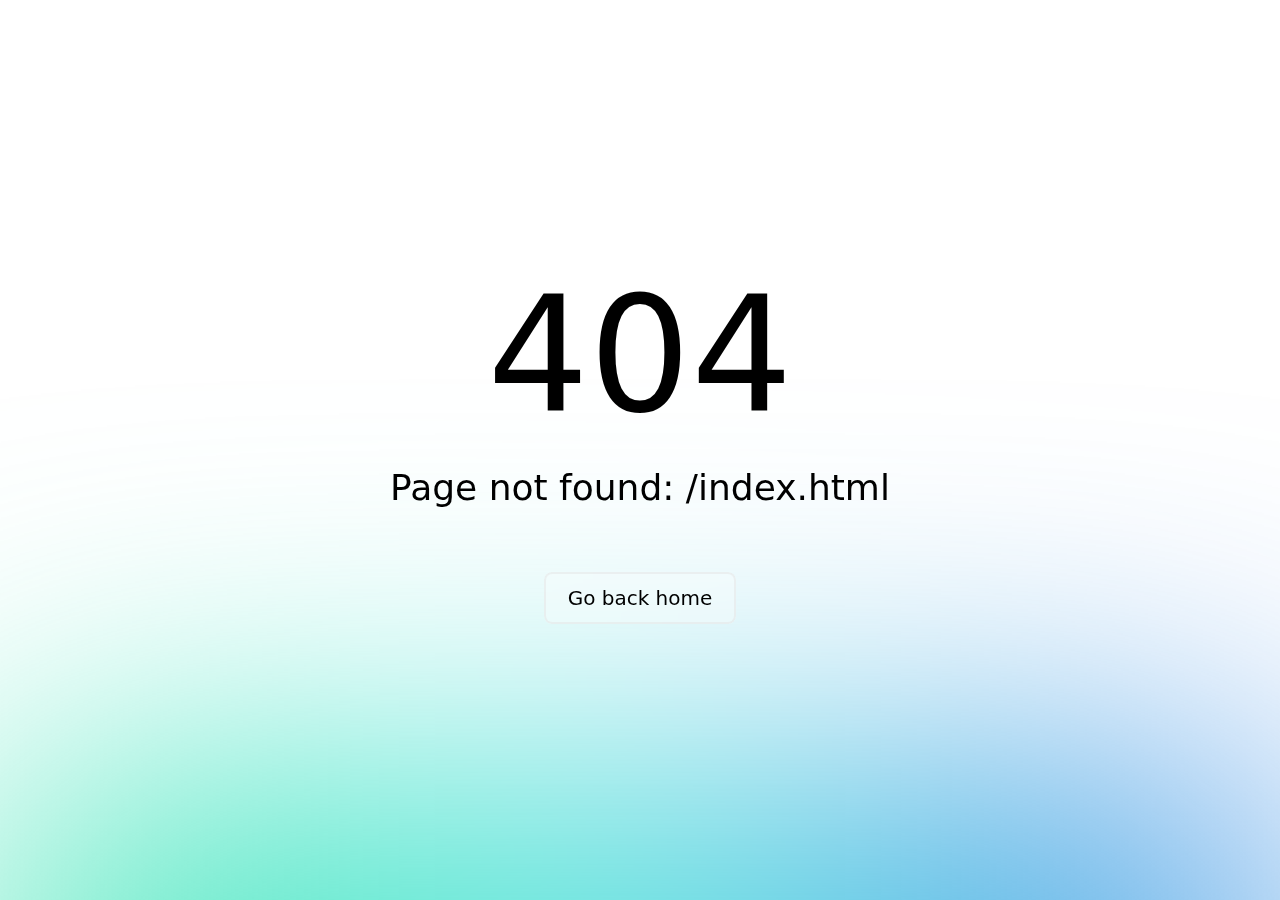
<file: index.html>
<!DOCTYPE html>
<html >
<head><meta charset="utf-8">
<meta name="viewport" content="width=device-width, initial-scale=1">
<link rel="stylesheet" href="/assets/entry.aa4d3aaa.css">
<link rel="modulepreload" as="script" crossorigin href="/assets/entry.2266861b.js">
<link rel="prefetch" as="image" type="image/png" href="/assets/logoHeader.0abde3db.png">
<link rel="prefetch" as="style" href="/assets/error-404.871584dc.css">
<link rel="prefetch" as="script" crossorigin href="/assets/error-404.1b640a4b.js">
<link rel="prefetch" as="script" crossorigin href="/assets/nuxt-link.ae0da28c.js">
<link rel="prefetch" as="style" href="/assets/error-500.5504fd74.css">
<link rel="prefetch" as="script" crossorigin href="/assets/error-500.e66ddb18.js">
<script type="module" src="/assets/entry.2266861b.js" crossorigin></script><script>"use strict";(()=>{const a=window,e=document.documentElement,m=["dark","light"],c=window&&window.localStorage&&window.localStorage.getItem&&window.localStorage.getItem("nuxt-color-mode")||"system";let n=c==="system"?d():c;const l=e.getAttribute("data-color-mode-forced");l&&(n=l),i(n),a["__NUXT_COLOR_MODE__"]={preference:c,value:n,getColorScheme:d,addColorScheme:i,removeColorScheme:f};function i(o){const t=""+o+"",s="";e.classList?e.classList.add(t):e.className+=" "+t,s&&e.setAttribute("data-"+s,o)}function f(o){const t=""+o+"",s="";e.classList?e.classList.remove(t):e.className=e.className.replace(new RegExp(t,"g"),""),s&&e.removeAttribute("data-"+s)}function r(o){return a.matchMedia("(prefers-color-scheme"+o+")")}function d(){if(a.matchMedia&&r("").media!=="not all"){for(const o of m)if(r(":"+o).matches)return o}return"light"}})();
</script></head>
<body ><div id="__nuxt"></div><script type="application/json" id="__NUXT_DATA__" data-ssr="false">[{"_errors":1,"serverRendered":2,"data":3,"state":4},{},false,{},{}]</script>
<script>window.__NUXT__={};window.__NUXT__.config={public:{},app:{baseURL:"/",buildAssetsDir:"assets",cdnURL:""}}</script></body>
</html>
</file>
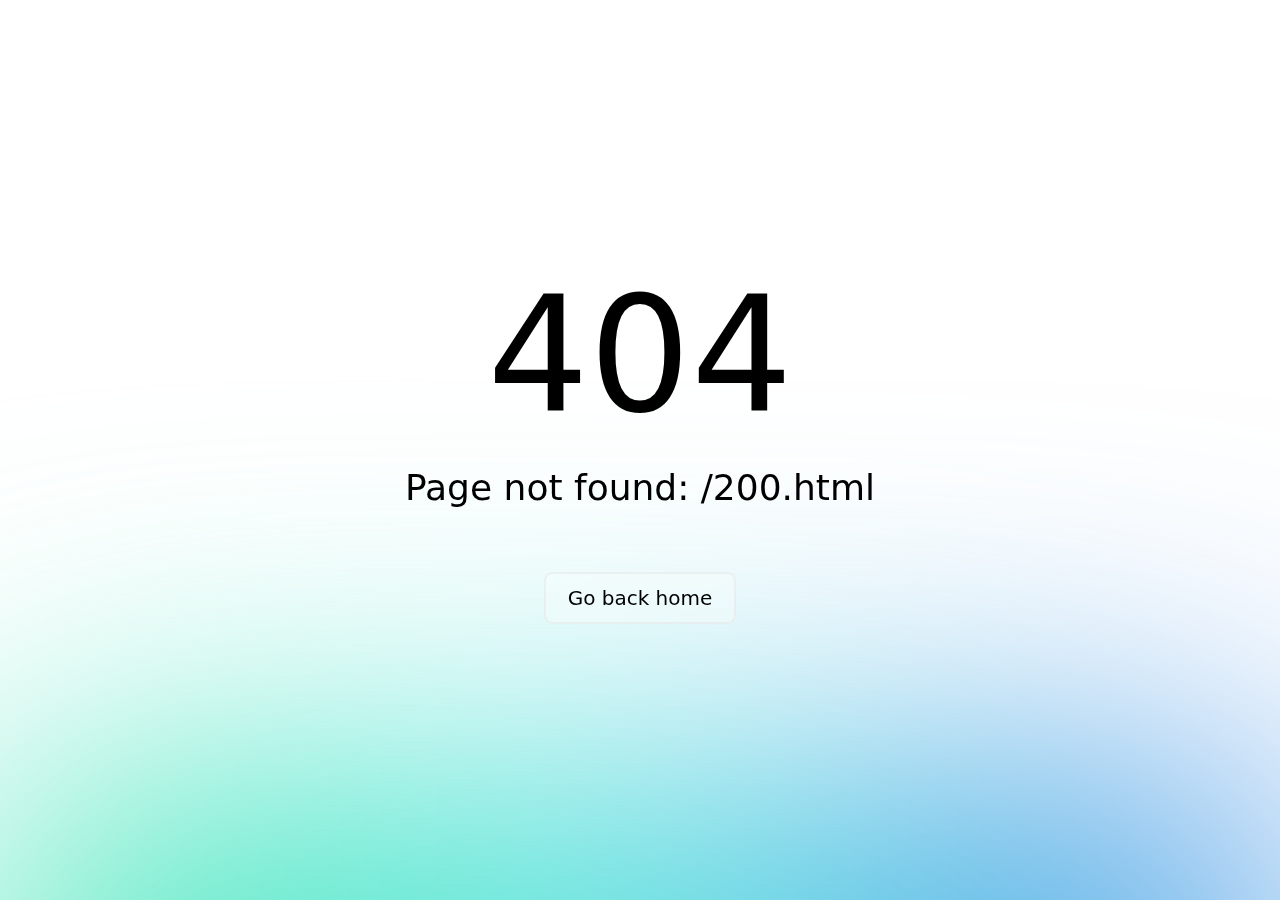
<file: 200.html>
<!DOCTYPE html>
<html >
<head><meta charset="utf-8">
<meta name="viewport" content="width=device-width, initial-scale=1">
<link rel="stylesheet" href="/assets/entry.001ca00e.css">
<link rel="modulepreload" as="script" crossorigin href="/assets/entry.2a5111f6.js">
<link rel="prefetch" as="image" type="image/png" href="/assets/logoHeader.0abde3db.png">
<link rel="prefetch" as="style" href="/assets/error-404.871584dc.css">
<link rel="prefetch" as="script" crossorigin href="/assets/error-404.ea8baae5.js">
<link rel="prefetch" as="script" crossorigin href="/assets/nuxt-link.91b71fb9.js">
<link rel="prefetch" as="style" href="/assets/error-500.5504fd74.css">
<link rel="prefetch" as="script" crossorigin href="/assets/error-500.6ad20fe6.js">
<script type="module" src="/assets/entry.2a5111f6.js" crossorigin></script><script>"use strict";(()=>{const a=window,e=document.documentElement,m=["dark","light"],c=window&&window.localStorage&&window.localStorage.getItem&&window.localStorage.getItem("nuxt-color-mode")||"system";let n=c==="system"?d():c;const l=e.getAttribute("data-color-mode-forced");l&&(n=l),i(n),a["__NUXT_COLOR_MODE__"]={preference:c,value:n,getColorScheme:d,addColorScheme:i,removeColorScheme:f};function i(o){const t=""+o+"",s="";e.classList?e.classList.add(t):e.className+=" "+t,s&&e.setAttribute("data-"+s,o)}function f(o){const t=""+o+"",s="";e.classList?e.classList.remove(t):e.className=e.className.replace(new RegExp(t,"g"),""),s&&e.removeAttribute("data-"+s)}function r(o){return a.matchMedia("(prefers-color-scheme"+o+")")}function d(){if(a.matchMedia&&r("").media!=="not all"){for(const o of m)if(r(":"+o).matches)return o}return"light"}})();
</script></head>
<body ><div id="__nuxt"></div><script type="application/json" id="__NUXT_DATA__" data-ssr="false">[{"_errors":1,"serverRendered":2,"data":3,"state":4},{},false,{},{}]</script>
<script>window.__NUXT__={};window.__NUXT__.config={public:{},app:{baseURL:"/",buildAssetsDir:"assets",cdnURL:""}}</script></body>
</html>
</file>
<file: assets/entry.aa4d3aaa.css>
@import"https://fonts.googleapis.com/css2?family=Poppins:ital,wght@0,100;0,200;0,300;0,400;0,500;0,600;0,700;0,800;0,900;1,100;1,200;1,300;1,400;1,500;1,600;1,700;1,800;1,900&display=swap";.container{width:100%}@media (min-width:640px){.container{max-width:640px}}@media (min-width:768px){.container{max-width:768px}}@media (min-width:1024px){.container{max-width:1024px}}@media (min-width:1280px){.container{max-width:1280px}}@media (min-width:1536px){.container{max-width:1536px}}.form-input,.form-multiselect,.form-select,.form-textarea{--tw-shadow:0 0 #0000;-webkit-appearance:none;-moz-appearance:none;appearance:none;background-color:#fff;border-color:rgb(var(--color-gray-500)/var(--tw-border-opacity,1));border-radius:0;border-width:1px;font-size:1rem;line-height:1.5rem;padding:.5rem .75rem}.form-input:focus,.form-multiselect:focus,.form-select:focus,.form-textarea:focus{--tw-ring-inset:var(--tw-empty, );--tw-ring-offset-width:0px;--tw-ring-offset-color:#fff;--tw-ring-color:#2563eb;--tw-ring-offset-shadow:var(--tw-ring-inset) 0 0 0 var(--tw-ring-offset-width) var(--tw-ring-offset-color);--tw-ring-shadow:var(--tw-ring-inset) 0 0 0 calc(1px + var(--tw-ring-offset-width)) var(--tw-ring-color);border-color:#2563eb;box-shadow:0 0 #fff,0 0 0 1px #2563eb,var(--tw-shadow);box-shadow:var(--tw-ring-offset-shadow),var(--tw-ring-shadow),var(--tw-shadow);outline:2px solid transparent;outline-offset:2px}.form-input::-moz-placeholder,.form-textarea::-moz-placeholder{color:rgb(var(--color-gray-500)/1);color:rgb(var(--color-gray-500)/var(--tw-text-opacity,1));opacity:1}.form-input::placeholder,.form-textarea::placeholder{color:rgb(var(--color-gray-500)/1);color:rgb(var(--color-gray-500)/var(--tw-text-opacity,1));opacity:1}.form-input::-webkit-datetime-edit-fields-wrapper{padding:0}.form-input::-webkit-date-and-time-value{min-height:1.5em;text-align:inherit}.form-input::-webkit-datetime-edit{display:inline-flex}.form-input::-webkit-datetime-edit,.form-input::-webkit-datetime-edit-day-field,.form-input::-webkit-datetime-edit-hour-field,.form-input::-webkit-datetime-edit-meridiem-field,.form-input::-webkit-datetime-edit-millisecond-field,.form-input::-webkit-datetime-edit-minute-field,.form-input::-webkit-datetime-edit-month-field,.form-input::-webkit-datetime-edit-second-field,.form-input::-webkit-datetime-edit-year-field{padding-bottom:0;padding-top:0}.form-select{background-image:url("data:image/svg+xml;charset=utf-8,%3Csvg xmlns='http://www.w3.org/2000/svg' fill='none' viewBox='0 0 20 20'%3E%3Cpath stroke='rgb(var(--color-gray-500) / var(--tw-stroke-opacity, 1))' stroke-linecap='round' stroke-linejoin='round' stroke-width='1.5' d='m6 8 4 4 4-4'/%3E%3C/svg%3E");background-position:right .5rem center;background-repeat:no-repeat;background-size:1.5em 1.5em;padding-right:2.5rem;-webkit-print-color-adjust:exact;print-color-adjust:exact}.form-select:where([size]:not([size="1"])){background-image:none;background-position:0 0;background-repeat:unset;background-size:initial;padding-right:.75rem;-webkit-print-color-adjust:unset;print-color-adjust:unset}.form-checkbox,.form-radio{--tw-shadow:0 0 #0000;-webkit-appearance:none;-moz-appearance:none;appearance:none;background-color:#fff;background-origin:border-box;border-color:rgb(var(--color-gray-500)/var(--tw-border-opacity,1));border-width:1px;color:#2563eb;display:inline-block;flex-shrink:0;height:1rem;padding:0;-webkit-print-color-adjust:exact;print-color-adjust:exact;-webkit-user-select:none;-moz-user-select:none;user-select:none;vertical-align:middle;width:1rem}.form-checkbox{border-radius:0}.form-radio{border-radius:100%}.form-checkbox:focus,.form-radio:focus{--tw-ring-inset:var(--tw-empty, );--tw-ring-offset-width:2px;--tw-ring-offset-color:#fff;--tw-ring-color:#2563eb;--tw-ring-offset-shadow:var(--tw-ring-inset) 0 0 0 var(--tw-ring-offset-width) var(--tw-ring-offset-color);--tw-ring-shadow:var(--tw-ring-inset) 0 0 0 calc(2px + var(--tw-ring-offset-width)) var(--tw-ring-color);box-shadow:0 0 0 2px #fff,0 0 0 4px #2563eb,var(--tw-shadow);box-shadow:var(--tw-ring-offset-shadow),var(--tw-ring-shadow),var(--tw-shadow);outline:2px solid transparent;outline-offset:2px}.form-checkbox:checked,.form-radio:checked{background-color:currentColor;background-position:50%;background-repeat:no-repeat;background-size:100% 100%;border-color:transparent}.form-checkbox:checked{background-image:url("data:image/svg+xml;charset=utf-8,%3Csvg xmlns='http://www.w3.org/2000/svg' fill='%23fff' viewBox='0 0 16 16'%3E%3Cpath d='M12.207 4.793a1 1 0 0 1 0 1.414l-5 5a1 1 0 0 1-1.414 0l-2-2a1 1 0 0 1 1.414-1.414L6.5 9.086l4.293-4.293a1 1 0 0 1 1.414 0z'/%3E%3C/svg%3E")}@media (forced-colors:active){.form-checkbox:checked{-webkit-appearance:auto;-moz-appearance:auto;appearance:auto}}.form-radio:checked{background-image:url("data:image/svg+xml;charset=utf-8,%3Csvg xmlns='http://www.w3.org/2000/svg' fill='%23fff' viewBox='0 0 16 16'%3E%3Ccircle cx='8' cy='8' r='3'/%3E%3C/svg%3E")}@media (forced-colors:active){.form-radio:checked{-webkit-appearance:auto;-moz-appearance:auto;appearance:auto}}.form-checkbox:checked:focus,.form-checkbox:checked:hover,.form-radio:checked:focus,.form-radio:checked:hover{background-color:currentColor;border-color:transparent}.form-checkbox:indeterminate{background-color:currentColor;background-image:url("data:image/svg+xml;charset=utf-8,%3Csvg xmlns='http://www.w3.org/2000/svg' fill='none' viewBox='0 0 16 16'%3E%3Cpath stroke='%23fff' stroke-linecap='round' stroke-linejoin='round' stroke-width='2' d='M4 8h8'/%3E%3C/svg%3E");background-position:50%;background-repeat:no-repeat;background-size:100% 100%;border-color:transparent}@media (forced-colors:active){.form-checkbox:indeterminate{-webkit-appearance:auto;-moz-appearance:auto;appearance:auto}}.form-checkbox:indeterminate:focus,.form-checkbox:indeterminate:hover{background-color:currentColor;border-color:transparent}.i-heroicons-arrow-path-20-solid{--svg:url("data:image/svg+xml;charset=utf-8,%3Csvg xmlns='http://www.w3.org/2000/svg' width='20' height='20'%3E%3Cpath fill-rule='evenodd' d='M15.312 11.424a5.5 5.5 0 0 1-9.201 2.466l-.312-.311h2.433a.75.75 0 0 0 0-1.5H3.989a.75.75 0 0 0-.75.75v4.242a.75.75 0 0 0 1.5 0v-2.43l.31.31a7 7 0 0 0 11.712-3.138.75.75 0 0 0-1.449-.39Zm1.23-3.723a.75.75 0 0 0 .219-.53V2.929a.75.75 0 0 0-1.5 0V5.36l-.31-.31A7 7 0 0 0 3.239 8.188a.75.75 0 1 0 1.448.389A5.5 5.5 0 0 1 13.89 6.11l.311.31h-2.432a.75.75 0 0 0 0 1.5h4.243a.75.75 0 0 0 .53-.219Z' clip-rule='evenodd'/%3E%3C/svg%3E");-webkit-mask-image:url("data:image/svg+xml;charset=utf-8,%3Csvg xmlns='http://www.w3.org/2000/svg' width='20' height='20'%3E%3Cpath fill-rule='evenodd' d='M15.312 11.424a5.5 5.5 0 0 1-9.201 2.466l-.312-.311h2.433a.75.75 0 0 0 0-1.5H3.989a.75.75 0 0 0-.75.75v4.242a.75.75 0 0 0 1.5 0v-2.43l.31.31a7 7 0 0 0 11.712-3.138.75.75 0 0 0-1.449-.39Zm1.23-3.723a.75.75 0 0 0 .219-.53V2.929a.75.75 0 0 0-1.5 0V5.36l-.31-.31A7 7 0 0 0 3.239 8.188a.75.75 0 1 0 1.448.389A5.5 5.5 0 0 1 13.89 6.11l.311.31h-2.432a.75.75 0 0 0 0 1.5h4.243a.75.75 0 0 0 .53-.219Z' clip-rule='evenodd'/%3E%3C/svg%3E");-webkit-mask-image:var(--svg);mask-image:url("data:image/svg+xml;charset=utf-8,%3Csvg xmlns='http://www.w3.org/2000/svg' width='20' height='20'%3E%3Cpath fill-rule='evenodd' d='M15.312 11.424a5.5 5.5 0 0 1-9.201 2.466l-.312-.311h2.433a.75.75 0 0 0 0-1.5H3.989a.75.75 0 0 0-.75.75v4.242a.75.75 0 0 0 1.5 0v-2.43l.31.31a7 7 0 0 0 11.712-3.138.75.75 0 0 0-1.449-.39Zm1.23-3.723a.75.75 0 0 0 .219-.53V2.929a.75.75 0 0 0-1.5 0V5.36l-.31-.31A7 7 0 0 0 3.239 8.188a.75.75 0 1 0 1.448.389A5.5 5.5 0 0 1 13.89 6.11l.311.31h-2.432a.75.75 0 0 0 0 1.5h4.243a.75.75 0 0 0 .53-.219Z' clip-rule='evenodd'/%3E%3C/svg%3E");mask-image:var(--svg)}.i-heroicons-arrow-path-20-solid,.i-heroicons-arrows-up-down-20-solid{background-color:currentColor;display:inline-block;height:1em;-webkit-mask-repeat:no-repeat;mask-repeat:no-repeat;-webkit-mask-size:100% 100%;mask-size:100% 100%;width:1em}.i-heroicons-arrows-up-down-20-solid{--svg:url("data:image/svg+xml;charset=utf-8,%3Csvg xmlns='http://www.w3.org/2000/svg' width='20' height='20'%3E%3Cpath fill-rule='evenodd' d='M2.24 6.8a.75.75 0 0 0 1.06-.04l1.95-2.1v8.59a.75.75 0 0 0 1.5 0V4.66l1.95 2.1a.75.75 0 1 0 1.1-1.02l-3.25-3.5a.75.75 0 0 0-1.1 0L2.2 5.74a.75.75 0 0 0 .04 1.06Zm8 6.4a.75.75 0 0 0-.04 1.06l3.25 3.5a.75.75 0 0 0 1.1 0l3.25-3.5a.75.75 0 1 0-1.1-1.02l-1.95 2.1V6.75a.75.75 0 0 0-1.5 0v8.59l-1.95-2.1a.75.75 0 0 0-1.06-.04Z' clip-rule='evenodd'/%3E%3C/svg%3E");-webkit-mask-image:url("data:image/svg+xml;charset=utf-8,%3Csvg xmlns='http://www.w3.org/2000/svg' width='20' height='20'%3E%3Cpath fill-rule='evenodd' d='M2.24 6.8a.75.75 0 0 0 1.06-.04l1.95-2.1v8.59a.75.75 0 0 0 1.5 0V4.66l1.95 2.1a.75.75 0 1 0 1.1-1.02l-3.25-3.5a.75.75 0 0 0-1.1 0L2.2 5.74a.75.75 0 0 0 .04 1.06Zm8 6.4a.75.75 0 0 0-.04 1.06l3.25 3.5a.75.75 0 0 0 1.1 0l3.25-3.5a.75.75 0 1 0-1.1-1.02l-1.95 2.1V6.75a.75.75 0 0 0-1.5 0v8.59l-1.95-2.1a.75.75 0 0 0-1.06-.04Z' clip-rule='evenodd'/%3E%3C/svg%3E");-webkit-mask-image:var(--svg);mask-image:url("data:image/svg+xml;charset=utf-8,%3Csvg xmlns='http://www.w3.org/2000/svg' width='20' height='20'%3E%3Cpath fill-rule='evenodd' d='M2.24 6.8a.75.75 0 0 0 1.06-.04l1.95-2.1v8.59a.75.75 0 0 0 1.5 0V4.66l1.95 2.1a.75.75 0 1 0 1.1-1.02l-3.25-3.5a.75.75 0 0 0-1.1 0L2.2 5.74a.75.75 0 0 0 .04 1.06Zm8 6.4a.75.75 0 0 0-.04 1.06l3.25 3.5a.75.75 0 0 0 1.1 0l3.25-3.5a.75.75 0 1 0-1.1-1.02l-1.95 2.1V6.75a.75.75 0 0 0-1.5 0v8.59l-1.95-2.1a.75.75 0 0 0-1.06-.04Z' clip-rule='evenodd'/%3E%3C/svg%3E");mask-image:var(--svg)}.i-heroicons-bars-arrow-down-20-solid{--svg:url("data:image/svg+xml;charset=utf-8,%3Csvg xmlns='http://www.w3.org/2000/svg' width='20' height='20'%3E%3Cpath fill-rule='evenodd' d='M2 3.75A.75.75 0 0 1 2.75 3h11.5a.75.75 0 0 1 0 1.5H2.75A.75.75 0 0 1 2 3.75M2 7.5a.75.75 0 0 1 .75-.75h7.508a.75.75 0 0 1 0 1.5H2.75A.75.75 0 0 1 2 7.5M14 7a.75.75 0 0 1 .75.75v6.59l1.95-2.1a.75.75 0 1 1 1.1 1.02l-3.25 3.5a.75.75 0 0 1-1.1 0l-3.25-3.5a.75.75 0 1 1 1.1-1.02l1.95 2.1V7.75A.75.75 0 0 1 14 7M2 11.25a.75.75 0 0 1 .75-.75h4.562a.75.75 0 0 1 0 1.5H2.75a.75.75 0 0 1-.75-.75' clip-rule='evenodd'/%3E%3C/svg%3E");-webkit-mask-image:url("data:image/svg+xml;charset=utf-8,%3Csvg xmlns='http://www.w3.org/2000/svg' width='20' height='20'%3E%3Cpath fill-rule='evenodd' d='M2 3.75A.75.75 0 0 1 2.75 3h11.5a.75.75 0 0 1 0 1.5H2.75A.75.75 0 0 1 2 3.75M2 7.5a.75.75 0 0 1 .75-.75h7.508a.75.75 0 0 1 0 1.5H2.75A.75.75 0 0 1 2 7.5M14 7a.75.75 0 0 1 .75.75v6.59l1.95-2.1a.75.75 0 1 1 1.1 1.02l-3.25 3.5a.75.75 0 0 1-1.1 0l-3.25-3.5a.75.75 0 1 1 1.1-1.02l1.95 2.1V7.75A.75.75 0 0 1 14 7M2 11.25a.75.75 0 0 1 .75-.75h4.562a.75.75 0 0 1 0 1.5H2.75a.75.75 0 0 1-.75-.75' clip-rule='evenodd'/%3E%3C/svg%3E");-webkit-mask-image:var(--svg);mask-image:url("data:image/svg+xml;charset=utf-8,%3Csvg xmlns='http://www.w3.org/2000/svg' width='20' height='20'%3E%3Cpath fill-rule='evenodd' d='M2 3.75A.75.75 0 0 1 2.75 3h11.5a.75.75 0 0 1 0 1.5H2.75A.75.75 0 0 1 2 3.75M2 7.5a.75.75 0 0 1 .75-.75h7.508a.75.75 0 0 1 0 1.5H2.75A.75.75 0 0 1 2 7.5M14 7a.75.75 0 0 1 .75.75v6.59l1.95-2.1a.75.75 0 1 1 1.1 1.02l-3.25 3.5a.75.75 0 0 1-1.1 0l-3.25-3.5a.75.75 0 1 1 1.1-1.02l1.95 2.1V7.75A.75.75 0 0 1 14 7M2 11.25a.75.75 0 0 1 .75-.75h4.562a.75.75 0 0 1 0 1.5H2.75a.75.75 0 0 1-.75-.75' clip-rule='evenodd'/%3E%3C/svg%3E");mask-image:var(--svg)}.i-heroicons-bars-arrow-down-20-solid,.i-heroicons-bars-arrow-up-20-solid{background-color:currentColor;display:inline-block;height:1em;-webkit-mask-repeat:no-repeat;mask-repeat:no-repeat;-webkit-mask-size:100% 100%;mask-size:100% 100%;width:1em}.i-heroicons-bars-arrow-up-20-solid{--svg:url("data:image/svg+xml;charset=utf-8,%3Csvg xmlns='http://www.w3.org/2000/svg' width='20' height='20'%3E%3Cpath fill-rule='evenodd' d='M2 3.75A.75.75 0 0 1 2.75 3h11.5a.75.75 0 0 1 0 1.5H2.75A.75.75 0 0 1 2 3.75M2 7.5a.75.75 0 0 1 .75-.75h6.365a.75.75 0 0 1 0 1.5H2.75A.75.75 0 0 1 2 7.5M14 7a.75.75 0 0 1 .55.24l3.25 3.5a.75.75 0 1 1-1.1 1.02l-1.95-2.1v6.59a.75.75 0 0 1-1.5 0V9.66l-1.95 2.1a.75.75 0 1 1-1.1-1.02l3.25-3.5A.75.75 0 0 1 14 7M2 11.25a.75.75 0 0 1 .75-.75H7A.75.75 0 0 1 7 12H2.75a.75.75 0 0 1-.75-.75' clip-rule='evenodd'/%3E%3C/svg%3E");-webkit-mask-image:url("data:image/svg+xml;charset=utf-8,%3Csvg xmlns='http://www.w3.org/2000/svg' width='20' height='20'%3E%3Cpath fill-rule='evenodd' d='M2 3.75A.75.75 0 0 1 2.75 3h11.5a.75.75 0 0 1 0 1.5H2.75A.75.75 0 0 1 2 3.75M2 7.5a.75.75 0 0 1 .75-.75h6.365a.75.75 0 0 1 0 1.5H2.75A.75.75 0 0 1 2 7.5M14 7a.75.75 0 0 1 .55.24l3.25 3.5a.75.75 0 1 1-1.1 1.02l-1.95-2.1v6.59a.75.75 0 0 1-1.5 0V9.66l-1.95 2.1a.75.75 0 1 1-1.1-1.02l3.25-3.5A.75.75 0 0 1 14 7M2 11.25a.75.75 0 0 1 .75-.75H7A.75.75 0 0 1 7 12H2.75a.75.75 0 0 1-.75-.75' clip-rule='evenodd'/%3E%3C/svg%3E");-webkit-mask-image:var(--svg);mask-image:url("data:image/svg+xml;charset=utf-8,%3Csvg xmlns='http://www.w3.org/2000/svg' width='20' height='20'%3E%3Cpath fill-rule='evenodd' d='M2 3.75A.75.75 0 0 1 2.75 3h11.5a.75.75 0 0 1 0 1.5H2.75A.75.75 0 0 1 2 3.75M2 7.5a.75.75 0 0 1 .75-.75h6.365a.75.75 0 0 1 0 1.5H2.75A.75.75 0 0 1 2 7.5M14 7a.75.75 0 0 1 .55.24l3.25 3.5a.75.75 0 1 1-1.1 1.02l-1.95-2.1v6.59a.75.75 0 0 1-1.5 0V9.66l-1.95 2.1a.75.75 0 1 1-1.1-1.02l3.25-3.5A.75.75 0 0 1 14 7M2 11.25a.75.75 0 0 1 .75-.75H7A.75.75 0 0 1 7 12H2.75a.75.75 0 0 1-.75-.75' clip-rule='evenodd'/%3E%3C/svg%3E");mask-image:var(--svg)}.i-heroicons-check-20-solid{--svg:url("data:image/svg+xml;charset=utf-8,%3Csvg xmlns='http://www.w3.org/2000/svg' width='20' height='20'%3E%3Cpath fill-rule='evenodd' d='M16.704 4.153a.75.75 0 0 1 .143 1.052l-8 10.5a.75.75 0 0 1-1.127.075l-4.5-4.5a.75.75 0 0 1 1.06-1.06l3.894 3.893 7.48-9.817a.75.75 0 0 1 1.05-.143' clip-rule='evenodd'/%3E%3C/svg%3E");-webkit-mask-image:url("data:image/svg+xml;charset=utf-8,%3Csvg xmlns='http://www.w3.org/2000/svg' width='20' height='20'%3E%3Cpath fill-rule='evenodd' d='M16.704 4.153a.75.75 0 0 1 .143 1.052l-8 10.5a.75.75 0 0 1-1.127.075l-4.5-4.5a.75.75 0 0 1 1.06-1.06l3.894 3.893 7.48-9.817a.75.75 0 0 1 1.05-.143' clip-rule='evenodd'/%3E%3C/svg%3E");-webkit-mask-image:var(--svg);mask-image:url("data:image/svg+xml;charset=utf-8,%3Csvg xmlns='http://www.w3.org/2000/svg' width='20' height='20'%3E%3Cpath fill-rule='evenodd' d='M16.704 4.153a.75.75 0 0 1 .143 1.052l-8 10.5a.75.75 0 0 1-1.127.075l-4.5-4.5a.75.75 0 0 1 1.06-1.06l3.894 3.893 7.48-9.817a.75.75 0 0 1 1.05-.143' clip-rule='evenodd'/%3E%3C/svg%3E");mask-image:var(--svg)}.i-heroicons-check-20-solid,.i-heroicons-chevron-double-left-20-solid{background-color:currentColor;display:inline-block;height:1em;-webkit-mask-repeat:no-repeat;mask-repeat:no-repeat;-webkit-mask-size:100% 100%;mask-size:100% 100%;width:1em}.i-heroicons-chevron-double-left-20-solid{--svg:url("data:image/svg+xml;charset=utf-8,%3Csvg xmlns='http://www.w3.org/2000/svg' width='20' height='20'%3E%3Cpath fill-rule='evenodd' d='M15.79 14.77a.75.75 0 0 1-1.06.02l-4.5-4.25a.75.75 0 0 1 0-1.08l4.5-4.25a.75.75 0 1 1 1.04 1.08L11.832 10l3.938 3.71a.75.75 0 0 1 .02 1.06Zm-6 0a.75.75 0 0 1-1.06.02l-4.5-4.25a.75.75 0 0 1 0-1.08l4.5-4.25a.75.75 0 1 1 1.04 1.08L5.832 10l3.938 3.71a.75.75 0 0 1 .02 1.06Z' clip-rule='evenodd'/%3E%3C/svg%3E");-webkit-mask-image:url("data:image/svg+xml;charset=utf-8,%3Csvg xmlns='http://www.w3.org/2000/svg' width='20' height='20'%3E%3Cpath fill-rule='evenodd' d='M15.79 14.77a.75.75 0 0 1-1.06.02l-4.5-4.25a.75.75 0 0 1 0-1.08l4.5-4.25a.75.75 0 1 1 1.04 1.08L11.832 10l3.938 3.71a.75.75 0 0 1 .02 1.06Zm-6 0a.75.75 0 0 1-1.06.02l-4.5-4.25a.75.75 0 0 1 0-1.08l4.5-4.25a.75.75 0 1 1 1.04 1.08L5.832 10l3.938 3.71a.75.75 0 0 1 .02 1.06Z' clip-rule='evenodd'/%3E%3C/svg%3E");-webkit-mask-image:var(--svg);mask-image:url("data:image/svg+xml;charset=utf-8,%3Csvg xmlns='http://www.w3.org/2000/svg' width='20' height='20'%3E%3Cpath fill-rule='evenodd' d='M15.79 14.77a.75.75 0 0 1-1.06.02l-4.5-4.25a.75.75 0 0 1 0-1.08l4.5-4.25a.75.75 0 1 1 1.04 1.08L11.832 10l3.938 3.71a.75.75 0 0 1 .02 1.06Zm-6 0a.75.75 0 0 1-1.06.02l-4.5-4.25a.75.75 0 0 1 0-1.08l4.5-4.25a.75.75 0 1 1 1.04 1.08L5.832 10l3.938 3.71a.75.75 0 0 1 .02 1.06Z' clip-rule='evenodd'/%3E%3C/svg%3E");mask-image:var(--svg)}.i-heroicons-chevron-double-right-20-solid{--svg:url("data:image/svg+xml;charset=utf-8,%3Csvg xmlns='http://www.w3.org/2000/svg' width='20' height='20'%3E%3Cg fill-rule='evenodd' clip-rule='evenodd'%3E%3Cpath d='M10.21 14.77a.75.75 0 0 1 .02-1.06L14.168 10 10.23 6.29a.75.75 0 1 1 1.04-1.08l4.5 4.25a.75.75 0 0 1 0 1.08l-4.5 4.25a.75.75 0 0 1-1.06-.02Z'/%3E%3Cpath d='M4.21 14.77a.75.75 0 0 1 .02-1.06L8.168 10 4.23 6.29a.75.75 0 1 1 1.04-1.08l4.5 4.25a.75.75 0 0 1 0 1.08l-4.5 4.25a.75.75 0 0 1-1.06-.02Z'/%3E%3C/g%3E%3C/svg%3E");-webkit-mask-image:url("data:image/svg+xml;charset=utf-8,%3Csvg xmlns='http://www.w3.org/2000/svg' width='20' height='20'%3E%3Cg fill-rule='evenodd' clip-rule='evenodd'%3E%3Cpath d='M10.21 14.77a.75.75 0 0 1 .02-1.06L14.168 10 10.23 6.29a.75.75 0 1 1 1.04-1.08l4.5 4.25a.75.75 0 0 1 0 1.08l-4.5 4.25a.75.75 0 0 1-1.06-.02Z'/%3E%3Cpath d='M4.21 14.77a.75.75 0 0 1 .02-1.06L8.168 10 4.23 6.29a.75.75 0 1 1 1.04-1.08l4.5 4.25a.75.75 0 0 1 0 1.08l-4.5 4.25a.75.75 0 0 1-1.06-.02Z'/%3E%3C/g%3E%3C/svg%3E");-webkit-mask-image:var(--svg);mask-image:url("data:image/svg+xml;charset=utf-8,%3Csvg xmlns='http://www.w3.org/2000/svg' width='20' height='20'%3E%3Cg fill-rule='evenodd' clip-rule='evenodd'%3E%3Cpath d='M10.21 14.77a.75.75 0 0 1 .02-1.06L14.168 10 10.23 6.29a.75.75 0 1 1 1.04-1.08l4.5 4.25a.75.75 0 0 1 0 1.08l-4.5 4.25a.75.75 0 0 1-1.06-.02Z'/%3E%3Cpath d='M4.21 14.77a.75.75 0 0 1 .02-1.06L8.168 10 4.23 6.29a.75.75 0 1 1 1.04-1.08l4.5 4.25a.75.75 0 0 1 0 1.08l-4.5 4.25a.75.75 0 0 1-1.06-.02Z'/%3E%3C/g%3E%3C/svg%3E");mask-image:var(--svg)}.i-heroicons-chevron-double-right-20-solid,.i-heroicons-chevron-down-20-solid{background-color:currentColor;display:inline-block;height:1em;-webkit-mask-repeat:no-repeat;mask-repeat:no-repeat;-webkit-mask-size:100% 100%;mask-size:100% 100%;width:1em}.i-heroicons-chevron-down-20-solid{--svg:url("data:image/svg+xml;charset=utf-8,%3Csvg xmlns='http://www.w3.org/2000/svg' width='20' height='20'%3E%3Cpath fill-rule='evenodd' d='M5.23 7.21a.75.75 0 0 1 1.06.02L10 11.168l3.71-3.938a.75.75 0 1 1 1.08 1.04l-4.25 4.5a.75.75 0 0 1-1.08 0l-4.25-4.5a.75.75 0 0 1 .02-1.06Z' clip-rule='evenodd'/%3E%3C/svg%3E");-webkit-mask-image:url("data:image/svg+xml;charset=utf-8,%3Csvg xmlns='http://www.w3.org/2000/svg' width='20' height='20'%3E%3Cpath fill-rule='evenodd' d='M5.23 7.21a.75.75 0 0 1 1.06.02L10 11.168l3.71-3.938a.75.75 0 1 1 1.08 1.04l-4.25 4.5a.75.75 0 0 1-1.08 0l-4.25-4.5a.75.75 0 0 1 .02-1.06Z' clip-rule='evenodd'/%3E%3C/svg%3E");-webkit-mask-image:var(--svg);mask-image:url("data:image/svg+xml;charset=utf-8,%3Csvg xmlns='http://www.w3.org/2000/svg' width='20' height='20'%3E%3Cpath fill-rule='evenodd' d='M5.23 7.21a.75.75 0 0 1 1.06.02L10 11.168l3.71-3.938a.75.75 0 1 1 1.08 1.04l-4.25 4.5a.75.75 0 0 1-1.08 0l-4.25-4.5a.75.75 0 0 1 .02-1.06Z' clip-rule='evenodd'/%3E%3C/svg%3E");mask-image:var(--svg)}.i-heroicons-chevron-left-20-solid{--svg:url("data:image/svg+xml;charset=utf-8,%3Csvg xmlns='http://www.w3.org/2000/svg' width='20' height='20'%3E%3Cpath fill-rule='evenodd' d='M12.79 5.23a.75.75 0 0 1-.02 1.06L8.832 10l3.938 3.71a.75.75 0 1 1-1.04 1.08l-4.5-4.25a.75.75 0 0 1 0-1.08l4.5-4.25a.75.75 0 0 1 1.06.02Z' clip-rule='evenodd'/%3E%3C/svg%3E");-webkit-mask-image:url("data:image/svg+xml;charset=utf-8,%3Csvg xmlns='http://www.w3.org/2000/svg' width='20' height='20'%3E%3Cpath fill-rule='evenodd' d='M12.79 5.23a.75.75 0 0 1-.02 1.06L8.832 10l3.938 3.71a.75.75 0 1 1-1.04 1.08l-4.5-4.25a.75.75 0 0 1 0-1.08l4.5-4.25a.75.75 0 0 1 1.06.02Z' clip-rule='evenodd'/%3E%3C/svg%3E");-webkit-mask-image:var(--svg);mask-image:url("data:image/svg+xml;charset=utf-8,%3Csvg xmlns='http://www.w3.org/2000/svg' width='20' height='20'%3E%3Cpath fill-rule='evenodd' d='M12.79 5.23a.75.75 0 0 1-.02 1.06L8.832 10l3.938 3.71a.75.75 0 1 1-1.04 1.08l-4.5-4.25a.75.75 0 0 1 0-1.08l4.5-4.25a.75.75 0 0 1 1.06.02Z' clip-rule='evenodd'/%3E%3C/svg%3E");mask-image:var(--svg)}.i-heroicons-chevron-left-20-solid,.i-heroicons-chevron-right-20-solid{background-color:currentColor;display:inline-block;height:1em;-webkit-mask-repeat:no-repeat;mask-repeat:no-repeat;-webkit-mask-size:100% 100%;mask-size:100% 100%;width:1em}.i-heroicons-chevron-right-20-solid{--svg:url("data:image/svg+xml;charset=utf-8,%3Csvg xmlns='http://www.w3.org/2000/svg' width='20' height='20'%3E%3Cpath fill-rule='evenodd' d='M7.21 14.77a.75.75 0 0 1 .02-1.06L11.168 10 7.23 6.29a.75.75 0 1 1 1.04-1.08l4.5 4.25a.75.75 0 0 1 0 1.08l-4.5 4.25a.75.75 0 0 1-1.06-.02Z' clip-rule='evenodd'/%3E%3C/svg%3E");-webkit-mask-image:url("data:image/svg+xml;charset=utf-8,%3Csvg xmlns='http://www.w3.org/2000/svg' width='20' height='20'%3E%3Cpath fill-rule='evenodd' d='M7.21 14.77a.75.75 0 0 1 .02-1.06L11.168 10 7.23 6.29a.75.75 0 1 1 1.04-1.08l4.5 4.25a.75.75 0 0 1 0 1.08l-4.5 4.25a.75.75 0 0 1-1.06-.02Z' clip-rule='evenodd'/%3E%3C/svg%3E");-webkit-mask-image:var(--svg);mask-image:url("data:image/svg+xml;charset=utf-8,%3Csvg xmlns='http://www.w3.org/2000/svg' width='20' height='20'%3E%3Cpath fill-rule='evenodd' d='M7.21 14.77a.75.75 0 0 1 .02-1.06L11.168 10 7.23 6.29a.75.75 0 1 1 1.04-1.08l4.5 4.25a.75.75 0 0 1 0 1.08l-4.5 4.25a.75.75 0 0 1-1.06-.02Z' clip-rule='evenodd'/%3E%3C/svg%3E");mask-image:var(--svg)}.i-heroicons-circle-stack-20-solid{--svg:url("data:image/svg+xml;charset=utf-8,%3Csvg xmlns='http://www.w3.org/2000/svg' width='20' height='20'%3E%3Cpath fill-rule='evenodd' d='M10 1c3.866 0 7 1.79 7 4s-3.134 4-7 4-7-1.79-7-4 3.134-4 7-4m5.694 8.13c.464-.264.91-.583 1.306-.952V10c0 2.21-3.134 4-7 4s-7-1.79-7-4V8.178a7 7 0 0 0 1.306.953C5.838 10.006 7.854 10.5 10 10.5s4.162-.494 5.694-1.37ZM3 13.179V15c0 2.21 3.134 4 7 4s7-1.79 7-4v-1.822a7 7 0 0 1-1.306.953C14.162 15.006 12.146 15.5 10 15.5s-4.162-.494-5.694-1.37A7.009 7.009 0 0 1 3 13.179' clip-rule='evenodd'/%3E%3C/svg%3E");-webkit-mask-image:url("data:image/svg+xml;charset=utf-8,%3Csvg xmlns='http://www.w3.org/2000/svg' width='20' height='20'%3E%3Cpath fill-rule='evenodd' d='M10 1c3.866 0 7 1.79 7 4s-3.134 4-7 4-7-1.79-7-4 3.134-4 7-4m5.694 8.13c.464-.264.91-.583 1.306-.952V10c0 2.21-3.134 4-7 4s-7-1.79-7-4V8.178a7 7 0 0 0 1.306.953C5.838 10.006 7.854 10.5 10 10.5s4.162-.494 5.694-1.37ZM3 13.179V15c0 2.21 3.134 4 7 4s7-1.79 7-4v-1.822a7 7 0 0 1-1.306.953C14.162 15.006 12.146 15.5 10 15.5s-4.162-.494-5.694-1.37A7.009 7.009 0 0 1 3 13.179' clip-rule='evenodd'/%3E%3C/svg%3E");-webkit-mask-image:var(--svg);mask-image:url("data:image/svg+xml;charset=utf-8,%3Csvg xmlns='http://www.w3.org/2000/svg' width='20' height='20'%3E%3Cpath fill-rule='evenodd' d='M10 1c3.866 0 7 1.79 7 4s-3.134 4-7 4-7-1.79-7-4 3.134-4 7-4m5.694 8.13c.464-.264.91-.583 1.306-.952V10c0 2.21-3.134 4-7 4s-7-1.79-7-4V8.178a7 7 0 0 0 1.306.953C5.838 10.006 7.854 10.5 10 10.5s4.162-.494 5.694-1.37ZM3 13.179V15c0 2.21 3.134 4 7 4s7-1.79 7-4v-1.822a7 7 0 0 1-1.306.953C14.162 15.006 12.146 15.5 10 15.5s-4.162-.494-5.694-1.37A7.009 7.009 0 0 1 3 13.179' clip-rule='evenodd'/%3E%3C/svg%3E");mask-image:var(--svg)}.i-heroicons-circle-stack-20-solid,.i-heroicons-magnifying-glass-20-solid{background-color:currentColor;display:inline-block;height:1em;-webkit-mask-repeat:no-repeat;mask-repeat:no-repeat;-webkit-mask-size:100% 100%;mask-size:100% 100%;width:1em}.i-heroicons-magnifying-glass-20-solid{--svg:url("data:image/svg+xml;charset=utf-8,%3Csvg xmlns='http://www.w3.org/2000/svg' width='20' height='20'%3E%3Cpath fill-rule='evenodd' d='M9 3.5a5.5 5.5 0 1 0 0 11 5.5 5.5 0 0 0 0-11M2 9a7 7 0 1 1 12.452 4.391l3.328 3.329a.75.75 0 1 1-1.06 1.06l-3.329-3.328A7 7 0 0 1 2 9' clip-rule='evenodd'/%3E%3C/svg%3E");-webkit-mask-image:url("data:image/svg+xml;charset=utf-8,%3Csvg xmlns='http://www.w3.org/2000/svg' width='20' height='20'%3E%3Cpath fill-rule='evenodd' d='M9 3.5a5.5 5.5 0 1 0 0 11 5.5 5.5 0 0 0 0-11M2 9a7 7 0 1 1 12.452 4.391l3.328 3.329a.75.75 0 1 1-1.06 1.06l-3.329-3.328A7 7 0 0 1 2 9' clip-rule='evenodd'/%3E%3C/svg%3E");-webkit-mask-image:var(--svg);mask-image:url("data:image/svg+xml;charset=utf-8,%3Csvg xmlns='http://www.w3.org/2000/svg' width='20' height='20'%3E%3Cpath fill-rule='evenodd' d='M9 3.5a5.5 5.5 0 1 0 0 11 5.5 5.5 0 0 0 0-11M2 9a7 7 0 1 1 12.452 4.391l3.328 3.329a.75.75 0 1 1-1.06 1.06l-3.329-3.328A7 7 0 0 1 2 9' clip-rule='evenodd'/%3E%3C/svg%3E");mask-image:var(--svg)}.i-heroicons-minus{--svg:url("data:image/svg+xml;charset=utf-8,%3Csvg xmlns='http://www.w3.org/2000/svg' width='24' height='24'%3E%3Cpath fill='none' stroke='%23000' stroke-linecap='round' stroke-linejoin='round' stroke-width='1.5' d='M19.5 12h-15'/%3E%3C/svg%3E");-webkit-mask-image:url("data:image/svg+xml;charset=utf-8,%3Csvg xmlns='http://www.w3.org/2000/svg' width='24' height='24'%3E%3Cpath fill='none' stroke='%23000' stroke-linecap='round' stroke-linejoin='round' stroke-width='1.5' d='M19.5 12h-15'/%3E%3C/svg%3E");-webkit-mask-image:var(--svg);mask-image:url("data:image/svg+xml;charset=utf-8,%3Csvg xmlns='http://www.w3.org/2000/svg' width='24' height='24'%3E%3Cpath fill='none' stroke='%23000' stroke-linecap='round' stroke-linejoin='round' stroke-width='1.5' d='M19.5 12h-15'/%3E%3C/svg%3E");mask-image:var(--svg)}.i-heroicons-minus,.i-heroicons-x-mark-20-solid{background-color:currentColor;display:inline-block;height:1em;-webkit-mask-repeat:no-repeat;mask-repeat:no-repeat;-webkit-mask-size:100% 100%;mask-size:100% 100%;width:1em}.i-heroicons-x-mark-20-solid{--svg:url("data:image/svg+xml;charset=utf-8,%3Csvg xmlns='http://www.w3.org/2000/svg' width='20' height='20'%3E%3Cpath d='M6.28 5.22a.75.75 0 0 0-1.06 1.06L8.94 10l-3.72 3.72a.75.75 0 1 0 1.06 1.06L10 11.06l3.72 3.72a.75.75 0 1 0 1.06-1.06L11.06 10l3.72-3.72a.75.75 0 0 0-1.06-1.06L10 8.94z'/%3E%3C/svg%3E");-webkit-mask-image:url("data:image/svg+xml;charset=utf-8,%3Csvg xmlns='http://www.w3.org/2000/svg' width='20' height='20'%3E%3Cpath d='M6.28 5.22a.75.75 0 0 0-1.06 1.06L8.94 10l-3.72 3.72a.75.75 0 1 0 1.06 1.06L10 11.06l3.72 3.72a.75.75 0 1 0 1.06-1.06L11.06 10l3.72-3.72a.75.75 0 0 0-1.06-1.06L10 8.94z'/%3E%3C/svg%3E");-webkit-mask-image:var(--svg);mask-image:url("data:image/svg+xml;charset=utf-8,%3Csvg xmlns='http://www.w3.org/2000/svg' width='20' height='20'%3E%3Cpath d='M6.28 5.22a.75.75 0 0 0-1.06 1.06L8.94 10l-3.72 3.72a.75.75 0 1 0 1.06 1.06L10 11.06l3.72 3.72a.75.75 0 1 0 1.06-1.06L11.06 10l3.72-3.72a.75.75 0 0 0-1.06-1.06L10 8.94z'/%3E%3C/svg%3E");mask-image:var(--svg)}.pointer-events-none{pointer-events:none}.pointer-events-auto{pointer-events:auto}.invisible{visibility:hidden}.static{position:static}.fixed{position:fixed}.absolute{position:absolute}.relative{position:relative}.sticky{position:sticky}.inset-0{top:0;right:0;bottom:0;left:0}.inset-y-0{bottom:0;top:0}.-bottom-1{bottom:-.25rem}.-left-1{left:-.25rem}.-left-4{left:-1rem}.-right-1{right:-.25rem}.-top-1{top:-.25rem}.-top-full{top:-100%}.bottom-0{bottom:0}.end-0{inset-inline-end:0}.end-4{inset-inline-end:1rem}.left-0{left:0}.left-\[4px\]{left:4px}.left-full{left:100%}.right-0{right:0}.start-0{inset-inline-start:0}.start-4{inset-inline-start:1rem}.top-0{top:0}.top-\[4px\]{top:4px}.z-10{z-index:10}.z-20{z-index:20}.z-50{z-index:50}.z-\[1\]{z-index:1}.z-\[55\]{z-index:55}.z-auto{z-index:auto}.col-start-1{grid-column-start:1}.row-start-1{grid-row-start:1}.-m-1{margin:-.25rem}.-m-1\.5{margin:-.375rem}.m-0{margin:0}.m-2{margin:.5rem}.-mx-1{margin-left:-.25rem;margin-right:-.25rem}.-my-0{margin-bottom:0;margin-top:0}.-my-0\.5{margin-bottom:-.125rem;margin-top:-.125rem}.mx-1{margin-left:.25rem;margin-right:.25rem}.mx-3{margin-left:.75rem;margin-right:.75rem}.mx-auto{margin-left:auto;margin-right:auto}.my-2{margin-bottom:.5rem;margin-top:.5rem}.-mb-px{margin-bottom:-1px}.-me-1{margin-inline-end:-.25rem}.-me-1\.5{margin-inline-end:-.375rem}.-mt-1{margin-top:-.25rem}.mb-1{margin-bottom:.25rem}.mb-1\.5{margin-bottom:.375rem}.mb-4{margin-bottom:1rem}.mr-96{margin-right:24rem}.ms-3{margin-inline-start:.75rem}.ms-auto{margin-inline-start:auto}.mt-1{margin-top:.25rem}.mt-2{margin-top:.5rem}.mt-3{margin-top:.75rem}.line-clamp-1{-webkit-box-orient:vertical;-webkit-line-clamp:1;display:-webkit-box;overflow:hidden}.block{display:block}.inline-block{display:inline-block}.flex{display:flex}.inline-flex{display:inline-flex}.table{display:table}.grid{display:grid}.inline-grid{display:inline-grid}.hidden{display:none}.h-0{height:0}.h-0\.5{height:.125rem}.h-1{height:.25rem}.h-1\.5{height:.375rem}.h-10{height:2.5rem}.h-12{height:3rem}.h-14{height:3.5rem}.h-16{height:4rem}.h-2{height:.5rem}.h-2\.5{height:.625rem}.h-20{height:5rem}.h-3{height:.75rem}.h-3\.5{height:.875rem}.h-4{height:1rem}.h-5{height:1.25rem}.h-6{height:1.5rem}.h-7{height:1.75rem}.h-8{height:2rem}.h-\[4px\]{height:4px}.h-\[5px\]{height:5px}.h-\[auto\]{height:auto}.h-full{height:100%}.h-px{height:1px}.h-screen{height:100vh}.max-h-60{max-height:15rem}.min-h-0{min-height:0}.min-h-\[60px\]{min-height:60px}.min-h-full{min-height:100%}.w-0{width:0}.w-10{width:2.5rem}.w-12{width:3rem}.w-14{width:3.5rem}.w-16{width:4rem}.w-2{width:.5rem}.w-2\.5{width:.625rem}.w-20{width:5rem}.w-3{width:.75rem}.w-4{width:1rem}.w-48{width:12rem}.w-5{width:1.25rem}.w-6{width:1.5rem}.w-7{width:1.75rem}.w-8{width:2rem}.w-9{width:2.25rem}.w-\[120\%\]{width:120%}.w-\[calc\(100\%\+0\.5rem\)\]{width:calc(100% + .5rem)}.w-fit{width:-moz-fit-content;width:fit-content}.w-full{width:100%}.w-px{width:1px}.w-screen{width:100vw}.min-w-0{min-width:0}.min-w-\[0\.375rem\]{min-width:.375rem}.min-w-\[0\.5rem\]{min-width:.5rem}.min-w-\[0\.625rem\]{min-width:.625rem}.min-w-\[0\.75rem\]{min-width:.75rem}.min-w-\[0\.875rem\]{min-width:.875rem}.min-w-\[1\.25rem\]{min-width:1.25rem}.min-w-\[16px\]{min-width:16px}.min-w-\[1rem\]{min-width:1rem}.min-w-\[20px\]{min-width:20px}.min-w-\[24px\]{min-width:24px}.min-w-\[4px\]{min-width:4px}.min-w-\[5px\]{min-width:5px}.min-w-fit{min-width:-moz-fit-content;min-width:fit-content}.min-w-full{min-width:100%}.max-w-7xl{max-width:80rem}.max-w-md{max-width:28rem}.max-w-xs{max-width:20rem}.flex-1{flex:1 1 0%}.flex-none{flex:none}.flex-shrink{flex-shrink:1}.flex-shrink-0{flex-shrink:0}.table-fixed{table-layout:fixed}.-translate-x-full{--tw-translate-x:-100%;transform:translate(-100%,var(--tw-translate-y)) rotate(var(--tw-rotate)) skew(var(--tw-skew-x)) skewY(var(--tw-skew-y)) scaleX(var(--tw-scale-x)) scaleY(var(--tw-scale-y));transform:translate(var(--tw-translate-x),var(--tw-translate-y)) rotate(var(--tw-rotate)) skew(var(--tw-skew-x)) skewY(var(--tw-skew-y)) scaleX(var(--tw-scale-x)) scaleY(var(--tw-scale-y))}.translate-x-0{--tw-translate-x:0px;transform:translateY(var(--tw-translate-y)) rotate(var(--tw-rotate)) skew(var(--tw-skew-x)) skewY(var(--tw-skew-y)) scaleX(var(--tw-scale-x)) scaleY(var(--tw-scale-y));transform:translate(var(--tw-translate-x),var(--tw-translate-y)) rotate(var(--tw-rotate)) skew(var(--tw-skew-x)) skewY(var(--tw-skew-y)) scaleX(var(--tw-scale-x)) scaleY(var(--tw-scale-y))}.translate-x-4{--tw-translate-x:1rem;transform:translate(1rem,var(--tw-translate-y)) rotate(var(--tw-rotate)) skew(var(--tw-skew-x)) skewY(var(--tw-skew-y)) scaleX(var(--tw-scale-x)) scaleY(var(--tw-scale-y));transform:translate(var(--tw-translate-x),var(--tw-translate-y)) rotate(var(--tw-rotate)) skew(var(--tw-skew-x)) skewY(var(--tw-skew-y)) scaleX(var(--tw-scale-x)) scaleY(var(--tw-scale-y))}.translate-x-full{--tw-translate-x:100%;transform:translate(100%,var(--tw-translate-y)) rotate(var(--tw-rotate)) skew(var(--tw-skew-x)) skewY(var(--tw-skew-y)) scaleX(var(--tw-scale-x)) scaleY(var(--tw-scale-y));transform:translate(var(--tw-translate-x),var(--tw-translate-y)) rotate(var(--tw-rotate)) skew(var(--tw-skew-x)) skewY(var(--tw-skew-y)) scaleX(var(--tw-scale-x)) scaleY(var(--tw-scale-y))}.translate-y-0{--tw-translate-y:0px;transform:translate(var(--tw-translate-x)) rotate(var(--tw-rotate)) skew(var(--tw-skew-x)) skewY(var(--tw-skew-y)) scaleX(var(--tw-scale-x)) scaleY(var(--tw-scale-y));transform:translate(var(--tw-translate-x),var(--tw-translate-y)) rotate(var(--tw-rotate)) skew(var(--tw-skew-x)) skewY(var(--tw-skew-y)) scaleX(var(--tw-scale-x)) scaleY(var(--tw-scale-y))}.translate-y-1{--tw-translate-y:.25rem;transform:translate(var(--tw-translate-x),.25rem) rotate(var(--tw-rotate)) skew(var(--tw-skew-x)) skewY(var(--tw-skew-y)) scaleX(var(--tw-scale-x)) scaleY(var(--tw-scale-y));transform:translate(var(--tw-translate-x),var(--tw-translate-y)) rotate(var(--tw-rotate)) skew(var(--tw-skew-x)) skewY(var(--tw-skew-y)) scaleX(var(--tw-scale-x)) scaleY(var(--tw-scale-y))}.translate-y-2{--tw-translate-y:.5rem;transform:translate(var(--tw-translate-x),.5rem) rotate(var(--tw-rotate)) skew(var(--tw-skew-x)) skewY(var(--tw-skew-y)) scaleX(var(--tw-scale-x)) scaleY(var(--tw-scale-y));transform:translate(var(--tw-translate-x),var(--tw-translate-y)) rotate(var(--tw-rotate)) skew(var(--tw-skew-x)) skewY(var(--tw-skew-y)) scaleX(var(--tw-scale-x)) scaleY(var(--tw-scale-y))}.translate-y-4{--tw-translate-y:1rem;transform:translate(var(--tw-translate-x),1rem) rotate(var(--tw-rotate)) skew(var(--tw-skew-x)) skewY(var(--tw-skew-y)) scaleX(var(--tw-scale-x)) scaleY(var(--tw-scale-y));transform:translate(var(--tw-translate-x),var(--tw-translate-y)) rotate(var(--tw-rotate)) skew(var(--tw-skew-x)) skewY(var(--tw-skew-y)) scaleX(var(--tw-scale-x)) scaleY(var(--tw-scale-y))}.-rotate-180{--tw-rotate:-180deg;transform:translate(var(--tw-translate-x),var(--tw-translate-y)) rotate(-180deg) skew(var(--tw-skew-x)) skewY(var(--tw-skew-y)) scaleX(var(--tw-scale-x)) scaleY(var(--tw-scale-y));transform:translate(var(--tw-translate-x),var(--tw-translate-y)) rotate(var(--tw-rotate)) skew(var(--tw-skew-x)) skewY(var(--tw-skew-y)) scaleX(var(--tw-scale-x)) scaleY(var(--tw-scale-y))}.scale-100{--tw-scale-x:1;--tw-scale-y:1;transform:translate(var(--tw-translate-x),var(--tw-translate-y)) rotate(var(--tw-rotate)) skew(var(--tw-skew-x)) skewY(var(--tw-skew-y)) scaleX(1) scaleY(1);transform:translate(var(--tw-translate-x),var(--tw-translate-y)) rotate(var(--tw-rotate)) skew(var(--tw-skew-x)) skewY(var(--tw-skew-y)) scaleX(var(--tw-scale-x)) scaleY(var(--tw-scale-y))}.scale-95{--tw-scale-x:.95;--tw-scale-y:.95;transform:translate(var(--tw-translate-x),var(--tw-translate-y)) rotate(var(--tw-rotate)) skew(var(--tw-skew-x)) skewY(var(--tw-skew-y)) scaleX(.95) scaleY(.95)}.scale-95,.transform{transform:translate(var(--tw-translate-x),var(--tw-translate-y)) rotate(var(--tw-rotate)) skew(var(--tw-skew-x)) skewY(var(--tw-skew-y)) scaleX(var(--tw-scale-x)) scaleY(var(--tw-scale-y))}@keyframes pulse{50%{opacity:.5}}.animate-pulse{animation:pulse 2s cubic-bezier(.4,0,.6,1) infinite}@keyframes spin{to{transform:rotate(1turn)}}.animate-spin{animation:spin 1s linear infinite}.cursor-default{cursor:default}.cursor-not-allowed{cursor:not-allowed}.cursor-pointer{cursor:pointer}.select-none{-webkit-user-select:none;-moz-user-select:none;user-select:none}.resize-none{resize:none}.resize{resize:both}.scroll-py-1{scroll-padding-bottom:.25rem;scroll-padding-top:.25rem}.scroll-py-2{scroll-padding-bottom:.5rem;scroll-padding-top:.5rem}.list-inside{list-style-position:inside}.list-disc{list-style-type:disc}.appearance-none{-webkit-appearance:none;-moz-appearance:none;appearance:none}.grid-cols-1{grid-template-columns:repeat(1,minmax(0,1fr))}.grid-cols-3{grid-template-columns:repeat(3,minmax(0,1fr))}.flex-row{flex-direction:row}.flex-row-reverse{flex-direction:row-reverse}.flex-col{flex-direction:column}.flex-nowrap{flex-wrap:nowrap}.content-center{align-content:center}.items-start{align-items:flex-start}.items-end{align-items:flex-end}.items-center{align-items:center}.justify-end{justify-content:flex-end}.justify-center{justify-content:center}.justify-between{justify-content:space-between}.gap-0{gap:0}.gap-0\.5{gap:.125rem}.gap-1{gap:.25rem}.gap-1\.5{gap:.375rem}.gap-2{gap:.5rem}.gap-3{gap:.75rem}.gap-x-1{-moz-column-gap:.25rem;column-gap:.25rem}.gap-x-1\.5{-moz-column-gap:.375rem;column-gap:.375rem}.gap-x-2{-moz-column-gap:.5rem;column-gap:.5rem}.gap-x-2\.5{-moz-column-gap:.625rem;column-gap:.625rem}.gap-x-8{-moz-column-gap:2rem;column-gap:2rem}.gap-y-2{row-gap:.5rem}.-space-x-px>:not([hidden])~:not([hidden]){--tw-space-x-reverse:0;margin-left:-1px;margin-left:calc(-1px*(1 - var(--tw-space-x-reverse)));margin-right:0;margin-right:calc(-1px*var(--tw-space-x-reverse))}.-space-y-px>:not([hidden])~:not([hidden]){--tw-space-y-reverse:0;margin-bottom:0;margin-bottom:calc(-1px*var(--tw-space-y-reverse));margin-top:-1px;margin-top:calc(-1px*(1 - var(--tw-space-y-reverse)))}.space-y-2>:not([hidden])~:not([hidden]){--tw-space-y-reverse:0;margin-bottom:0;margin-bottom:calc(.5rem*var(--tw-space-y-reverse));margin-top:.5rem;margin-top:calc(.5rem*(1 - var(--tw-space-y-reverse)))}.space-y-3>:not([hidden])~:not([hidden]){--tw-space-y-reverse:0;margin-bottom:0;margin-bottom:calc(.75rem*var(--tw-space-y-reverse));margin-top:.75rem;margin-top:calc(.75rem*(1 - var(--tw-space-y-reverse)))}.divide-y>:not([hidden])~:not([hidden]){--tw-divide-y-reverse:0;border-bottom-width:0;border-bottom-width:calc(1px*var(--tw-divide-y-reverse));border-top-width:1px;border-top-width:calc(1px*(1 - var(--tw-divide-y-reverse)))}.divide-gray-100>:not([hidden])~:not([hidden]){--tw-divide-opacity:1;border-color:rgb(var(--color-gray-100)/var(--tw-divide-opacity))}.divide-gray-200>:not([hidden])~:not([hidden]){--tw-divide-opacity:1;border-color:rgb(var(--color-gray-200)/var(--tw-divide-opacity))}.divide-gray-300>:not([hidden])~:not([hidden]){--tw-divide-opacity:1;border-color:rgb(var(--color-gray-300)/var(--tw-divide-opacity))}.self-center{align-self:center}.justify-self-end{justify-self:end}.overflow-hidden{overflow:hidden}.overflow-x-auto{overflow-x:auto}.overflow-y-auto{overflow-y:auto}.overflow-y-hidden{overflow-y:hidden}.truncate{overflow:hidden;text-overflow:ellipsis}.truncate,.whitespace-nowrap{white-space:nowrap}.break-all{word-break:break-all}.rounded{border-radius:.25rem}.rounded-2xl{border-radius:1rem}.rounded-3xl{border-radius:1.5rem}.rounded-full{border-radius:9999px}.rounded-lg{border-radius:.5rem}.rounded-md{border-radius:.375rem}.rounded-none{border-radius:0}.rounded-sm{border-radius:.125rem}.rounded-xl{border-radius:.75rem}.rounded-b{border-bottom-left-radius:.25rem;border-bottom-right-radius:.25rem}.rounded-b-2xl{border-bottom-left-radius:1rem;border-bottom-right-radius:1rem}.rounded-b-3xl{border-bottom-left-radius:1.5rem;border-bottom-right-radius:1.5rem}.rounded-b-full{border-bottom-left-radius:9999px;border-bottom-right-radius:9999px}.rounded-b-lg{border-bottom-left-radius:.5rem;border-bottom-right-radius:.5rem}.rounded-b-md{border-bottom-left-radius:.375rem;border-bottom-right-radius:.375rem}.rounded-b-none{border-bottom-left-radius:0;border-bottom-right-radius:0}.rounded-b-sm{border-bottom-left-radius:.125rem;border-bottom-right-radius:.125rem}.rounded-b-xl{border-bottom-left-radius:.75rem;border-bottom-right-radius:.75rem}.rounded-e{border-end-end-radius:.25rem;border-start-end-radius:.25rem}.rounded-e-2xl{border-end-end-radius:1rem;border-start-end-radius:1rem}.rounded-e-3xl{border-end-end-radius:1.5rem;border-start-end-radius:1.5rem}.rounded-e-full{border-end-end-radius:9999px;border-start-end-radius:9999px}.rounded-e-lg{border-end-end-radius:.5rem;border-start-end-radius:.5rem}.rounded-e-md{border-end-end-radius:.375rem;border-start-end-radius:.375rem}.rounded-e-none{border-end-end-radius:0;border-start-end-radius:0}.rounded-e-sm{border-end-end-radius:.125rem;border-start-end-radius:.125rem}.rounded-e-xl{border-end-end-radius:.75rem;border-start-end-radius:.75rem}.rounded-s{border-end-start-radius:.25rem;border-start-start-radius:.25rem}.rounded-s-2xl{border-end-start-radius:1rem;border-start-start-radius:1rem}.rounded-s-3xl{border-end-start-radius:1.5rem;border-start-start-radius:1.5rem}.rounded-s-full{border-end-start-radius:9999px;border-start-start-radius:9999px}.rounded-s-lg{border-end-start-radius:.5rem;border-start-start-radius:.5rem}.rounded-s-md{border-end-start-radius:.375rem;border-start-start-radius:.375rem}.rounded-s-none{border-end-start-radius:0;border-start-start-radius:0}.rounded-s-sm{border-end-start-radius:.125rem;border-start-start-radius:.125rem}.rounded-s-xl{border-end-start-radius:.75rem;border-start-start-radius:.75rem}.rounded-t{border-top-left-radius:.25rem;border-top-right-radius:.25rem}.rounded-t-2xl{border-top-left-radius:1rem;border-top-right-radius:1rem}.rounded-t-3xl{border-top-left-radius:1.5rem;border-top-right-radius:1.5rem}.rounded-t-full{border-top-left-radius:9999px;border-top-right-radius:9999px}.rounded-t-lg{border-top-left-radius:.5rem;border-top-right-radius:.5rem}.rounded-t-md{border-top-left-radius:.375rem;border-top-right-radius:.375rem}.rounded-t-none{border-top-left-radius:0;border-top-right-radius:0}.rounded-t-sm{border-top-left-radius:.125rem;border-top-right-radius:.125rem}.rounded-t-xl{border-top-left-radius:.75rem;border-top-right-radius:.75rem}.border{border-width:1px}.border-0{border-width:0}.border-2{border-width:2px}.border-b{border-bottom-width:1px}.border-b-2{border-bottom-width:2px}.border-l-2{border-left-width:2px}.border-s{border-inline-start-width:1px}.border-t{border-top-width:1px}.border-solid{border-style:solid}.border-dashed{border-style:dashed}.border-dotted{border-style:dotted}.border-none{border-style:none}.border-fnba-green-800{--tw-border-opacity:1;border-color:#006646;border-color:rgb(0 102 70/var(--tw-border-opacity))}.border-fnba-green-950{--tw-border-opacity:1;border-color:#003023;border-color:rgb(0 48 35/var(--tw-border-opacity))}.border-gray-200{--tw-border-opacity:1;border-color:rgb(var(--color-gray-200)/var(--tw-border-opacity))}.border-gray-300{--tw-border-opacity:1;border-color:rgb(var(--color-gray-300)/var(--tw-border-opacity))}.border-transparent{border-color:transparent}.bg-amber-400{--tw-bg-opacity:1;background-color:#fbbf24;background-color:rgb(251 191 36/var(--tw-bg-opacity))}.bg-amber-400\/0{background-color:#fbbf2400}.bg-amber-400\/10{background-color:#fbbf241a}.bg-amber-400\/100{background-color:#fbbf24}.bg-amber-400\/20{background-color:#fbbf2433}.bg-amber-400\/25{background-color:#fbbf2440}.bg-amber-400\/30{background-color:#fbbf244d}.bg-amber-400\/40{background-color:#fbbf2466}.bg-amber-400\/5{background-color:#fbbf240d}.bg-amber-400\/50{background-color:#fbbf2480}.bg-amber-400\/60{background-color:#fbbf2499}.bg-amber-400\/70{background-color:#fbbf24b3}.bg-amber-400\/75{background-color:#fbbf24bf}.bg-amber-400\/80{background-color:#fbbf24cc}.bg-amber-400\/90{background-color:#fbbf24e6}.bg-amber-400\/95{background-color:#fbbf24f2}.bg-amber-500{--tw-bg-opacity:1;background-color:#f59e0b;background-color:rgb(245 158 11/var(--tw-bg-opacity))}.bg-amber-500\/0{background-color:#f59e0b00}.bg-amber-500\/10{background-color:#f59e0b1a}.bg-amber-500\/100{background-color:#f59e0b}.bg-amber-500\/20{background-color:#f59e0b33}.bg-amber-500\/25{background-color:#f59e0b40}.bg-amber-500\/30{background-color:#f59e0b4d}.bg-amber-500\/40{background-color:#f59e0b66}.bg-amber-500\/5{background-color:#f59e0b0d}.bg-amber-500\/50{background-color:#f59e0b80}.bg-amber-500\/60{background-color:#f59e0b99}.bg-amber-500\/70{background-color:#f59e0bb3}.bg-amber-500\/75{background-color:#f59e0bbf}.bg-amber-500\/80{background-color:#f59e0bcc}.bg-amber-500\/90{background-color:#f59e0be6}.bg-amber-500\/95{background-color:#f59e0bf2}.bg-blue-400{--tw-bg-opacity:1;background-color:#60a5fa;background-color:rgb(96 165 250/var(--tw-bg-opacity))}.bg-blue-400\/0{background-color:#60a5fa00}.bg-blue-400\/10{background-color:#60a5fa1a}.bg-blue-400\/100{background-color:#60a5fa}.bg-blue-400\/20{background-color:#60a5fa33}.bg-blue-400\/25{background-color:#60a5fa40}.bg-blue-400\/30{background-color:#60a5fa4d}.bg-blue-400\/40{background-color:#60a5fa66}.bg-blue-400\/5{background-color:#60a5fa0d}.bg-blue-400\/50{background-color:#60a5fa80}.bg-blue-400\/60{background-color:#60a5fa99}.bg-blue-400\/70{background-color:#60a5fab3}.bg-blue-400\/75{background-color:#60a5fabf}.bg-blue-400\/80{background-color:#60a5facc}.bg-blue-400\/90{background-color:#60a5fae6}.bg-blue-400\/95{background-color:#60a5faf2}.bg-blue-500{--tw-bg-opacity:1;background-color:#3b82f6;background-color:rgb(59 130 246/var(--tw-bg-opacity))}.bg-blue-500\/0{background-color:#3b82f600}.bg-blue-500\/10{background-color:#3b82f61a}.bg-blue-500\/100{background-color:#3b82f6}.bg-blue-500\/20{background-color:#3b82f633}.bg-blue-500\/25{background-color:#3b82f640}.bg-blue-500\/30{background-color:#3b82f64d}.bg-blue-500\/40{background-color:#3b82f666}.bg-blue-500\/5{background-color:#3b82f60d}.bg-blue-500\/50{background-color:#3b82f680}.bg-blue-500\/60{background-color:#3b82f699}.bg-blue-500\/70{background-color:#3b82f6b3}.bg-blue-500\/75{background-color:#3b82f6bf}.bg-blue-500\/80{background-color:#3b82f6cc}.bg-blue-500\/90{background-color:#3b82f6e6}.bg-blue-500\/95{background-color:#3b82f6f2}.bg-cyan-400{--tw-bg-opacity:1;background-color:#22d3ee;background-color:rgb(34 211 238/var(--tw-bg-opacity))}.bg-cyan-400\/0{background-color:#22d3ee00}.bg-cyan-400\/10{background-color:#22d3ee1a}.bg-cyan-400\/100{background-color:#22d3ee}.bg-cyan-400\/20{background-color:#22d3ee33}.bg-cyan-400\/25{background-color:#22d3ee40}.bg-cyan-400\/30{background-color:#22d3ee4d}.bg-cyan-400\/40{background-color:#22d3ee66}.bg-cyan-400\/5{background-color:#22d3ee0d}.bg-cyan-400\/50{background-color:#22d3ee80}.bg-cyan-400\/60{background-color:#22d3ee99}.bg-cyan-400\/70{background-color:#22d3eeb3}.bg-cyan-400\/75{background-color:#22d3eebf}.bg-cyan-400\/80{background-color:#22d3eecc}.bg-cyan-400\/90{background-color:#22d3eee6}.bg-cyan-400\/95{background-color:#22d3eef2}.bg-cyan-500{--tw-bg-opacity:1;background-color:#06b6d4;background-color:rgb(6 182 212/var(--tw-bg-opacity))}.bg-cyan-500\/0{background-color:#06b6d400}.bg-cyan-500\/10{background-color:#06b6d41a}.bg-cyan-500\/100{background-color:#06b6d4}.bg-cyan-500\/20{background-color:#06b6d433}.bg-cyan-500\/25{background-color:#06b6d440}.bg-cyan-500\/30{background-color:#06b6d44d}.bg-cyan-500\/40{background-color:#06b6d466}.bg-cyan-500\/5{background-color:#06b6d40d}.bg-cyan-500\/50{background-color:#06b6d480}.bg-cyan-500\/60{background-color:#06b6d499}.bg-cyan-500\/70{background-color:#06b6d4b3}.bg-cyan-500\/75{background-color:#06b6d4bf}.bg-cyan-500\/80{background-color:#06b6d4cc}.bg-cyan-500\/90{background-color:#06b6d4e6}.bg-cyan-500\/95{background-color:#06b6d4f2}.bg-emerald-400{--tw-bg-opacity:1;background-color:#34d399;background-color:rgb(52 211 153/var(--tw-bg-opacity))}.bg-emerald-400\/0{background-color:#34d39900}.bg-emerald-400\/10{background-color:#34d3991a}.bg-emerald-400\/100{background-color:#34d399}.bg-emerald-400\/20{background-color:#34d39933}.bg-emerald-400\/25{background-color:#34d39940}.bg-emerald-400\/30{background-color:#34d3994d}.bg-emerald-400\/40{background-color:#34d39966}.bg-emerald-400\/5{background-color:#34d3990d}.bg-emerald-400\/50{background-color:#34d39980}.bg-emerald-400\/60{background-color:#34d39999}.bg-emerald-400\/70{background-color:#34d399b3}.bg-emerald-400\/75{background-color:#34d399bf}.bg-emerald-400\/80{background-color:#34d399cc}.bg-emerald-400\/90{background-color:#34d399e6}.bg-emerald-400\/95{background-color:#34d399f2}.bg-emerald-500{--tw-bg-opacity:1;background-color:#10b981;background-color:rgb(16 185 129/var(--tw-bg-opacity))}.bg-emerald-500\/0{background-color:#10b98100}.bg-emerald-500\/10{background-color:#10b9811a}.bg-emerald-500\/100{background-color:#10b981}.bg-emerald-500\/20{background-color:#10b98133}.bg-emerald-500\/25{background-color:#10b98140}.bg-emerald-500\/30{background-color:#10b9814d}.bg-emerald-500\/40{background-color:#10b98166}.bg-emerald-500\/5{background-color:#10b9810d}.bg-emerald-500\/50{background-color:#10b98180}.bg-emerald-500\/60{background-color:#10b98199}.bg-emerald-500\/70{background-color:#10b981b3}.bg-emerald-500\/75{background-color:#10b981bf}.bg-emerald-500\/80{background-color:#10b981cc}.bg-emerald-500\/90{background-color:#10b981e6}.bg-emerald-500\/95{background-color:#10b981f2}.bg-fnba-green-400{--tw-bg-opacity:1;background-color:#27e098;background-color:rgb(39 224 152/var(--tw-bg-opacity))}.bg-fnba-green-400\/0{background-color:#27e09800}.bg-fnba-green-400\/10{background-color:#27e0981a}.bg-fnba-green-400\/100{background-color:#27e098}.bg-fnba-green-400\/20{background-color:#27e09833}.bg-fnba-green-400\/25{background-color:#27e09840}.bg-fnba-green-400\/30{background-color:#27e0984d}.bg-fnba-green-400\/40{background-color:#27e09866}.bg-fnba-green-400\/5{background-color:#27e0980d}.bg-fnba-green-400\/50{background-color:#27e09880}.bg-fnba-green-400\/60{background-color:#27e09899}.bg-fnba-green-400\/70{background-color:#27e098b3}.bg-fnba-green-400\/75{background-color:#27e098bf}.bg-fnba-green-400\/80{background-color:#27e098cc}.bg-fnba-green-400\/90{background-color:#27e098e6}.bg-fnba-green-400\/95{background-color:#27e098f2}.bg-fnba-green-500{--tw-bg-opacity:1;background-color:#02c780;background-color:rgb(2 199 128/var(--tw-bg-opacity))}.bg-fnba-green-500\/0{background-color:#02c78000}.bg-fnba-green-500\/10{background-color:#02c7801a}.bg-fnba-green-500\/100{background-color:#02c780}.bg-fnba-green-500\/20{background-color:#02c78033}.bg-fnba-green-500\/25{background-color:#02c78040}.bg-fnba-green-500\/30{background-color:#02c7804d}.bg-fnba-green-500\/40{background-color:#02c78066}.bg-fnba-green-500\/5{background-color:#02c7800d}.bg-fnba-green-500\/50{background-color:#02c78080}.bg-fnba-green-500\/60{background-color:#02c78099}.bg-fnba-green-500\/70{background-color:#02c780b3}.bg-fnba-green-500\/75{background-color:#02c780bf}.bg-fnba-green-500\/80{background-color:#02c780cc}.bg-fnba-green-500\/90{background-color:#02c780e6}.bg-fnba-green-500\/95{background-color:#02c780f2}.bg-fnba-green-800{--tw-bg-opacity:1;background-color:#006646;background-color:rgb(0 102 70/var(--tw-bg-opacity))}.bg-fuchsia-400{--tw-bg-opacity:1;background-color:#e879f9;background-color:rgb(232 121 249/var(--tw-bg-opacity))}.bg-fuchsia-400\/0{background-color:#e879f900}.bg-fuchsia-400\/10{background-color:#e879f91a}.bg-fuchsia-400\/100{background-color:#e879f9}.bg-fuchsia-400\/20{background-color:#e879f933}.bg-fuchsia-400\/25{background-color:#e879f940}.bg-fuchsia-400\/30{background-color:#e879f94d}.bg-fuchsia-400\/40{background-color:#e879f966}.bg-fuchsia-400\/5{background-color:#e879f90d}.bg-fuchsia-400\/50{background-color:#e879f980}.bg-fuchsia-400\/60{background-color:#e879f999}.bg-fuchsia-400\/70{background-color:#e879f9b3}.bg-fuchsia-400\/75{background-color:#e879f9bf}.bg-fuchsia-400\/80{background-color:#e879f9cc}.bg-fuchsia-400\/90{background-color:#e879f9e6}.bg-fuchsia-400\/95{background-color:#e879f9f2}.bg-fuchsia-500{--tw-bg-opacity:1;background-color:#d946ef;background-color:rgb(217 70 239/var(--tw-bg-opacity))}.bg-fuchsia-500\/0{background-color:#d946ef00}.bg-fuchsia-500\/10{background-color:#d946ef1a}.bg-fuchsia-500\/100{background-color:#d946ef}.bg-fuchsia-500\/20{background-color:#d946ef33}.bg-fuchsia-500\/25{background-color:#d946ef40}.bg-fuchsia-500\/30{background-color:#d946ef4d}.bg-fuchsia-500\/40{background-color:#d946ef66}.bg-fuchsia-500\/5{background-color:#d946ef0d}.bg-fuchsia-500\/50{background-color:#d946ef80}.bg-fuchsia-500\/60{background-color:#d946ef99}.bg-fuchsia-500\/70{background-color:#d946efb3}.bg-fuchsia-500\/75{background-color:#d946efbf}.bg-fuchsia-500\/80{background-color:#d946efcc}.bg-fuchsia-500\/90{background-color:#d946efe6}.bg-fuchsia-500\/95{background-color:#d946eff2}.bg-gray-100{--tw-bg-opacity:1;background-color:rgb(var(--color-gray-100)/1);background-color:rgb(var(--color-gray-100)/var(--tw-bg-opacity))}.bg-gray-200{--tw-bg-opacity:1;background-color:rgb(var(--color-gray-200)/1);background-color:rgb(var(--color-gray-200)/var(--tw-bg-opacity))}.bg-gray-200\/75{background-color:rgb(var(--color-gray-200)/.75)}.bg-gray-50{--tw-bg-opacity:1;background-color:rgb(var(--color-gray-50)/1);background-color:rgb(var(--color-gray-50)/var(--tw-bg-opacity))}.bg-gray-500{--tw-bg-opacity:1;background-color:rgb(var(--color-gray-500)/1);background-color:rgb(var(--color-gray-500)/var(--tw-bg-opacity))}.bg-gray-800{--tw-bg-opacity:1;background-color:rgb(var(--color-gray-800)/1);background-color:rgb(var(--color-gray-800)/var(--tw-bg-opacity))}.bg-gray-900{--tw-bg-opacity:1;background-color:rgb(var(--color-gray-900)/1);background-color:rgb(var(--color-gray-900)/var(--tw-bg-opacity))}.bg-green-400{--tw-bg-opacity:1;background-color:#4ade80;background-color:rgb(74 222 128/var(--tw-bg-opacity))}.bg-green-400\/0{background-color:#4ade8000}.bg-green-400\/10{background-color:#4ade801a}.bg-green-400\/100{background-color:#4ade80}.bg-green-400\/20{background-color:#4ade8033}.bg-green-400\/25{background-color:#4ade8040}.bg-green-400\/30{background-color:#4ade804d}.bg-green-400\/40{background-color:#4ade8066}.bg-green-400\/5{background-color:#4ade800d}.bg-green-400\/50{background-color:#4ade8080}.bg-green-400\/60{background-color:#4ade8099}.bg-green-400\/70{background-color:#4ade80b3}.bg-green-400\/75{background-color:#4ade80bf}.bg-green-400\/80{background-color:#4ade80cc}.bg-green-400\/90{background-color:#4ade80e6}.bg-green-400\/95{background-color:#4ade80f2}.bg-green-500{--tw-bg-opacity:1;background-color:#22c55e;background-color:rgb(34 197 94/var(--tw-bg-opacity))}.bg-green-500\/0{background-color:#22c55e00}.bg-green-500\/10{background-color:#22c55e1a}.bg-green-500\/100{background-color:#22c55e}.bg-green-500\/20{background-color:#22c55e33}.bg-green-500\/25{background-color:#22c55e40}.bg-green-500\/30{background-color:#22c55e4d}.bg-green-500\/40{background-color:#22c55e66}.bg-green-500\/5{background-color:#22c55e0d}.bg-green-500\/50{background-color:#22c55e80}.bg-green-500\/60{background-color:#22c55e99}.bg-green-500\/70{background-color:#22c55eb3}.bg-green-500\/75{background-color:#22c55ebf}.bg-green-500\/80{background-color:#22c55ecc}.bg-green-500\/90{background-color:#22c55ee6}.bg-green-500\/95{background-color:#22c55ef2}.bg-indigo-400{--tw-bg-opacity:1;background-color:#818cf8;background-color:rgb(129 140 248/var(--tw-bg-opacity))}.bg-indigo-400\/0{background-color:#818cf800}.bg-indigo-400\/10{background-color:#818cf81a}.bg-indigo-400\/100{background-color:#818cf8}.bg-indigo-400\/20{background-color:#818cf833}.bg-indigo-400\/25{background-color:#818cf840}.bg-indigo-400\/30{background-color:#818cf84d}.bg-indigo-400\/40{background-color:#818cf866}.bg-indigo-400\/5{background-color:#818cf80d}.bg-indigo-400\/50{background-color:#818cf880}.bg-indigo-400\/60{background-color:#818cf899}.bg-indigo-400\/70{background-color:#818cf8b3}.bg-indigo-400\/75{background-color:#818cf8bf}.bg-indigo-400\/80{background-color:#818cf8cc}.bg-indigo-400\/90{background-color:#818cf8e6}.bg-indigo-400\/95{background-color:#818cf8f2}.bg-indigo-500{--tw-bg-opacity:1;background-color:#6366f1;background-color:rgb(99 102 241/var(--tw-bg-opacity))}.bg-indigo-500\/0{background-color:#6366f100}.bg-indigo-500\/10{background-color:#6366f11a}.bg-indigo-500\/100{background-color:#6366f1}.bg-indigo-500\/20{background-color:#6366f133}.bg-indigo-500\/25{background-color:#6366f140}.bg-indigo-500\/30{background-color:#6366f14d}.bg-indigo-500\/40{background-color:#6366f166}.bg-indigo-500\/5{background-color:#6366f10d}.bg-indigo-500\/50{background-color:#6366f180}.bg-indigo-500\/60{background-color:#6366f199}.bg-indigo-500\/70{background-color:#6366f1b3}.bg-indigo-500\/75{background-color:#6366f1bf}.bg-indigo-500\/80{background-color:#6366f1cc}.bg-indigo-500\/90{background-color:#6366f1e6}.bg-indigo-500\/95{background-color:#6366f1f2}.bg-lime-400{--tw-bg-opacity:1;background-color:#a3e635;background-color:rgb(163 230 53/var(--tw-bg-opacity))}.bg-lime-400\/0{background-color:#a3e63500}.bg-lime-400\/10{background-color:#a3e6351a}.bg-lime-400\/100{background-color:#a3e635}.bg-lime-400\/20{background-color:#a3e63533}.bg-lime-400\/25{background-color:#a3e63540}.bg-lime-400\/30{background-color:#a3e6354d}.bg-lime-400\/40{background-color:#a3e63566}.bg-lime-400\/5{background-color:#a3e6350d}.bg-lime-400\/50{background-color:#a3e63580}.bg-lime-400\/60{background-color:#a3e63599}.bg-lime-400\/70{background-color:#a3e635b3}.bg-lime-400\/75{background-color:#a3e635bf}.bg-lime-400\/80{background-color:#a3e635cc}.bg-lime-400\/90{background-color:#a3e635e6}.bg-lime-400\/95{background-color:#a3e635f2}.bg-lime-500{--tw-bg-opacity:1;background-color:#84cc16;background-color:rgb(132 204 22/var(--tw-bg-opacity))}.bg-lime-500\/0{background-color:#84cc1600}.bg-lime-500\/10{background-color:#84cc161a}.bg-lime-500\/100{background-color:#84cc16}.bg-lime-500\/20{background-color:#84cc1633}.bg-lime-500\/25{background-color:#84cc1640}.bg-lime-500\/30{background-color:#84cc164d}.bg-lime-500\/40{background-color:#84cc1666}.bg-lime-500\/5{background-color:#84cc160d}.bg-lime-500\/50{background-color:#84cc1680}.bg-lime-500\/60{background-color:#84cc1699}.bg-lime-500\/70{background-color:#84cc16b3}.bg-lime-500\/75{background-color:#84cc16bf}.bg-lime-500\/80{background-color:#84cc16cc}.bg-lime-500\/90{background-color:#84cc16e6}.bg-lime-500\/95{background-color:#84cc16f2}.bg-orange-400{--tw-bg-opacity:1;background-color:#fb923c;background-color:rgb(251 146 60/var(--tw-bg-opacity))}.bg-orange-400\/0{background-color:#fb923c00}.bg-orange-400\/10{background-color:#fb923c1a}.bg-orange-400\/100{background-color:#fb923c}.bg-orange-400\/20{background-color:#fb923c33}.bg-orange-400\/25{background-color:#fb923c40}.bg-orange-400\/30{background-color:#fb923c4d}.bg-orange-400\/40{background-color:#fb923c66}.bg-orange-400\/5{background-color:#fb923c0d}.bg-orange-400\/50{background-color:#fb923c80}.bg-orange-400\/60{background-color:#fb923c99}.bg-orange-400\/70{background-color:#fb923cb3}.bg-orange-400\/75{background-color:#fb923cbf}.bg-orange-400\/80{background-color:#fb923ccc}.bg-orange-400\/90{background-color:#fb923ce6}.bg-orange-400\/95{background-color:#fb923cf2}.bg-orange-500{--tw-bg-opacity:1;background-color:#f97316;background-color:rgb(249 115 22/var(--tw-bg-opacity))}.bg-orange-500\/0{background-color:#f9731600}.bg-orange-500\/10{background-color:#f973161a}.bg-orange-500\/100{background-color:#f97316}.bg-orange-500\/20{background-color:#f9731633}.bg-orange-500\/25{background-color:#f9731640}.bg-orange-500\/30{background-color:#f973164d}.bg-orange-500\/40{background-color:#f9731666}.bg-orange-500\/5{background-color:#f973160d}.bg-orange-500\/50{background-color:#f9731680}.bg-orange-500\/60{background-color:#f9731699}.bg-orange-500\/70{background-color:#f97316b3}.bg-orange-500\/75{background-color:#f97316bf}.bg-orange-500\/80{background-color:#f97316cc}.bg-orange-500\/90{background-color:#f97316e6}.bg-orange-500\/95{background-color:#f97316f2}.bg-pink-400{--tw-bg-opacity:1;background-color:#f472b6;background-color:rgb(244 114 182/var(--tw-bg-opacity))}.bg-pink-400\/0{background-color:#f472b600}.bg-pink-400\/10{background-color:#f472b61a}.bg-pink-400\/100{background-color:#f472b6}.bg-pink-400\/20{background-color:#f472b633}.bg-pink-400\/25{background-color:#f472b640}.bg-pink-400\/30{background-color:#f472b64d}.bg-pink-400\/40{background-color:#f472b666}.bg-pink-400\/5{background-color:#f472b60d}.bg-pink-400\/50{background-color:#f472b680}.bg-pink-400\/60{background-color:#f472b699}.bg-pink-400\/70{background-color:#f472b6b3}.bg-pink-400\/75{background-color:#f472b6bf}.bg-pink-400\/80{background-color:#f472b6cc}.bg-pink-400\/90{background-color:#f472b6e6}.bg-pink-400\/95{background-color:#f472b6f2}.bg-pink-500{--tw-bg-opacity:1;background-color:#ec4899;background-color:rgb(236 72 153/var(--tw-bg-opacity))}.bg-pink-500\/0{background-color:#ec489900}.bg-pink-500\/10{background-color:#ec48991a}.bg-pink-500\/100{background-color:#ec4899}.bg-pink-500\/20{background-color:#ec489933}.bg-pink-500\/25{background-color:#ec489940}.bg-pink-500\/30{background-color:#ec48994d}.bg-pink-500\/40{background-color:#ec489966}.bg-pink-500\/5{background-color:#ec48990d}.bg-pink-500\/50{background-color:#ec489980}.bg-pink-500\/60{background-color:#ec489999}.bg-pink-500\/70{background-color:#ec4899b3}.bg-pink-500\/75{background-color:#ec4899bf}.bg-pink-500\/80{background-color:#ec4899cc}.bg-pink-500\/90{background-color:#ec4899e6}.bg-pink-500\/95{background-color:#ec4899f2}.bg-primary-100{--tw-bg-opacity:1;background-color:rgb(var(--color-primary-100)/1);background-color:rgb(var(--color-primary-100)/var(--tw-bg-opacity))}.bg-primary-100\/0{background-color:rgb(var(--color-primary-100)/0)}.bg-primary-100\/10{background-color:rgb(var(--color-primary-100)/.1)}.bg-primary-100\/100{background-color:rgb(var(--color-primary-100)/1)}.bg-primary-100\/20{background-color:rgb(var(--color-primary-100)/.2)}.bg-primary-100\/25{background-color:rgb(var(--color-primary-100)/.25)}.bg-primary-100\/30{background-color:rgb(var(--color-primary-100)/.3)}.bg-primary-100\/40{background-color:rgb(var(--color-primary-100)/.4)}.bg-primary-100\/5{background-color:rgb(var(--color-primary-100)/.05)}.bg-primary-100\/50{background-color:rgb(var(--color-primary-100)/.5)}.bg-primary-100\/60{background-color:rgb(var(--color-primary-100)/.6)}.bg-primary-100\/70{background-color:rgb(var(--color-primary-100)/.7)}.bg-primary-100\/75{background-color:rgb(var(--color-primary-100)/.75)}.bg-primary-100\/80{background-color:rgb(var(--color-primary-100)/.8)}.bg-primary-100\/90{background-color:rgb(var(--color-primary-100)/.9)}.bg-primary-100\/95{background-color:rgb(var(--color-primary-100)/.95)}.bg-primary-400{--tw-bg-opacity:1;background-color:rgb(var(--color-primary-400)/1);background-color:rgb(var(--color-primary-400)/var(--tw-bg-opacity))}.bg-primary-400\/0{background-color:rgb(var(--color-primary-400)/0)}.bg-primary-400\/10{background-color:rgb(var(--color-primary-400)/.1)}.bg-primary-400\/100{background-color:rgb(var(--color-primary-400)/1)}.bg-primary-400\/20{background-color:rgb(var(--color-primary-400)/.2)}.bg-primary-400\/25{background-color:rgb(var(--color-primary-400)/.25)}.bg-primary-400\/30{background-color:rgb(var(--color-primary-400)/.3)}.bg-primary-400\/40{background-color:rgb(var(--color-primary-400)/.4)}.bg-primary-400\/5{background-color:rgb(var(--color-primary-400)/.05)}.bg-primary-400\/50{background-color:rgb(var(--color-primary-400)/.5)}.bg-primary-400\/60{background-color:rgb(var(--color-primary-400)/.6)}.bg-primary-400\/70{background-color:rgb(var(--color-primary-400)/.7)}.bg-primary-400\/75{background-color:rgb(var(--color-primary-400)/.75)}.bg-primary-400\/80{background-color:rgb(var(--color-primary-400)/.8)}.bg-primary-400\/90{background-color:rgb(var(--color-primary-400)/.9)}.bg-primary-400\/95{background-color:rgb(var(--color-primary-400)/.95)}.bg-primary-50{--tw-bg-opacity:1;background-color:rgb(var(--color-primary-50)/1);background-color:rgb(var(--color-primary-50)/var(--tw-bg-opacity))}.bg-primary-50\/0{background-color:rgb(var(--color-primary-50)/0)}.bg-primary-50\/10{background-color:rgb(var(--color-primary-50)/.1)}.bg-primary-50\/100{background-color:rgb(var(--color-primary-50)/1)}.bg-primary-50\/20{background-color:rgb(var(--color-primary-50)/.2)}.bg-primary-50\/25{background-color:rgb(var(--color-primary-50)/.25)}.bg-primary-50\/30{background-color:rgb(var(--color-primary-50)/.3)}.bg-primary-50\/40{background-color:rgb(var(--color-primary-50)/.4)}.bg-primary-50\/5{background-color:rgb(var(--color-primary-50)/.05)}.bg-primary-50\/50{background-color:rgb(var(--color-primary-50)/.5)}.bg-primary-50\/60{background-color:rgb(var(--color-primary-50)/.6)}.bg-primary-50\/70{background-color:rgb(var(--color-primary-50)/.7)}.bg-primary-50\/75{background-color:rgb(var(--color-primary-50)/.75)}.bg-primary-50\/80{background-color:rgb(var(--color-primary-50)/.8)}.bg-primary-50\/90{background-color:rgb(var(--color-primary-50)/.9)}.bg-primary-50\/95{background-color:rgb(var(--color-primary-50)/.95)}.bg-primary-500{--tw-bg-opacity:1;background-color:rgb(var(--color-primary-500)/1);background-color:rgb(var(--color-primary-500)/var(--tw-bg-opacity))}.bg-primary-500\/0{background-color:rgb(var(--color-primary-500)/0)}.bg-primary-500\/10{background-color:rgb(var(--color-primary-500)/.1)}.bg-primary-500\/100{background-color:rgb(var(--color-primary-500)/1)}.bg-primary-500\/20{background-color:rgb(var(--color-primary-500)/.2)}.bg-primary-500\/25{background-color:rgb(var(--color-primary-500)/.25)}.bg-primary-500\/30{background-color:rgb(var(--color-primary-500)/.3)}.bg-primary-500\/40{background-color:rgb(var(--color-primary-500)/.4)}.bg-primary-500\/5{background-color:rgb(var(--color-primary-500)/.05)}.bg-primary-500\/50{background-color:rgb(var(--color-primary-500)/.5)}.bg-primary-500\/60{background-color:rgb(var(--color-primary-500)/.6)}.bg-primary-500\/70{background-color:rgb(var(--color-primary-500)/.7)}.bg-primary-500\/75{background-color:rgb(var(--color-primary-500)/.75)}.bg-primary-500\/80{background-color:rgb(var(--color-primary-500)/.8)}.bg-primary-500\/90{background-color:rgb(var(--color-primary-500)/.9)}.bg-primary-500\/95{background-color:rgb(var(--color-primary-500)/.95)}.bg-primary-600{--tw-bg-opacity:1;background-color:rgb(var(--color-primary-600)/1);background-color:rgb(var(--color-primary-600)/var(--tw-bg-opacity))}.bg-primary-600\/0{background-color:rgb(var(--color-primary-600)/0)}.bg-primary-600\/10{background-color:rgb(var(--color-primary-600)/.1)}.bg-primary-600\/100{background-color:rgb(var(--color-primary-600)/1)}.bg-primary-600\/20{background-color:rgb(var(--color-primary-600)/.2)}.bg-primary-600\/25{background-color:rgb(var(--color-primary-600)/.25)}.bg-primary-600\/30{background-color:rgb(var(--color-primary-600)/.3)}.bg-primary-600\/40{background-color:rgb(var(--color-primary-600)/.4)}.bg-primary-600\/5{background-color:rgb(var(--color-primary-600)/.05)}.bg-primary-600\/50{background-color:rgb(var(--color-primary-600)/.5)}.bg-primary-600\/60{background-color:rgb(var(--color-primary-600)/.6)}.bg-primary-600\/70{background-color:rgb(var(--color-primary-600)/.7)}.bg-primary-600\/75{background-color:rgb(var(--color-primary-600)/.75)}.bg-primary-600\/80{background-color:rgb(var(--color-primary-600)/.8)}.bg-primary-600\/90{background-color:rgb(var(--color-primary-600)/.9)}.bg-primary-600\/95{background-color:rgb(var(--color-primary-600)/.95)}.bg-primary-900{--tw-bg-opacity:1;background-color:rgb(var(--color-primary-900)/1);background-color:rgb(var(--color-primary-900)/var(--tw-bg-opacity))}.bg-primary-900\/0{background-color:rgb(var(--color-primary-900)/0)}.bg-primary-900\/10{background-color:rgb(var(--color-primary-900)/.1)}.bg-primary-900\/100{background-color:rgb(var(--color-primary-900)/1)}.bg-primary-900\/20{background-color:rgb(var(--color-primary-900)/.2)}.bg-primary-900\/25{background-color:rgb(var(--color-primary-900)/.25)}.bg-primary-900\/30{background-color:rgb(var(--color-primary-900)/.3)}.bg-primary-900\/40{background-color:rgb(var(--color-primary-900)/.4)}.bg-primary-900\/5{background-color:rgb(var(--color-primary-900)/.05)}.bg-primary-900\/50{background-color:rgb(var(--color-primary-900)/.5)}.bg-primary-900\/60{background-color:rgb(var(--color-primary-900)/.6)}.bg-primary-900\/70{background-color:rgb(var(--color-primary-900)/.7)}.bg-primary-900\/75{background-color:rgb(var(--color-primary-900)/.75)}.bg-primary-900\/80{background-color:rgb(var(--color-primary-900)/.8)}.bg-primary-900\/90{background-color:rgb(var(--color-primary-900)/.9)}.bg-primary-900\/95{background-color:rgb(var(--color-primary-900)/.95)}.bg-primary-950{--tw-bg-opacity:1;background-color:rgb(var(--color-primary-950)/1);background-color:rgb(var(--color-primary-950)/var(--tw-bg-opacity))}.bg-primary-950\/0{background-color:rgb(var(--color-primary-950)/0)}.bg-primary-950\/10{background-color:rgb(var(--color-primary-950)/.1)}.bg-primary-950\/100{background-color:rgb(var(--color-primary-950)/1)}.bg-primary-950\/20{background-color:rgb(var(--color-primary-950)/.2)}.bg-primary-950\/25{background-color:rgb(var(--color-primary-950)/.25)}.bg-primary-950\/30{background-color:rgb(var(--color-primary-950)/.3)}.bg-primary-950\/40{background-color:rgb(var(--color-primary-950)/.4)}.bg-primary-950\/5{background-color:rgb(var(--color-primary-950)/.05)}.bg-primary-950\/50{background-color:rgb(var(--color-primary-950)/.5)}.bg-primary-950\/60{background-color:rgb(var(--color-primary-950)/.6)}.bg-primary-950\/70{background-color:rgb(var(--color-primary-950)/.7)}.bg-primary-950\/75{background-color:rgb(var(--color-primary-950)/.75)}.bg-primary-950\/80{background-color:rgb(var(--color-primary-950)/.8)}.bg-primary-950\/90{background-color:rgb(var(--color-primary-950)/.9)}.bg-primary-950\/95{background-color:rgb(var(--color-primary-950)/.95)}.bg-purple-400{--tw-bg-opacity:1;background-color:#c084fc;background-color:rgb(192 132 252/var(--tw-bg-opacity))}.bg-purple-400\/0{background-color:#c084fc00}.bg-purple-400\/10{background-color:#c084fc1a}.bg-purple-400\/100{background-color:#c084fc}.bg-purple-400\/20{background-color:#c084fc33}.bg-purple-400\/25{background-color:#c084fc40}.bg-purple-400\/30{background-color:#c084fc4d}.bg-purple-400\/40{background-color:#c084fc66}.bg-purple-400\/5{background-color:#c084fc0d}.bg-purple-400\/50{background-color:#c084fc80}.bg-purple-400\/60{background-color:#c084fc99}.bg-purple-400\/70{background-color:#c084fcb3}.bg-purple-400\/75{background-color:#c084fcbf}.bg-purple-400\/80{background-color:#c084fccc}.bg-purple-400\/90{background-color:#c084fce6}.bg-purple-400\/95{background-color:#c084fcf2}.bg-purple-500{--tw-bg-opacity:1;background-color:#a855f7;background-color:rgb(168 85 247/var(--tw-bg-opacity))}.bg-purple-500\/0{background-color:#a855f700}.bg-purple-500\/10{background-color:#a855f71a}.bg-purple-500\/100{background-color:#a855f7}.bg-purple-500\/20{background-color:#a855f733}.bg-purple-500\/25{background-color:#a855f740}.bg-purple-500\/30{background-color:#a855f74d}.bg-purple-500\/40{background-color:#a855f766}.bg-purple-500\/5{background-color:#a855f70d}.bg-purple-500\/50{background-color:#a855f780}.bg-purple-500\/60{background-color:#a855f799}.bg-purple-500\/70{background-color:#a855f7b3}.bg-purple-500\/75{background-color:#a855f7bf}.bg-purple-500\/80{background-color:#a855f7cc}.bg-purple-500\/90{background-color:#a855f7e6}.bg-purple-500\/95{background-color:#a855f7f2}.bg-red-400{--tw-bg-opacity:1;background-color:#f87171;background-color:rgb(248 113 113/var(--tw-bg-opacity))}.bg-red-400\/0{background-color:#f8727200}.bg-red-400\/10{background-color:#f872721a}.bg-red-400\/100{background-color:#f87171}.bg-red-400\/20{background-color:#f8727233}.bg-red-400\/25{background-color:#f8727240}.bg-red-400\/30{background-color:#f872724d}.bg-red-400\/40{background-color:#f8727266}.bg-red-400\/5{background-color:#f872720d}.bg-red-400\/50{background-color:#f8727280}.bg-red-400\/60{background-color:#f8727299}.bg-red-400\/70{background-color:#f87272b3}.bg-red-400\/75{background-color:#f87272bf}.bg-red-400\/80{background-color:#f87272cc}.bg-red-400\/90{background-color:#f87272e6}.bg-red-400\/95{background-color:#f87272f2}.bg-red-500{--tw-bg-opacity:1;background-color:#ef4444;background-color:rgb(239 68 68/var(--tw-bg-opacity))}.bg-red-500\/0{background-color:#ef444400}.bg-red-500\/10{background-color:#ef44441a}.bg-red-500\/100{background-color:#ef4444}.bg-red-500\/20{background-color:#ef444433}.bg-red-500\/25{background-color:#ef444440}.bg-red-500\/30{background-color:#ef44444d}.bg-red-500\/40{background-color:#ef444466}.bg-red-500\/5{background-color:#ef44440d}.bg-red-500\/50{background-color:#ef444480}.bg-red-500\/60{background-color:#ef444499}.bg-red-500\/70{background-color:#ef4444b3}.bg-red-500\/75{background-color:#ef4444bf}.bg-red-500\/80{background-color:#ef4444cc}.bg-red-500\/90{background-color:#ef4444e6}.bg-red-500\/95{background-color:#ef4444f2}.bg-rose-400{--tw-bg-opacity:1;background-color:#fb7185;background-color:rgb(251 113 133/var(--tw-bg-opacity))}.bg-rose-400\/0{background-color:#fb718500}.bg-rose-400\/10{background-color:#fb71851a}.bg-rose-400\/100{background-color:#fb7185}.bg-rose-400\/20{background-color:#fb718533}.bg-rose-400\/25{background-color:#fb718540}.bg-rose-400\/30{background-color:#fb71854d}.bg-rose-400\/40{background-color:#fb718566}.bg-rose-400\/5{background-color:#fb71850d}.bg-rose-400\/50{background-color:#fb718580}.bg-rose-400\/60{background-color:#fb718599}.bg-rose-400\/70{background-color:#fb7185b3}.bg-rose-400\/75{background-color:#fb7185bf}.bg-rose-400\/80{background-color:#fb7185cc}.bg-rose-400\/90{background-color:#fb7185e6}.bg-rose-400\/95{background-color:#fb7185f2}.bg-rose-500{--tw-bg-opacity:1;background-color:#f43f5e;background-color:rgb(244 63 94/var(--tw-bg-opacity))}.bg-rose-500\/0{background-color:#f43f5e00}.bg-rose-500\/10{background-color:#f43f5e1a}.bg-rose-500\/100{background-color:#f43f5e}.bg-rose-500\/20{background-color:#f43f5e33}.bg-rose-500\/25{background-color:#f43f5e40}.bg-rose-500\/30{background-color:#f43f5e4d}.bg-rose-500\/40{background-color:#f43f5e66}.bg-rose-500\/5{background-color:#f43f5e0d}.bg-rose-500\/50{background-color:#f43f5e80}.bg-rose-500\/60{background-color:#f43f5e99}.bg-rose-500\/70{background-color:#f43f5eb3}.bg-rose-500\/75{background-color:#f43f5ebf}.bg-rose-500\/80{background-color:#f43f5ecc}.bg-rose-500\/90{background-color:#f43f5ee6}.bg-rose-500\/95{background-color:#f43f5ef2}.bg-sky-400{--tw-bg-opacity:1;background-color:#38bdf8;background-color:rgb(56 189 248/var(--tw-bg-opacity))}.bg-sky-400\/0{background-color:#38bdf800}.bg-sky-400\/10{background-color:#38bdf81a}.bg-sky-400\/100{background-color:#38bdf8}.bg-sky-400\/20{background-color:#38bdf833}.bg-sky-400\/25{background-color:#38bdf840}.bg-sky-400\/30{background-color:#38bdf84d}.bg-sky-400\/40{background-color:#38bdf866}.bg-sky-400\/5{background-color:#38bdf80d}.bg-sky-400\/50{background-color:#38bdf880}.bg-sky-400\/60{background-color:#38bdf899}.bg-sky-400\/70{background-color:#38bdf8b3}.bg-sky-400\/75{background-color:#38bdf8bf}.bg-sky-400\/80{background-color:#38bdf8cc}.bg-sky-400\/90{background-color:#38bdf8e6}.bg-sky-400\/95{background-color:#38bdf8f2}.bg-sky-500{--tw-bg-opacity:1;background-color:#0ea5e9;background-color:rgb(14 165 233/var(--tw-bg-opacity))}.bg-sky-500\/0{background-color:#0ea5e900}.bg-sky-500\/10{background-color:#0ea5e91a}.bg-sky-500\/100{background-color:#0ea5e9}.bg-sky-500\/20{background-color:#0ea5e933}.bg-sky-500\/25{background-color:#0ea5e940}.bg-sky-500\/30{background-color:#0ea5e94d}.bg-sky-500\/40{background-color:#0ea5e966}.bg-sky-500\/5{background-color:#0ea5e90d}.bg-sky-500\/50{background-color:#0ea5e980}.bg-sky-500\/60{background-color:#0ea5e999}.bg-sky-500\/70{background-color:#0ea5e9b3}.bg-sky-500\/75{background-color:#0ea5e9bf}.bg-sky-500\/80{background-color:#0ea5e9cc}.bg-sky-500\/90{background-color:#0ea5e9e6}.bg-sky-500\/95{background-color:#0ea5e9f2}.bg-teal-400{--tw-bg-opacity:1;background-color:#2dd4bf;background-color:rgb(45 212 191/var(--tw-bg-opacity))}.bg-teal-400\/0{background-color:#2dd4bf00}.bg-teal-400\/10{background-color:#2dd4bf1a}.bg-teal-400\/100{background-color:#2dd4bf}.bg-teal-400\/20{background-color:#2dd4bf33}.bg-teal-400\/25{background-color:#2dd4bf40}.bg-teal-400\/30{background-color:#2dd4bf4d}.bg-teal-400\/40{background-color:#2dd4bf66}.bg-teal-400\/5{background-color:#2dd4bf0d}.bg-teal-400\/50{background-color:#2dd4bf80}.bg-teal-400\/60{background-color:#2dd4bf99}.bg-teal-400\/70{background-color:#2dd4bfb3}.bg-teal-400\/75{background-color:#2dd4bfbf}.bg-teal-400\/80{background-color:#2dd4bfcc}.bg-teal-400\/90{background-color:#2dd4bfe6}.bg-teal-400\/95{background-color:#2dd4bff2}.bg-teal-500{--tw-bg-opacity:1;background-color:#14b8a6;background-color:rgb(20 184 166/var(--tw-bg-opacity))}.bg-teal-500\/0{background-color:#14b8a600}.bg-teal-500\/10{background-color:#14b8a61a}.bg-teal-500\/100{background-color:#14b8a6}.bg-teal-500\/20{background-color:#14b8a633}.bg-teal-500\/25{background-color:#14b8a640}.bg-teal-500\/30{background-color:#14b8a64d}.bg-teal-500\/40{background-color:#14b8a666}.bg-teal-500\/5{background-color:#14b8a60d}.bg-teal-500\/50{background-color:#14b8a680}.bg-teal-500\/60{background-color:#14b8a699}.bg-teal-500\/70{background-color:#14b8a6b3}.bg-teal-500\/75{background-color:#14b8a6bf}.bg-teal-500\/80{background-color:#14b8a6cc}.bg-teal-500\/90{background-color:#14b8a6e6}.bg-teal-500\/95{background-color:#14b8a6f2}.bg-transparent{background-color:transparent}.bg-violet-400{--tw-bg-opacity:1;background-color:#a78bfa;background-color:rgb(167 139 250/var(--tw-bg-opacity))}.bg-violet-400\/0{background-color:#a78bfa00}.bg-violet-400\/10{background-color:#a78bfa1a}.bg-violet-400\/100{background-color:#a78bfa}.bg-violet-400\/20{background-color:#a78bfa33}.bg-violet-400\/25{background-color:#a78bfa40}.bg-violet-400\/30{background-color:#a78bfa4d}.bg-violet-400\/40{background-color:#a78bfa66}.bg-violet-400\/5{background-color:#a78bfa0d}.bg-violet-400\/50{background-color:#a78bfa80}.bg-violet-400\/60{background-color:#a78bfa99}.bg-violet-400\/70{background-color:#a78bfab3}.bg-violet-400\/75{background-color:#a78bfabf}.bg-violet-400\/80{background-color:#a78bfacc}.bg-violet-400\/90{background-color:#a78bfae6}.bg-violet-400\/95{background-color:#a78bfaf2}.bg-violet-500{--tw-bg-opacity:1;background-color:#8b5cf6;background-color:rgb(139 92 246/var(--tw-bg-opacity))}.bg-violet-500\/0{background-color:#8b5cf600}.bg-violet-500\/10{background-color:#8b5cf61a}.bg-violet-500\/100{background-color:#8b5cf6}.bg-violet-500\/20{background-color:#8b5cf633}.bg-violet-500\/25{background-color:#8b5cf640}.bg-violet-500\/30{background-color:#8b5cf64d}.bg-violet-500\/40{background-color:#8b5cf666}.bg-violet-500\/5{background-color:#8b5cf60d}.bg-violet-500\/50{background-color:#8b5cf680}.bg-violet-500\/60{background-color:#8b5cf699}.bg-violet-500\/70{background-color:#8b5cf6b3}.bg-violet-500\/75{background-color:#8b5cf6bf}.bg-violet-500\/80{background-color:#8b5cf6cc}.bg-violet-500\/90{background-color:#8b5cf6e6}.bg-violet-500\/95{background-color:#8b5cf6f2}.bg-white{--tw-bg-opacity:1;background-color:#fff;background-color:rgb(255 255 255/var(--tw-bg-opacity))}.bg-yellow-400{--tw-bg-opacity:1;background-color:#facc15;background-color:rgb(250 204 21/var(--tw-bg-opacity))}.bg-yellow-400\/0{background-color:#facc1500}.bg-yellow-400\/10{background-color:#facc151a}.bg-yellow-400\/100{background-color:#facc15}.bg-yellow-400\/20{background-color:#facc1533}.bg-yellow-400\/25{background-color:#facc1540}.bg-yellow-400\/30{background-color:#facc154d}.bg-yellow-400\/40{background-color:#facc1566}.bg-yellow-400\/5{background-color:#facc150d}.bg-yellow-400\/50{background-color:#facc1580}.bg-yellow-400\/60{background-color:#facc1599}.bg-yellow-400\/70{background-color:#facc15b3}.bg-yellow-400\/75{background-color:#facc15bf}.bg-yellow-400\/80{background-color:#facc15cc}.bg-yellow-400\/90{background-color:#facc15e6}.bg-yellow-400\/95{background-color:#facc15f2}.bg-yellow-500{--tw-bg-opacity:1;background-color:#eab308;background-color:rgb(234 179 8/var(--tw-bg-opacity))}.bg-yellow-500\/0{background-color:#eab30800}.bg-yellow-500\/10{background-color:#eab3081a}.bg-yellow-500\/100{background-color:#eab308}.bg-yellow-500\/20{background-color:#eab30833}.bg-yellow-500\/25{background-color:#eab30840}.bg-yellow-500\/30{background-color:#eab3084d}.bg-yellow-500\/40{background-color:#eab30866}.bg-yellow-500\/5{background-color:#eab3080d}.bg-yellow-500\/50{background-color:#eab30880}.bg-yellow-500\/60{background-color:#eab30899}.bg-yellow-500\/70{background-color:#eab308b3}.bg-yellow-500\/75{background-color:#eab308bf}.bg-yellow-500\/80{background-color:#eab308cc}.bg-yellow-500\/90{background-color:#eab308e6}.bg-yellow-500\/95{background-color:#eab308f2}.bg-none{background-image:none}.p-0{padding:0}.p-0\.5{padding:.125rem}.p-1{padding:.25rem}.p-1\.5{padding:.375rem}.p-2{padding:.5rem}.p-2\.5{padding:.625rem}.p-3{padding:.75rem}.p-4{padding:1rem}.p-px{padding:1px}.px-1{padding-left:.25rem;padding-right:.25rem}.px-1\.5{padding-left:.375rem;padding-right:.375rem}.px-2{padding-left:.5rem;padding-right:.5rem}.px-2\.5{padding-left:.625rem;padding-right:.625rem}.px-3{padding-left:.75rem;padding-right:.75rem}.px-3\.5{padding-left:.875rem;padding-right:.875rem}.px-4{padding-left:1rem;padding-right:1rem}.px-6{padding-left:1.5rem;padding-right:1.5rem}.py-0{padding-bottom:0;padding-top:0}.py-0\.5{padding-bottom:.125rem;padding-top:.125rem}.py-1{padding-bottom:.25rem;padding-top:.25rem}.py-1\.5{padding-bottom:.375rem;padding-top:.375rem}.py-14{padding-bottom:3.5rem;padding-top:3.5rem}.py-2{padding-bottom:.5rem;padding-top:.5rem}.py-2\.5{padding-bottom:.625rem;padding-top:.625rem}.py-3{padding-bottom:.75rem;padding-top:.75rem}.py-3\.5{padding-bottom:.875rem;padding-top:.875rem}.py-4{padding-bottom:1rem;padding-top:1rem}.py-5{padding-bottom:1.25rem;padding-top:1.25rem}.py-6{padding-bottom:1.5rem;padding-top:1.5rem}.pb-3{padding-bottom:.75rem}.pe-10{padding-inline-end:2.5rem}.pe-11{padding-inline-end:2.75rem}.pe-12{padding-inline-end:3rem}.pe-2{padding-inline-end:.5rem}.pe-2\.5{padding-inline-end:.625rem}.pe-3{padding-inline-end:.75rem}.pe-3\.5{padding-inline-end:.875rem}.pe-7{padding-inline-end:1.75rem}.pe-8{padding-inline-end:2rem}.pe-9{padding-inline-end:2.25rem}.ps-10{padding-inline-start:2.5rem}.ps-11{padding-inline-start:2.75rem}.ps-12{padding-inline-start:3rem}.ps-2{padding-inline-start:.5rem}.ps-2\.5{padding-inline-start:.625rem}.ps-3{padding-inline-start:.75rem}.ps-3\.5{padding-inline-start:.875rem}.ps-4{padding-inline-start:1rem}.ps-7{padding-inline-start:1.75rem}.ps-8{padding-inline-start:2rem}.ps-9{padding-inline-start:2.25rem}.pt-1{padding-top:.25rem}.pt-1\.5{padding-top:.375rem}.text-left{text-align:left}.text-center{text-align:center}.text-end{text-align:end}.font-sans{font-family:ui-sans-serif,system-ui,-apple-system,BlinkMacSystemFont,Segoe UI,Roboto,Helvetica Neue,Arial,Noto Sans,sans-serif,Apple Color Emoji,Segoe UI Emoji,Segoe UI Symbol,Noto Color Emoji}.text-2xl{font-size:1.5rem;line-height:2rem}.text-3xl{font-size:1.875rem;line-height:2.25rem}.text-\[10px\]{font-size:10px}.text-\[11px\]{font-size:11px}.text-\[12px\]{font-size:12px}.text-\[14px\]{font-size:14px}.text-\[4px\]{font-size:4px}.text-\[5px\]{font-size:5px}.text-\[6px\]{font-size:6px}.text-\[7px\]{font-size:7px}.text-\[8px\]{font-size:8px}.text-base{font-size:1rem;line-height:1.5rem}.text-lg{font-size:1.125rem;line-height:1.75rem}.text-sm{font-size:.875rem;line-height:1.25rem}.text-sm\/6{font-size:.875rem;line-height:1.5rem}.text-xl{font-size:1.25rem;line-height:1.75rem}.text-xs{font-size:.75rem;line-height:1rem}.font-medium{font-weight:500}.font-normal{font-weight:400}.font-semibold{font-weight:600}.leading-4{line-height:1rem}.leading-none{line-height:1}.text-amber-400{--tw-text-opacity:1;color:#fbbf24;color:rgb(251 191 36/var(--tw-text-opacity))}.text-amber-400\/0{color:#fbbf2400}.text-amber-400\/10{color:#fbbf241a}.text-amber-400\/100{color:#fbbf24}.text-amber-400\/20{color:#fbbf2433}.text-amber-400\/25{color:#fbbf2440}.text-amber-400\/30{color:#fbbf244d}.text-amber-400\/40{color:#fbbf2466}.text-amber-400\/5{color:#fbbf240d}.text-amber-400\/50{color:#fbbf2480}.text-amber-400\/60{color:#fbbf2499}.text-amber-400\/70{color:#fbbf24b3}.text-amber-400\/75{color:#fbbf24bf}.text-amber-400\/80{color:#fbbf24cc}.text-amber-400\/90{color:#fbbf24e6}.text-amber-400\/95{color:#fbbf24f2}.text-amber-500{--tw-text-opacity:1;color:#f59e0b;color:rgb(245 158 11/var(--tw-text-opacity))}.text-amber-500\/0{color:#f59e0b00}.text-amber-500\/10{color:#f59e0b1a}.text-amber-500\/100{color:#f59e0b}.text-amber-500\/20{color:#f59e0b33}.text-amber-500\/25{color:#f59e0b40}.text-amber-500\/30{color:#f59e0b4d}.text-amber-500\/40{color:#f59e0b66}.text-amber-500\/5{color:#f59e0b0d}.text-amber-500\/50{color:#f59e0b80}.text-amber-500\/60{color:#f59e0b99}.text-amber-500\/70{color:#f59e0bb3}.text-amber-500\/75{color:#f59e0bbf}.text-amber-500\/80{color:#f59e0bcc}.text-amber-500\/90{color:#f59e0be6}.text-amber-500\/95{color:#f59e0bf2}.text-black{--tw-text-opacity:1;color:#000;color:rgb(0 0 0/var(--tw-text-opacity))}.text-blue-400{--tw-text-opacity:1;color:#60a5fa;color:rgb(96 165 250/var(--tw-text-opacity))}.text-blue-400\/0{color:#60a5fa00}.text-blue-400\/10{color:#60a5fa1a}.text-blue-400\/100{color:#60a5fa}.text-blue-400\/20{color:#60a5fa33}.text-blue-400\/25{color:#60a5fa40}.text-blue-400\/30{color:#60a5fa4d}.text-blue-400\/40{color:#60a5fa66}.text-blue-400\/5{color:#60a5fa0d}.text-blue-400\/50{color:#60a5fa80}.text-blue-400\/60{color:#60a5fa99}.text-blue-400\/70{color:#60a5fab3}.text-blue-400\/75{color:#60a5fabf}.text-blue-400\/80{color:#60a5facc}.text-blue-400\/90{color:#60a5fae6}.text-blue-400\/95{color:#60a5faf2}.text-blue-500{--tw-text-opacity:1;color:#3b82f6;color:rgb(59 130 246/var(--tw-text-opacity))}.text-blue-500\/0{color:#3b82f600}.text-blue-500\/10{color:#3b82f61a}.text-blue-500\/100{color:#3b82f6}.text-blue-500\/20{color:#3b82f633}.text-blue-500\/25{color:#3b82f640}.text-blue-500\/30{color:#3b82f64d}.text-blue-500\/40{color:#3b82f666}.text-blue-500\/5{color:#3b82f60d}.text-blue-500\/50{color:#3b82f680}.text-blue-500\/60{color:#3b82f699}.text-blue-500\/70{color:#3b82f6b3}.text-blue-500\/75{color:#3b82f6bf}.text-blue-500\/80{color:#3b82f6cc}.text-blue-500\/90{color:#3b82f6e6}.text-blue-500\/95{color:#3b82f6f2}.text-cyan-400{--tw-text-opacity:1;color:#22d3ee;color:rgb(34 211 238/var(--tw-text-opacity))}.text-cyan-400\/0{color:#22d3ee00}.text-cyan-400\/10{color:#22d3ee1a}.text-cyan-400\/100{color:#22d3ee}.text-cyan-400\/20{color:#22d3ee33}.text-cyan-400\/25{color:#22d3ee40}.text-cyan-400\/30{color:#22d3ee4d}.text-cyan-400\/40{color:#22d3ee66}.text-cyan-400\/5{color:#22d3ee0d}.text-cyan-400\/50{color:#22d3ee80}.text-cyan-400\/60{color:#22d3ee99}.text-cyan-400\/70{color:#22d3eeb3}.text-cyan-400\/75{color:#22d3eebf}.text-cyan-400\/80{color:#22d3eecc}.text-cyan-400\/90{color:#22d3eee6}.text-cyan-400\/95{color:#22d3eef2}.text-cyan-500{--tw-text-opacity:1;color:#06b6d4;color:rgb(6 182 212/var(--tw-text-opacity))}.text-cyan-500\/0{color:#06b6d400}.text-cyan-500\/10{color:#06b6d41a}.text-cyan-500\/100{color:#06b6d4}.text-cyan-500\/20{color:#06b6d433}.text-cyan-500\/25{color:#06b6d440}.text-cyan-500\/30{color:#06b6d44d}.text-cyan-500\/40{color:#06b6d466}.text-cyan-500\/5{color:#06b6d40d}.text-cyan-500\/50{color:#06b6d480}.text-cyan-500\/60{color:#06b6d499}.text-cyan-500\/70{color:#06b6d4b3}.text-cyan-500\/75{color:#06b6d4bf}.text-cyan-500\/80{color:#06b6d4cc}.text-cyan-500\/90{color:#06b6d4e6}.text-cyan-500\/95{color:#06b6d4f2}.text-emerald-400{--tw-text-opacity:1;color:#34d399;color:rgb(52 211 153/var(--tw-text-opacity))}.text-emerald-400\/0{color:#34d39900}.text-emerald-400\/10{color:#34d3991a}.text-emerald-400\/100{color:#34d399}.text-emerald-400\/20{color:#34d39933}.text-emerald-400\/25{color:#34d39940}.text-emerald-400\/30{color:#34d3994d}.text-emerald-400\/40{color:#34d39966}.text-emerald-400\/5{color:#34d3990d}.text-emerald-400\/50{color:#34d39980}.text-emerald-400\/60{color:#34d39999}.text-emerald-400\/70{color:#34d399b3}.text-emerald-400\/75{color:#34d399bf}.text-emerald-400\/80{color:#34d399cc}.text-emerald-400\/90{color:#34d399e6}.text-emerald-400\/95{color:#34d399f2}.text-emerald-500{--tw-text-opacity:1;color:#10b981;color:rgb(16 185 129/var(--tw-text-opacity))}.text-emerald-500\/0{color:#10b98100}.text-emerald-500\/10{color:#10b9811a}.text-emerald-500\/100{color:#10b981}.text-emerald-500\/20{color:#10b98133}.text-emerald-500\/25{color:#10b98140}.text-emerald-500\/30{color:#10b9814d}.text-emerald-500\/40{color:#10b98166}.text-emerald-500\/5{color:#10b9810d}.text-emerald-500\/50{color:#10b98180}.text-emerald-500\/60{color:#10b98199}.text-emerald-500\/70{color:#10b981b3}.text-emerald-500\/75{color:#10b981bf}.text-emerald-500\/80{color:#10b981cc}.text-emerald-500\/90{color:#10b981e6}.text-emerald-500\/95{color:#10b981f2}.text-fnba-green-400{--tw-text-opacity:1;color:#27e098;color:rgb(39 224 152/var(--tw-text-opacity))}.text-fnba-green-400\/0{color:#27e09800}.text-fnba-green-400\/10{color:#27e0981a}.text-fnba-green-400\/100{color:#27e098}.text-fnba-green-400\/20{color:#27e09833}.text-fnba-green-400\/25{color:#27e09840}.text-fnba-green-400\/30{color:#27e0984d}.text-fnba-green-400\/40{color:#27e09866}.text-fnba-green-400\/5{color:#27e0980d}.text-fnba-green-400\/50{color:#27e09880}.text-fnba-green-400\/60{color:#27e09899}.text-fnba-green-400\/70{color:#27e098b3}.text-fnba-green-400\/75{color:#27e098bf}.text-fnba-green-400\/80{color:#27e098cc}.text-fnba-green-400\/90{color:#27e098e6}.text-fnba-green-400\/95{color:#27e098f2}.text-fnba-green-500{--tw-text-opacity:1;color:#02c780;color:rgb(2 199 128/var(--tw-text-opacity))}.text-fnba-green-500\/0{color:#02c78000}.text-fnba-green-500\/10{color:#02c7801a}.text-fnba-green-500\/100{color:#02c780}.text-fnba-green-500\/20{color:#02c78033}.text-fnba-green-500\/25{color:#02c78040}.text-fnba-green-500\/30{color:#02c7804d}.text-fnba-green-500\/40{color:#02c78066}.text-fnba-green-500\/5{color:#02c7800d}.text-fnba-green-500\/50{color:#02c78080}.text-fnba-green-500\/60{color:#02c78099}.text-fnba-green-500\/70{color:#02c780b3}.text-fnba-green-500\/75{color:#02c780bf}.text-fnba-green-500\/80{color:#02c780cc}.text-fnba-green-500\/90{color:#02c780e6}.text-fnba-green-500\/95{color:#02c780f2}.text-fuchsia-400{--tw-text-opacity:1;color:#e879f9;color:rgb(232 121 249/var(--tw-text-opacity))}.text-fuchsia-400\/0{color:#e879f900}.text-fuchsia-400\/10{color:#e879f91a}.text-fuchsia-400\/100{color:#e879f9}.text-fuchsia-400\/20{color:#e879f933}.text-fuchsia-400\/25{color:#e879f940}.text-fuchsia-400\/30{color:#e879f94d}.text-fuchsia-400\/40{color:#e879f966}.text-fuchsia-400\/5{color:#e879f90d}.text-fuchsia-400\/50{color:#e879f980}.text-fuchsia-400\/60{color:#e879f999}.text-fuchsia-400\/70{color:#e879f9b3}.text-fuchsia-400\/75{color:#e879f9bf}.text-fuchsia-400\/80{color:#e879f9cc}.text-fuchsia-400\/90{color:#e879f9e6}.text-fuchsia-400\/95{color:#e879f9f2}.text-fuchsia-500{--tw-text-opacity:1;color:#d946ef;color:rgb(217 70 239/var(--tw-text-opacity))}.text-fuchsia-500\/0{color:#d946ef00}.text-fuchsia-500\/10{color:#d946ef1a}.text-fuchsia-500\/100{color:#d946ef}.text-fuchsia-500\/20{color:#d946ef33}.text-fuchsia-500\/25{color:#d946ef40}.text-fuchsia-500\/30{color:#d946ef4d}.text-fuchsia-500\/40{color:#d946ef66}.text-fuchsia-500\/5{color:#d946ef0d}.text-fuchsia-500\/50{color:#d946ef80}.text-fuchsia-500\/60{color:#d946ef99}.text-fuchsia-500\/70{color:#d946efb3}.text-fuchsia-500\/75{color:#d946efbf}.text-fuchsia-500\/80{color:#d946efcc}.text-fuchsia-500\/90{color:#d946efe6}.text-fuchsia-500\/95{color:#d946eff2}.text-gray-400{--tw-text-opacity:1;color:rgb(var(--color-gray-400)/1);color:rgb(var(--color-gray-400)/var(--tw-text-opacity))}.text-gray-500{--tw-text-opacity:1;color:rgb(var(--color-gray-500)/1);color:rgb(var(--color-gray-500)/var(--tw-text-opacity))}.text-gray-700{--tw-text-opacity:1;color:rgb(var(--color-gray-700)/1);color:rgb(var(--color-gray-700)/var(--tw-text-opacity))}.text-gray-900{--tw-text-opacity:1;color:rgb(var(--color-gray-900)/1);color:rgb(var(--color-gray-900)/var(--tw-text-opacity))}.text-green-400{--tw-text-opacity:1;color:#4ade80;color:rgb(74 222 128/var(--tw-text-opacity))}.text-green-400\/0{color:#4ade8000}.text-green-400\/10{color:#4ade801a}.text-green-400\/100{color:#4ade80}.text-green-400\/20{color:#4ade8033}.text-green-400\/25{color:#4ade8040}.text-green-400\/30{color:#4ade804d}.text-green-400\/40{color:#4ade8066}.text-green-400\/5{color:#4ade800d}.text-green-400\/50{color:#4ade8080}.text-green-400\/60{color:#4ade8099}.text-green-400\/70{color:#4ade80b3}.text-green-400\/75{color:#4ade80bf}.text-green-400\/80{color:#4ade80cc}.text-green-400\/90{color:#4ade80e6}.text-green-400\/95{color:#4ade80f2}.text-green-500{--tw-text-opacity:1;color:#22c55e;color:rgb(34 197 94/var(--tw-text-opacity))}.text-green-500\/0{color:#22c55e00}.text-green-500\/10{color:#22c55e1a}.text-green-500\/100{color:#22c55e}.text-green-500\/20{color:#22c55e33}.text-green-500\/25{color:#22c55e40}.text-green-500\/30{color:#22c55e4d}.text-green-500\/40{color:#22c55e66}.text-green-500\/5{color:#22c55e0d}.text-green-500\/50{color:#22c55e80}.text-green-500\/60{color:#22c55e99}.text-green-500\/70{color:#22c55eb3}.text-green-500\/75{color:#22c55ebf}.text-green-500\/80{color:#22c55ecc}.text-green-500\/90{color:#22c55ee6}.text-green-500\/95{color:#22c55ef2}.text-indigo-400{--tw-text-opacity:1;color:#818cf8;color:rgb(129 140 248/var(--tw-text-opacity))}.text-indigo-400\/0{color:#818cf800}.text-indigo-400\/10{color:#818cf81a}.text-indigo-400\/100{color:#818cf8}.text-indigo-400\/20{color:#818cf833}.text-indigo-400\/25{color:#818cf840}.text-indigo-400\/30{color:#818cf84d}.text-indigo-400\/40{color:#818cf866}.text-indigo-400\/5{color:#818cf80d}.text-indigo-400\/50{color:#818cf880}.text-indigo-400\/60{color:#818cf899}.text-indigo-400\/70{color:#818cf8b3}.text-indigo-400\/75{color:#818cf8bf}.text-indigo-400\/80{color:#818cf8cc}.text-indigo-400\/90{color:#818cf8e6}.text-indigo-400\/95{color:#818cf8f2}.text-indigo-500{--tw-text-opacity:1;color:#6366f1;color:rgb(99 102 241/var(--tw-text-opacity))}.text-indigo-500\/0{color:#6366f100}.text-indigo-500\/10{color:#6366f11a}.text-indigo-500\/100{color:#6366f1}.text-indigo-500\/20{color:#6366f133}.text-indigo-500\/25{color:#6366f140}.text-indigo-500\/30{color:#6366f14d}.text-indigo-500\/40{color:#6366f166}.text-indigo-500\/5{color:#6366f10d}.text-indigo-500\/50{color:#6366f180}.text-indigo-500\/60{color:#6366f199}.text-indigo-500\/70{color:#6366f1b3}.text-indigo-500\/75{color:#6366f1bf}.text-indigo-500\/80{color:#6366f1cc}.text-indigo-500\/90{color:#6366f1e6}.text-indigo-500\/95{color:#6366f1f2}.text-lime-400{--tw-text-opacity:1;color:#a3e635;color:rgb(163 230 53/var(--tw-text-opacity))}.text-lime-400\/0{color:#a3e63500}.text-lime-400\/10{color:#a3e6351a}.text-lime-400\/100{color:#a3e635}.text-lime-400\/20{color:#a3e63533}.text-lime-400\/25{color:#a3e63540}.text-lime-400\/30{color:#a3e6354d}.text-lime-400\/40{color:#a3e63566}.text-lime-400\/5{color:#a3e6350d}.text-lime-400\/50{color:#a3e63580}.text-lime-400\/60{color:#a3e63599}.text-lime-400\/70{color:#a3e635b3}.text-lime-400\/75{color:#a3e635bf}.text-lime-400\/80{color:#a3e635cc}.text-lime-400\/90{color:#a3e635e6}.text-lime-400\/95{color:#a3e635f2}.text-lime-500{--tw-text-opacity:1;color:#84cc16;color:rgb(132 204 22/var(--tw-text-opacity))}.text-lime-500\/0{color:#84cc1600}.text-lime-500\/10{color:#84cc161a}.text-lime-500\/100{color:#84cc16}.text-lime-500\/20{color:#84cc1633}.text-lime-500\/25{color:#84cc1640}.text-lime-500\/30{color:#84cc164d}.text-lime-500\/40{color:#84cc1666}.text-lime-500\/5{color:#84cc160d}.text-lime-500\/50{color:#84cc1680}.text-lime-500\/60{color:#84cc1699}.text-lime-500\/70{color:#84cc16b3}.text-lime-500\/75{color:#84cc16bf}.text-lime-500\/80{color:#84cc16cc}.text-lime-500\/90{color:#84cc16e6}.text-lime-500\/95{color:#84cc16f2}.text-orange-400{--tw-text-opacity:1;color:#fb923c;color:rgb(251 146 60/var(--tw-text-opacity))}.text-orange-400\/0{color:#fb923c00}.text-orange-400\/10{color:#fb923c1a}.text-orange-400\/100{color:#fb923c}.text-orange-400\/20{color:#fb923c33}.text-orange-400\/25{color:#fb923c40}.text-orange-400\/30{color:#fb923c4d}.text-orange-400\/40{color:#fb923c66}.text-orange-400\/5{color:#fb923c0d}.text-orange-400\/50{color:#fb923c80}.text-orange-400\/60{color:#fb923c99}.text-orange-400\/70{color:#fb923cb3}.text-orange-400\/75{color:#fb923cbf}.text-orange-400\/80{color:#fb923ccc}.text-orange-400\/90{color:#fb923ce6}.text-orange-400\/95{color:#fb923cf2}.text-orange-500{--tw-text-opacity:1;color:#f97316;color:rgb(249 115 22/var(--tw-text-opacity))}.text-orange-500\/0{color:#f9731600}.text-orange-500\/10{color:#f973161a}.text-orange-500\/100{color:#f97316}.text-orange-500\/20{color:#f9731633}.text-orange-500\/25{color:#f9731640}.text-orange-500\/30{color:#f973164d}.text-orange-500\/40{color:#f9731666}.text-orange-500\/5{color:#f973160d}.text-orange-500\/50{color:#f9731680}.text-orange-500\/60{color:#f9731699}.text-orange-500\/70{color:#f97316b3}.text-orange-500\/75{color:#f97316bf}.text-orange-500\/80{color:#f97316cc}.text-orange-500\/90{color:#f97316e6}.text-orange-500\/95{color:#f97316f2}.text-pink-400{--tw-text-opacity:1;color:#f472b6;color:rgb(244 114 182/var(--tw-text-opacity))}.text-pink-400\/0{color:#f472b600}.text-pink-400\/10{color:#f472b61a}.text-pink-400\/100{color:#f472b6}.text-pink-400\/20{color:#f472b633}.text-pink-400\/25{color:#f472b640}.text-pink-400\/30{color:#f472b64d}.text-pink-400\/40{color:#f472b666}.text-pink-400\/5{color:#f472b60d}.text-pink-400\/50{color:#f472b680}.text-pink-400\/60{color:#f472b699}.text-pink-400\/70{color:#f472b6b3}.text-pink-400\/75{color:#f472b6bf}.text-pink-400\/80{color:#f472b6cc}.text-pink-400\/90{color:#f472b6e6}.text-pink-400\/95{color:#f472b6f2}.text-pink-500{--tw-text-opacity:1;color:#ec4899;color:rgb(236 72 153/var(--tw-text-opacity))}.text-pink-500\/0{color:#ec489900}.text-pink-500\/10{color:#ec48991a}.text-pink-500\/100{color:#ec4899}.text-pink-500\/20{color:#ec489933}.text-pink-500\/25{color:#ec489940}.text-pink-500\/30{color:#ec48994d}.text-pink-500\/40{color:#ec489966}.text-pink-500\/5{color:#ec48990d}.text-pink-500\/50{color:#ec489980}.text-pink-500\/60{color:#ec489999}.text-pink-500\/70{color:#ec4899b3}.text-pink-500\/75{color:#ec4899bf}.text-pink-500\/80{color:#ec4899cc}.text-pink-500\/90{color:#ec4899e6}.text-pink-500\/95{color:#ec4899f2}.text-primary-400{--tw-text-opacity:1;color:rgb(var(--color-primary-400)/1);color:rgb(var(--color-primary-400)/var(--tw-text-opacity))}.text-primary-400\/0{color:rgb(var(--color-primary-400)/0)}.text-primary-400\/10{color:rgb(var(--color-primary-400)/.1)}.text-primary-400\/100{color:rgb(var(--color-primary-400)/1)}.text-primary-400\/20{color:rgb(var(--color-primary-400)/.2)}.text-primary-400\/25{color:rgb(var(--color-primary-400)/.25)}.text-primary-400\/30{color:rgb(var(--color-primary-400)/.3)}.text-primary-400\/40{color:rgb(var(--color-primary-400)/.4)}.text-primary-400\/5{color:rgb(var(--color-primary-400)/.05)}.text-primary-400\/50{color:rgb(var(--color-primary-400)/.5)}.text-primary-400\/60{color:rgb(var(--color-primary-400)/.6)}.text-primary-400\/70{color:rgb(var(--color-primary-400)/.7)}.text-primary-400\/75{color:rgb(var(--color-primary-400)/.75)}.text-primary-400\/80{color:rgb(var(--color-primary-400)/.8)}.text-primary-400\/90{color:rgb(var(--color-primary-400)/.9)}.text-primary-400\/95{color:rgb(var(--color-primary-400)/.95)}.text-primary-500{--tw-text-opacity:1;color:rgb(var(--color-primary-500)/1);color:rgb(var(--color-primary-500)/var(--tw-text-opacity))}.text-primary-500\/0{color:rgb(var(--color-primary-500)/0)}.text-primary-500\/10{color:rgb(var(--color-primary-500)/.1)}.text-primary-500\/100{color:rgb(var(--color-primary-500)/1)}.text-primary-500\/20{color:rgb(var(--color-primary-500)/.2)}.text-primary-500\/25{color:rgb(var(--color-primary-500)/.25)}.text-primary-500\/30{color:rgb(var(--color-primary-500)/.3)}.text-primary-500\/40{color:rgb(var(--color-primary-500)/.4)}.text-primary-500\/5{color:rgb(var(--color-primary-500)/.05)}.text-primary-500\/50{color:rgb(var(--color-primary-500)/.5)}.text-primary-500\/60{color:rgb(var(--color-primary-500)/.6)}.text-primary-500\/70{color:rgb(var(--color-primary-500)/.7)}.text-primary-500\/75{color:rgb(var(--color-primary-500)/.75)}.text-primary-500\/80{color:rgb(var(--color-primary-500)/.8)}.text-primary-500\/90{color:rgb(var(--color-primary-500)/.9)}.text-primary-500\/95{color:rgb(var(--color-primary-500)/.95)}.text-primary-600{--tw-text-opacity:1;color:rgb(var(--color-primary-600)/1);color:rgb(var(--color-primary-600)/var(--tw-text-opacity))}.text-primary-600\/0{color:rgb(var(--color-primary-600)/0)}.text-primary-600\/10{color:rgb(var(--color-primary-600)/.1)}.text-primary-600\/100{color:rgb(var(--color-primary-600)/1)}.text-primary-600\/20{color:rgb(var(--color-primary-600)/.2)}.text-primary-600\/25{color:rgb(var(--color-primary-600)/.25)}.text-primary-600\/30{color:rgb(var(--color-primary-600)/.3)}.text-primary-600\/40{color:rgb(var(--color-primary-600)/.4)}.text-primary-600\/5{color:rgb(var(--color-primary-600)/.05)}.text-primary-600\/50{color:rgb(var(--color-primary-600)/.5)}.text-primary-600\/60{color:rgb(var(--color-primary-600)/.6)}.text-primary-600\/70{color:rgb(var(--color-primary-600)/.7)}.text-primary-600\/75{color:rgb(var(--color-primary-600)/.75)}.text-primary-600\/80{color:rgb(var(--color-primary-600)/.8)}.text-primary-600\/90{color:rgb(var(--color-primary-600)/.9)}.text-primary-600\/95{color:rgb(var(--color-primary-600)/.95)}.text-purple-400{--tw-text-opacity:1;color:#c084fc;color:rgb(192 132 252/var(--tw-text-opacity))}.text-purple-400\/0{color:#c084fc00}.text-purple-400\/10{color:#c084fc1a}.text-purple-400\/100{color:#c084fc}.text-purple-400\/20{color:#c084fc33}.text-purple-400\/25{color:#c084fc40}.text-purple-400\/30{color:#c084fc4d}.text-purple-400\/40{color:#c084fc66}.text-purple-400\/5{color:#c084fc0d}.text-purple-400\/50{color:#c084fc80}.text-purple-400\/60{color:#c084fc99}.text-purple-400\/70{color:#c084fcb3}.text-purple-400\/75{color:#c084fcbf}.text-purple-400\/80{color:#c084fccc}.text-purple-400\/90{color:#c084fce6}.text-purple-400\/95{color:#c084fcf2}.text-purple-500{--tw-text-opacity:1;color:#a855f7;color:rgb(168 85 247/var(--tw-text-opacity))}.text-purple-500\/0{color:#a855f700}.text-purple-500\/10{color:#a855f71a}.text-purple-500\/100{color:#a855f7}.text-purple-500\/20{color:#a855f733}.text-purple-500\/25{color:#a855f740}.text-purple-500\/30{color:#a855f74d}.text-purple-500\/40{color:#a855f766}.text-purple-500\/5{color:#a855f70d}.text-purple-500\/50{color:#a855f780}.text-purple-500\/60{color:#a855f799}.text-purple-500\/70{color:#a855f7b3}.text-purple-500\/75{color:#a855f7bf}.text-purple-500\/80{color:#a855f7cc}.text-purple-500\/90{color:#a855f7e6}.text-purple-500\/95{color:#a855f7f2}.text-red-400{--tw-text-opacity:1;color:#f87171;color:rgb(248 113 113/var(--tw-text-opacity))}.text-red-400\/0{color:#f8727200}.text-red-400\/10{color:#f872721a}.text-red-400\/100{color:#f87171}.text-red-400\/20{color:#f8727233}.text-red-400\/25{color:#f8727240}.text-red-400\/30{color:#f872724d}.text-red-400\/40{color:#f8727266}.text-red-400\/5{color:#f872720d}.text-red-400\/50{color:#f8727280}.text-red-400\/60{color:#f8727299}.text-red-400\/70{color:#f87272b3}.text-red-400\/75{color:#f87272bf}.text-red-400\/80{color:#f87272cc}.text-red-400\/90{color:#f87272e6}.text-red-400\/95{color:#f87272f2}.text-red-500{--tw-text-opacity:1;color:#ef4444;color:rgb(239 68 68/var(--tw-text-opacity))}.text-red-500\/0{color:#ef444400}.text-red-500\/10{color:#ef44441a}.text-red-500\/100{color:#ef4444}.text-red-500\/20{color:#ef444433}.text-red-500\/25{color:#ef444440}.text-red-500\/30{color:#ef44444d}.text-red-500\/40{color:#ef444466}.text-red-500\/5{color:#ef44440d}.text-red-500\/50{color:#ef444480}.text-red-500\/60{color:#ef444499}.text-red-500\/70{color:#ef4444b3}.text-red-500\/75{color:#ef4444bf}.text-red-500\/80{color:#ef4444cc}.text-red-500\/90{color:#ef4444e6}.text-red-500\/95{color:#ef4444f2}.text-rose-400{--tw-text-opacity:1;color:#fb7185;color:rgb(251 113 133/var(--tw-text-opacity))}.text-rose-400\/0{color:#fb718500}.text-rose-400\/10{color:#fb71851a}.text-rose-400\/100{color:#fb7185}.text-rose-400\/20{color:#fb718533}.text-rose-400\/25{color:#fb718540}.text-rose-400\/30{color:#fb71854d}.text-rose-400\/40{color:#fb718566}.text-rose-400\/5{color:#fb71850d}.text-rose-400\/50{color:#fb718580}.text-rose-400\/60{color:#fb718599}.text-rose-400\/70{color:#fb7185b3}.text-rose-400\/75{color:#fb7185bf}.text-rose-400\/80{color:#fb7185cc}.text-rose-400\/90{color:#fb7185e6}.text-rose-400\/95{color:#fb7185f2}.text-rose-500{--tw-text-opacity:1;color:#f43f5e;color:rgb(244 63 94/var(--tw-text-opacity))}.text-rose-500\/0{color:#f43f5e00}.text-rose-500\/10{color:#f43f5e1a}.text-rose-500\/100{color:#f43f5e}.text-rose-500\/20{color:#f43f5e33}.text-rose-500\/25{color:#f43f5e40}.text-rose-500\/30{color:#f43f5e4d}.text-rose-500\/40{color:#f43f5e66}.text-rose-500\/5{color:#f43f5e0d}.text-rose-500\/50{color:#f43f5e80}.text-rose-500\/60{color:#f43f5e99}.text-rose-500\/70{color:#f43f5eb3}.text-rose-500\/75{color:#f43f5ebf}.text-rose-500\/80{color:#f43f5ecc}.text-rose-500\/90{color:#f43f5ee6}.text-rose-500\/95{color:#f43f5ef2}.text-sky-400{--tw-text-opacity:1;color:#38bdf8;color:rgb(56 189 248/var(--tw-text-opacity))}.text-sky-400\/0{color:#38bdf800}.text-sky-400\/10{color:#38bdf81a}.text-sky-400\/100{color:#38bdf8}.text-sky-400\/20{color:#38bdf833}.text-sky-400\/25{color:#38bdf840}.text-sky-400\/30{color:#38bdf84d}.text-sky-400\/40{color:#38bdf866}.text-sky-400\/5{color:#38bdf80d}.text-sky-400\/50{color:#38bdf880}.text-sky-400\/60{color:#38bdf899}.text-sky-400\/70{color:#38bdf8b3}.text-sky-400\/75{color:#38bdf8bf}.text-sky-400\/80{color:#38bdf8cc}.text-sky-400\/90{color:#38bdf8e6}.text-sky-400\/95{color:#38bdf8f2}.text-sky-500{--tw-text-opacity:1;color:#0ea5e9;color:rgb(14 165 233/var(--tw-text-opacity))}.text-sky-500\/0{color:#0ea5e900}.text-sky-500\/10{color:#0ea5e91a}.text-sky-500\/100{color:#0ea5e9}.text-sky-500\/20{color:#0ea5e933}.text-sky-500\/25{color:#0ea5e940}.text-sky-500\/30{color:#0ea5e94d}.text-sky-500\/40{color:#0ea5e966}.text-sky-500\/5{color:#0ea5e90d}.text-sky-500\/50{color:#0ea5e980}.text-sky-500\/60{color:#0ea5e999}.text-sky-500\/70{color:#0ea5e9b3}.text-sky-500\/75{color:#0ea5e9bf}.text-sky-500\/80{color:#0ea5e9cc}.text-sky-500\/90{color:#0ea5e9e6}.text-sky-500\/95{color:#0ea5e9f2}.text-teal-400{--tw-text-opacity:1;color:#2dd4bf;color:rgb(45 212 191/var(--tw-text-opacity))}.text-teal-400\/0{color:#2dd4bf00}.text-teal-400\/10{color:#2dd4bf1a}.text-teal-400\/100{color:#2dd4bf}.text-teal-400\/20{color:#2dd4bf33}.text-teal-400\/25{color:#2dd4bf40}.text-teal-400\/30{color:#2dd4bf4d}.text-teal-400\/40{color:#2dd4bf66}.text-teal-400\/5{color:#2dd4bf0d}.text-teal-400\/50{color:#2dd4bf80}.text-teal-400\/60{color:#2dd4bf99}.text-teal-400\/70{color:#2dd4bfb3}.text-teal-400\/75{color:#2dd4bfbf}.text-teal-400\/80{color:#2dd4bfcc}.text-teal-400\/90{color:#2dd4bfe6}.text-teal-400\/95{color:#2dd4bff2}.text-teal-500{--tw-text-opacity:1;color:#14b8a6;color:rgb(20 184 166/var(--tw-text-opacity))}.text-teal-500\/0{color:#14b8a600}.text-teal-500\/10{color:#14b8a61a}.text-teal-500\/100{color:#14b8a6}.text-teal-500\/20{color:#14b8a633}.text-teal-500\/25{color:#14b8a640}.text-teal-500\/30{color:#14b8a64d}.text-teal-500\/40{color:#14b8a666}.text-teal-500\/5{color:#14b8a60d}.text-teal-500\/50{color:#14b8a680}.text-teal-500\/60{color:#14b8a699}.text-teal-500\/70{color:#14b8a6b3}.text-teal-500\/75{color:#14b8a6bf}.text-teal-500\/80{color:#14b8a6cc}.text-teal-500\/90{color:#14b8a6e6}.text-teal-500\/95{color:#14b8a6f2}.text-violet-400{--tw-text-opacity:1;color:#a78bfa;color:rgb(167 139 250/var(--tw-text-opacity))}.text-violet-400\/0{color:#a78bfa00}.text-violet-400\/10{color:#a78bfa1a}.text-violet-400\/100{color:#a78bfa}.text-violet-400\/20{color:#a78bfa33}.text-violet-400\/25{color:#a78bfa40}.text-violet-400\/30{color:#a78bfa4d}.text-violet-400\/40{color:#a78bfa66}.text-violet-400\/5{color:#a78bfa0d}.text-violet-400\/50{color:#a78bfa80}.text-violet-400\/60{color:#a78bfa99}.text-violet-400\/70{color:#a78bfab3}.text-violet-400\/75{color:#a78bfabf}.text-violet-400\/80{color:#a78bfacc}.text-violet-400\/90{color:#a78bfae6}.text-violet-400\/95{color:#a78bfaf2}.text-violet-500{--tw-text-opacity:1;color:#8b5cf6;color:rgb(139 92 246/var(--tw-text-opacity))}.text-violet-500\/0{color:#8b5cf600}.text-violet-500\/10{color:#8b5cf61a}.text-violet-500\/100{color:#8b5cf6}.text-violet-500\/20{color:#8b5cf633}.text-violet-500\/25{color:#8b5cf640}.text-violet-500\/30{color:#8b5cf64d}.text-violet-500\/40{color:#8b5cf666}.text-violet-500\/5{color:#8b5cf60d}.text-violet-500\/50{color:#8b5cf680}.text-violet-500\/60{color:#8b5cf699}.text-violet-500\/70{color:#8b5cf6b3}.text-violet-500\/75{color:#8b5cf6bf}.text-violet-500\/80{color:#8b5cf6cc}.text-violet-500\/90{color:#8b5cf6e6}.text-violet-500\/95{color:#8b5cf6f2}.text-white{--tw-text-opacity:1;color:#fff;color:rgb(255 255 255/var(--tw-text-opacity))}.text-yellow-400{--tw-text-opacity:1;color:#facc15;color:rgb(250 204 21/var(--tw-text-opacity))}.text-yellow-400\/0{color:#facc1500}.text-yellow-400\/10{color:#facc151a}.text-yellow-400\/100{color:#facc15}.text-yellow-400\/20{color:#facc1533}.text-yellow-400\/25{color:#facc1540}.text-yellow-400\/30{color:#facc154d}.text-yellow-400\/40{color:#facc1566}.text-yellow-400\/5{color:#facc150d}.text-yellow-400\/50{color:#facc1580}.text-yellow-400\/60{color:#facc1599}.text-yellow-400\/70{color:#facc15b3}.text-yellow-400\/75{color:#facc15bf}.text-yellow-400\/80{color:#facc15cc}.text-yellow-400\/90{color:#facc15e6}.text-yellow-400\/95{color:#facc15f2}.text-yellow-500{--tw-text-opacity:1;color:#eab308;color:rgb(234 179 8/var(--tw-text-opacity))}.text-yellow-500\/0{color:#eab30800}.text-yellow-500\/10{color:#eab3081a}.text-yellow-500\/100{color:#eab308}.text-yellow-500\/20{color:#eab30833}.text-yellow-500\/25{color:#eab30840}.text-yellow-500\/30{color:#eab3084d}.text-yellow-500\/40{color:#eab30866}.text-yellow-500\/5{color:#eab3080d}.text-yellow-500\/50{color:#eab30880}.text-yellow-500\/60{color:#eab30899}.text-yellow-500\/70{color:#eab308b3}.text-yellow-500\/75{color:#eab308bf}.text-yellow-500\/80{color:#eab308cc}.text-yellow-500\/90{color:#eab308e6}.text-yellow-500\/95{color:#eab308f2}.underline-offset-4{text-underline-offset:4px}.placeholder-gray-400::-moz-placeholder{--tw-placeholder-opacity:1;color:rgb(var(--color-gray-400)/1);color:rgb(var(--color-gray-400)/var(--tw-placeholder-opacity))}.placeholder-gray-400::placeholder{--tw-placeholder-opacity:1;color:rgb(var(--color-gray-400)/1);color:rgb(var(--color-gray-400)/var(--tw-placeholder-opacity))}.opacity-0{opacity:0}.opacity-100{opacity:1}.opacity-50{opacity:.5}.opacity-90{opacity:.9}.\!shadow-none{--tw-shadow:0 0 #0000!important;--tw-shadow-colored:0 0 #0000!important;box-shadow:0 0 #0000,0 0 #0000,0 0 #0000!important;box-shadow:var(--tw-ring-offset-shadow,0 0 #0000),var(--tw-ring-shadow,0 0 #0000),var(--tw-shadow)!important}.shadow{--tw-shadow:0 1px 3px 0 rgba(0,0,0,.1),0 1px 2px -1px rgba(0,0,0,.1);--tw-shadow-colored:0 1px 3px 0 var(--tw-shadow-color),0 1px 2px -1px var(--tw-shadow-color);box-shadow:0 0 #0000,0 0 #0000,0 1px 3px #0000001a,0 1px 2px -1px #0000001a;box-shadow:var(--tw-ring-offset-shadow,0 0 #0000),var(--tw-ring-shadow,0 0 #0000),var(--tw-shadow)}.shadow-lg{--tw-shadow:0 10px 15px -3px rgba(0,0,0,.1),0 4px 6px -4px rgba(0,0,0,.1);--tw-shadow-colored:0 10px 15px -3px var(--tw-shadow-color),0 4px 6px -4px var(--tw-shadow-color);box-shadow:0 0 #0000,0 0 #0000,0 10px 15px -3px #0000001a,0 4px 6px -4px #0000001a;box-shadow:var(--tw-ring-offset-shadow,0 0 #0000),var(--tw-ring-shadow,0 0 #0000),var(--tw-shadow)}.shadow-sm{--tw-shadow:0 1px 2px 0 rgba(0,0,0,.05);--tw-shadow-colored:0 1px 2px 0 var(--tw-shadow-color);box-shadow:0 0 #0000,0 0 #0000,0 1px 2px #0000000d;box-shadow:var(--tw-ring-offset-shadow,0 0 #0000),var(--tw-ring-shadow,0 0 #0000),var(--tw-shadow)}.shadow-xl{--tw-shadow:0 20px 25px -5px rgba(0,0,0,.1),0 8px 10px -6px rgba(0,0,0,.1);--tw-shadow-colored:0 20px 25px -5px var(--tw-shadow-color),0 8px 10px -6px var(--tw-shadow-color);box-shadow:0 0 #0000,0 0 #0000,0 20px 25px -5px #0000001a,0 8px 10px -6px #0000001a;box-shadow:var(--tw-ring-offset-shadow,0 0 #0000),var(--tw-ring-shadow,0 0 #0000),var(--tw-shadow)}.outline{outline-style:solid}.outline-primary-400{outline-color:rgb(var(--color-primary-400)/1)}.outline-primary-400\/0{outline-color:rgb(var(--color-primary-400)/0)}.outline-primary-400\/10{outline-color:rgb(var(--color-primary-400)/.1)}.outline-primary-400\/100{outline-color:rgb(var(--color-primary-400)/1)}.outline-primary-400\/20{outline-color:rgb(var(--color-primary-400)/.2)}.outline-primary-400\/25{outline-color:rgb(var(--color-primary-400)/.25)}.outline-primary-400\/30{outline-color:rgb(var(--color-primary-400)/.3)}.outline-primary-400\/40{outline-color:rgb(var(--color-primary-400)/.4)}.outline-primary-400\/5{outline-color:rgb(var(--color-primary-400)/.05)}.outline-primary-400\/50{outline-color:rgb(var(--color-primary-400)/.5)}.outline-primary-400\/60{outline-color:rgb(var(--color-primary-400)/.6)}.outline-primary-400\/70{outline-color:rgb(var(--color-primary-400)/.7)}.outline-primary-400\/75{outline-color:rgb(var(--color-primary-400)/.75)}.outline-primary-400\/80{outline-color:rgb(var(--color-primary-400)/.8)}.outline-primary-400\/90{outline-color:rgb(var(--color-primary-400)/.9)}.outline-primary-400\/95{outline-color:rgb(var(--color-primary-400)/.95)}.outline-primary-500{outline-color:rgb(var(--color-primary-500)/1)}.outline-primary-500\/0{outline-color:rgb(var(--color-primary-500)/0)}.outline-primary-500\/10{outline-color:rgb(var(--color-primary-500)/.1)}.outline-primary-500\/100{outline-color:rgb(var(--color-primary-500)/1)}.outline-primary-500\/20{outline-color:rgb(var(--color-primary-500)/.2)}.outline-primary-500\/25{outline-color:rgb(var(--color-primary-500)/.25)}.outline-primary-500\/30{outline-color:rgb(var(--color-primary-500)/.3)}.outline-primary-500\/40{outline-color:rgb(var(--color-primary-500)/.4)}.outline-primary-500\/5{outline-color:rgb(var(--color-primary-500)/.05)}.outline-primary-500\/50{outline-color:rgb(var(--color-primary-500)/.5)}.outline-primary-500\/60{outline-color:rgb(var(--color-primary-500)/.6)}.outline-primary-500\/70{outline-color:rgb(var(--color-primary-500)/.7)}.outline-primary-500\/75{outline-color:rgb(var(--color-primary-500)/.75)}.outline-primary-500\/80{outline-color:rgb(var(--color-primary-500)/.8)}.outline-primary-500\/90{outline-color:rgb(var(--color-primary-500)/.9)}.outline-primary-500\/95{outline-color:rgb(var(--color-primary-500)/.95)}.ring{--tw-ring-offset-shadow:var(--tw-ring-inset) 0 0 0 var(--tw-ring-offset-width) var(--tw-ring-offset-color);--tw-ring-shadow:var(--tw-ring-inset) 0 0 0 calc(3px + var(--tw-ring-offset-width)) var(--tw-ring-color);box-shadow:var(--tw-ring-inset) 0 0 0 var(--tw-ring-offset-width) var(--tw-ring-offset-color),var(--tw-ring-inset) 0 0 0 calc(3px + var(--tw-ring-offset-width)) var(--tw-ring-color),0 0 #0000;box-shadow:var(--tw-ring-offset-shadow),var(--tw-ring-shadow),var(--tw-shadow,0 0 #0000)}.ring-0{--tw-ring-offset-shadow:var(--tw-ring-inset) 0 0 0 var(--tw-ring-offset-width) var(--tw-ring-offset-color);--tw-ring-shadow:var(--tw-ring-inset) 0 0 0 calc(var(--tw-ring-offset-width)) var(--tw-ring-color);box-shadow:var(--tw-ring-inset) 0 0 0 var(--tw-ring-offset-width) var(--tw-ring-offset-color),var(--tw-ring-inset) 0 0 0 calc(var(--tw-ring-offset-width)) var(--tw-ring-color),0 0 #0000;box-shadow:var(--tw-ring-offset-shadow),var(--tw-ring-shadow),var(--tw-shadow,0 0 #0000)}.ring-1{--tw-ring-offset-shadow:var(--tw-ring-inset) 0 0 0 var(--tw-ring-offset-width) var(--tw-ring-offset-color);--tw-ring-shadow:var(--tw-ring-inset) 0 0 0 calc(1px + var(--tw-ring-offset-width)) var(--tw-ring-color);box-shadow:var(--tw-ring-inset) 0 0 0 var(--tw-ring-offset-width) var(--tw-ring-offset-color),var(--tw-ring-inset) 0 0 0 calc(1px + var(--tw-ring-offset-width)) var(--tw-ring-color),0 0 #0000;box-shadow:var(--tw-ring-offset-shadow),var(--tw-ring-shadow),var(--tw-shadow,0 0 #0000)}.ring-2{--tw-ring-offset-shadow:var(--tw-ring-inset) 0 0 0 var(--tw-ring-offset-width) var(--tw-ring-offset-color);--tw-ring-shadow:var(--tw-ring-inset) 0 0 0 calc(2px + var(--tw-ring-offset-width)) var(--tw-ring-color);box-shadow:var(--tw-ring-inset) 0 0 0 var(--tw-ring-offset-width) var(--tw-ring-offset-color),var(--tw-ring-inset) 0 0 0 calc(2px + var(--tw-ring-offset-width)) var(--tw-ring-color),0 0 #0000;box-shadow:var(--tw-ring-offset-shadow),var(--tw-ring-shadow),var(--tw-shadow,0 0 #0000)}.ring-inset{--tw-ring-inset:inset}.ring-current{--tw-ring-color:currentColor}.ring-gray-200{--tw-ring-opacity:1;--tw-ring-color:rgb(var(--color-gray-200)/var(--tw-ring-opacity))}.ring-gray-300{--tw-ring-opacity:1;--tw-ring-color:rgb(var(--color-gray-300)/var(--tw-ring-opacity))}.ring-primary-400{--tw-ring-opacity:1;--tw-ring-color:rgb(var(--color-primary-400)/var(--tw-ring-opacity))}.ring-primary-400\/0{--tw-ring-color:rgb(var(--color-primary-400)/0)}.ring-primary-400\/10{--tw-ring-color:rgb(var(--color-primary-400)/.1)}.ring-primary-400\/100{--tw-ring-color:rgb(var(--color-primary-400)/1)}.ring-primary-400\/20{--tw-ring-color:rgb(var(--color-primary-400)/.2)}.ring-primary-400\/25{--tw-ring-color:rgb(var(--color-primary-400)/.25)}.ring-primary-400\/30{--tw-ring-color:rgb(var(--color-primary-400)/.3)}.ring-primary-400\/40{--tw-ring-color:rgb(var(--color-primary-400)/.4)}.ring-primary-400\/5{--tw-ring-color:rgb(var(--color-primary-400)/.05)}.ring-primary-400\/50{--tw-ring-color:rgb(var(--color-primary-400)/.5)}.ring-primary-400\/60{--tw-ring-color:rgb(var(--color-primary-400)/.6)}.ring-primary-400\/70{--tw-ring-color:rgb(var(--color-primary-400)/.7)}.ring-primary-400\/75{--tw-ring-color:rgb(var(--color-primary-400)/.75)}.ring-primary-400\/80{--tw-ring-color:rgb(var(--color-primary-400)/.8)}.ring-primary-400\/90{--tw-ring-color:rgb(var(--color-primary-400)/.9)}.ring-primary-400\/95{--tw-ring-color:rgb(var(--color-primary-400)/.95)}.ring-primary-500{--tw-ring-opacity:1;--tw-ring-color:rgb(var(--color-primary-500)/var(--tw-ring-opacity))}.ring-primary-500\/0{--tw-ring-color:rgb(var(--color-primary-500)/0)}.ring-primary-500\/10{--tw-ring-color:rgb(var(--color-primary-500)/.1)}.ring-primary-500\/100{--tw-ring-color:rgb(var(--color-primary-500)/1)}.ring-primary-500\/20{--tw-ring-color:rgb(var(--color-primary-500)/.2)}.ring-primary-500\/25{--tw-ring-color:rgb(var(--color-primary-500)/.25)}.ring-primary-500\/30{--tw-ring-color:rgb(var(--color-primary-500)/.3)}.ring-primary-500\/40{--tw-ring-color:rgb(var(--color-primary-500)/.4)}.ring-primary-500\/5{--tw-ring-color:rgb(var(--color-primary-500)/.05)}.ring-primary-500\/50{--tw-ring-color:rgb(var(--color-primary-500)/.5)}.ring-primary-500\/60{--tw-ring-color:rgb(var(--color-primary-500)/.6)}.ring-primary-500\/70{--tw-ring-color:rgb(var(--color-primary-500)/.7)}.ring-primary-500\/75{--tw-ring-color:rgb(var(--color-primary-500)/.75)}.ring-primary-500\/80{--tw-ring-color:rgb(var(--color-primary-500)/.8)}.ring-primary-500\/90{--tw-ring-color:rgb(var(--color-primary-500)/.9)}.ring-primary-500\/95{--tw-ring-color:rgb(var(--color-primary-500)/.95)}.ring-red-400{--tw-ring-opacity:1;--tw-ring-color:rgb(248 113 113/var(--tw-ring-opacity))}.ring-red-400\/0{--tw-ring-color:hsla(0,91%,71%,0)}.ring-red-400\/10{--tw-ring-color:hsla(0,91%,71%,.1)}.ring-red-400\/100{--tw-ring-color:#f87171}.ring-red-400\/20{--tw-ring-color:hsla(0,91%,71%,.2)}.ring-red-400\/25{--tw-ring-color:hsla(0,91%,71%,.25)}.ring-red-400\/30{--tw-ring-color:hsla(0,91%,71%,.3)}.ring-red-400\/40{--tw-ring-color:hsla(0,91%,71%,.4)}.ring-red-400\/5{--tw-ring-color:hsla(0,91%,71%,.05)}.ring-red-400\/50{--tw-ring-color:hsla(0,91%,71%,.5)}.ring-red-400\/60{--tw-ring-color:hsla(0,91%,71%,.6)}.ring-red-400\/70{--tw-ring-color:hsla(0,91%,71%,.7)}.ring-red-400\/75{--tw-ring-color:hsla(0,91%,71%,.75)}.ring-red-400\/80{--tw-ring-color:hsla(0,91%,71%,.8)}.ring-red-400\/90{--tw-ring-color:hsla(0,91%,71%,.9)}.ring-red-400\/95{--tw-ring-color:hsla(0,91%,71%,.95)}.ring-red-500{--tw-ring-opacity:1;--tw-ring-color:rgb(239 68 68/var(--tw-ring-opacity))}.ring-red-500\/0{--tw-ring-color:rgba(239,68,68,0)}.ring-red-500\/10{--tw-ring-color:rgba(239,68,68,.1)}.ring-red-500\/100{--tw-ring-color:#ef4444}.ring-red-500\/20{--tw-ring-color:rgba(239,68,68,.2)}.ring-red-500\/25{--tw-ring-color:rgba(239,68,68,.25)}.ring-red-500\/30{--tw-ring-color:rgba(239,68,68,.3)}.ring-red-500\/40{--tw-ring-color:rgba(239,68,68,.4)}.ring-red-500\/5{--tw-ring-color:rgba(239,68,68,.05)}.ring-red-500\/50{--tw-ring-color:rgba(239,68,68,.5)}.ring-red-500\/60{--tw-ring-color:rgba(239,68,68,.6)}.ring-red-500\/70{--tw-ring-color:rgba(239,68,68,.7)}.ring-red-500\/75{--tw-ring-color:rgba(239,68,68,.75)}.ring-red-500\/80{--tw-ring-color:rgba(239,68,68,.8)}.ring-red-500\/90{--tw-ring-color:rgba(239,68,68,.9)}.ring-red-500\/95{--tw-ring-color:rgba(239,68,68,.95)}.ring-white{--tw-ring-opacity:1;--tw-ring-color:rgb(255 255 255/var(--tw-ring-opacity))}.ring-opacity-25{--tw-ring-opacity:.25}.blur{--tw-blur:blur(8px);filter:blur(8px) var(--tw-brightness) var(--tw-contrast) var(--tw-grayscale) var(--tw-hue-rotate) var(--tw-invert) var(--tw-saturate) var(--tw-sepia) var(--tw-drop-shadow)}.blur,.filter{filter:var(--tw-blur) var(--tw-brightness) var(--tw-contrast) var(--tw-grayscale) var(--tw-hue-rotate) var(--tw-invert) var(--tw-saturate) var(--tw-sepia) var(--tw-drop-shadow)}.backdrop-blur{--tw-backdrop-blur:blur(8px);-webkit-backdrop-filter:blur(8px) var(--tw-backdrop-brightness) var(--tw-backdrop-contrast) var(--tw-backdrop-grayscale) var(--tw-backdrop-hue-rotate) var(--tw-backdrop-invert) var(--tw-backdrop-opacity) var(--tw-backdrop-saturate) var(--tw-backdrop-sepia);backdrop-filter:blur(8px) var(--tw-backdrop-brightness) var(--tw-backdrop-contrast) var(--tw-backdrop-grayscale) var(--tw-backdrop-hue-rotate) var(--tw-backdrop-invert) var(--tw-backdrop-opacity) var(--tw-backdrop-saturate) var(--tw-backdrop-sepia);-webkit-backdrop-filter:var(--tw-backdrop-blur) var(--tw-backdrop-brightness) var(--tw-backdrop-contrast) var(--tw-backdrop-grayscale) var(--tw-backdrop-hue-rotate) var(--tw-backdrop-invert) var(--tw-backdrop-opacity) var(--tw-backdrop-saturate) var(--tw-backdrop-sepia);backdrop-filter:var(--tw-backdrop-blur) var(--tw-backdrop-brightness) var(--tw-backdrop-contrast) var(--tw-backdrop-grayscale) var(--tw-backdrop-hue-rotate) var(--tw-backdrop-invert) var(--tw-backdrop-opacity) var(--tw-backdrop-saturate) var(--tw-backdrop-sepia)}.transition{transition-duration:.15s;transition-property:color,background-color,border-color,text-decoration-color,fill,stroke,opacity,box-shadow,transform,filter,-webkit-backdrop-filter;transition-property:color,background-color,border-color,text-decoration-color,fill,stroke,opacity,box-shadow,transform,filter,backdrop-filter;transition-property:color,background-color,border-color,text-decoration-color,fill,stroke,opacity,box-shadow,transform,filter,backdrop-filter,-webkit-backdrop-filter;transition-timing-function:cubic-bezier(.4,0,.2,1)}.transition-\[height\]{transition-duration:.15s;transition-property:height;transition-timing-function:cubic-bezier(.4,0,.2,1)}.transition-all{transition-duration:.15s;transition-property:all;transition-timing-function:cubic-bezier(.4,0,.2,1)}.transition-colors{transition-duration:.15s;transition-property:color,background-color,border-color,text-decoration-color,fill,stroke;transition-timing-function:cubic-bezier(.4,0,.2,1)}.transition-opacity{transition-duration:.15s;transition-property:opacity;transition-timing-function:cubic-bezier(.4,0,.2,1)}.transition-transform{transition-duration:.15s;transition-property:transform;transition-timing-function:cubic-bezier(.4,0,.2,1)}.duration-100{transition-duration:.1s}.duration-150{transition-duration:.15s}.duration-200{transition-duration:.2s}.duration-300{transition-duration:.3s}.duration-500{transition-duration:.5s}.duration-75{transition-duration:75ms}.ease-in{transition-timing-function:cubic-bezier(.4,0,1,1)}.ease-in-out{transition-timing-function:cubic-bezier(.4,0,.2,1)}.ease-out{transition-timing-function:cubic-bezier(0,0,.2,1)}.content-\[\'\'\]{--tw-content:"";content:"";content:var(--tw-content)}.before\:visible:before{content:var(--tw-content);visibility:visible}.before\:absolute:before{content:var(--tw-content);position:absolute}.before\:inset-px:before{content:var(--tw-content);top:1px;right:1px;bottom:1px;left:1px}.before\:z-\[-1\]:before{content:var(--tw-content);z-index:-1}.before\:block:before{content:var(--tw-content);display:block}.before\:h-2:before{content:var(--tw-content);height:.5rem}.before\:w-2:before{content:var(--tw-content);width:.5rem}.before\:rotate-45:before{--tw-rotate:45deg;content:var(--tw-content);transform:translate(var(--tw-translate-x),var(--tw-translate-y)) rotate(45deg) skew(var(--tw-skew-x)) skewY(var(--tw-skew-y)) scaleX(var(--tw-scale-x)) scaleY(var(--tw-scale-y));transform:translate(var(--tw-translate-x),var(--tw-translate-y)) rotate(var(--tw-rotate)) skew(var(--tw-skew-x)) skewY(var(--tw-skew-y)) scaleX(var(--tw-scale-x)) scaleY(var(--tw-scale-y))}.before\:rounded-md:before{border-radius:.375rem;content:var(--tw-content)}.before\:rounded-sm:before{border-radius:.125rem;content:var(--tw-content)}.before\:bg-gray-100:before{--tw-bg-opacity:1;background-color:rgb(var(--color-gray-100)/1);background-color:rgb(var(--color-gray-100)/var(--tw-bg-opacity));content:var(--tw-content)}.before\:bg-gray-200:before{--tw-bg-opacity:1;background-color:rgb(var(--color-gray-200)/1);background-color:rgb(var(--color-gray-200)/var(--tw-bg-opacity));content:var(--tw-content)}.before\:bg-white:before{--tw-bg-opacity:1;background-color:#fff;background-color:rgb(255 255 255/var(--tw-bg-opacity));content:var(--tw-content)}.before\:shadow:before{--tw-shadow:0 1px 3px 0 rgba(0,0,0,.1),0 1px 2px -1px rgba(0,0,0,.1);--tw-shadow-colored:0 1px 3px 0 var(--tw-shadow-color),0 1px 2px -1px var(--tw-shadow-color);box-shadow:0 0 #0000,0 0 #0000,0 1px 3px #0000001a,0 1px 2px -1px #0000001a;box-shadow:var(--tw-ring-offset-shadow,0 0 #0000),var(--tw-ring-shadow,0 0 #0000),var(--tw-shadow);content:var(--tw-content)}.before\:ring-1:before{--tw-ring-offset-shadow:var(--tw-ring-inset) 0 0 0 var(--tw-ring-offset-width) var(--tw-ring-offset-color);--tw-ring-shadow:var(--tw-ring-inset) 0 0 0 calc(1px + var(--tw-ring-offset-width)) var(--tw-ring-color);box-shadow:var(--tw-ring-inset) 0 0 0 var(--tw-ring-offset-width) var(--tw-ring-offset-color),var(--tw-ring-inset) 0 0 0 calc(1px + var(--tw-ring-offset-width)) var(--tw-ring-color),0 0 #0000;box-shadow:var(--tw-ring-offset-shadow),var(--tw-ring-shadow),var(--tw-shadow,0 0 #0000);content:var(--tw-content)}.before\:ring-gray-200:before{--tw-ring-opacity:1;--tw-ring-color:rgb(var(--color-gray-200)/var(--tw-ring-opacity));content:var(--tw-content)}.after\:ms-0:after{content:var(--tw-content);margin-inline-start:0}.after\:ms-0\.5:after{content:var(--tw-content);margin-inline-start:.125rem}.after\:text-red-500:after{--tw-text-opacity:1;color:#ef4444;color:rgb(239 68 68/var(--tw-text-opacity));content:var(--tw-content)}.after\:content-\[\'\*\'\]:after{--tw-content:"*";content:"*";content:var(--tw-content)}.first\:me-0:first-child{margin-inline-end:0}.first\:rounded-s-md:first-child{border-end-start-radius:.375rem;border-start-start-radius:.375rem}.last\:rounded-e-md:last-child{border-end-end-radius:.375rem;border-start-end-radius:.375rem}.indeterminate\:relative:indeterminate{position:relative}.indeterminate\:after\:rounded-full:indeterminate:after{border-radius:9999px;content:var(--tw-content)}.hover\:bg-gray-100:hover{--tw-bg-opacity:1;background-color:rgb(var(--color-gray-100)/1);background-color:rgb(var(--color-gray-100)/var(--tw-bg-opacity))}.hover\:bg-gray-50:hover{--tw-bg-opacity:1;background-color:rgb(var(--color-gray-50)/1);background-color:rgb(var(--color-gray-50)/var(--tw-bg-opacity))}.hover\:bg-gray-800:hover{--tw-bg-opacity:1;background-color:rgb(var(--color-gray-800)/1);background-color:rgb(var(--color-gray-800)/var(--tw-bg-opacity))}.hover\:bg-primary-100:hover{--tw-bg-opacity:1;background-color:rgb(var(--color-primary-100)/1);background-color:rgb(var(--color-primary-100)/var(--tw-bg-opacity))}.hover\:bg-primary-100\/0:hover{background-color:rgb(var(--color-primary-100)/0)}.hover\:bg-primary-100\/10:hover{background-color:rgb(var(--color-primary-100)/.1)}.hover\:bg-primary-100\/100:hover{background-color:rgb(var(--color-primary-100)/1)}.hover\:bg-primary-100\/20:hover{background-color:rgb(var(--color-primary-100)/.2)}.hover\:bg-primary-100\/25:hover{background-color:rgb(var(--color-primary-100)/.25)}.hover\:bg-primary-100\/30:hover{background-color:rgb(var(--color-primary-100)/.3)}.hover\:bg-primary-100\/40:hover{background-color:rgb(var(--color-primary-100)/.4)}.hover\:bg-primary-100\/5:hover{background-color:rgb(var(--color-primary-100)/.05)}.hover\:bg-primary-100\/50:hover{background-color:rgb(var(--color-primary-100)/.5)}.hover\:bg-primary-100\/60:hover{background-color:rgb(var(--color-primary-100)/.6)}.hover\:bg-primary-100\/70:hover{background-color:rgb(var(--color-primary-100)/.7)}.hover\:bg-primary-100\/75:hover{background-color:rgb(var(--color-primary-100)/.75)}.hover\:bg-primary-100\/80:hover{background-color:rgb(var(--color-primary-100)/.8)}.hover\:bg-primary-100\/90:hover{background-color:rgb(var(--color-primary-100)/.9)}.hover\:bg-primary-100\/95:hover{background-color:rgb(var(--color-primary-100)/.95)}.hover\:bg-primary-50:hover{--tw-bg-opacity:1;background-color:rgb(var(--color-primary-50)/1);background-color:rgb(var(--color-primary-50)/var(--tw-bg-opacity))}.hover\:bg-primary-50\/0:hover{background-color:rgb(var(--color-primary-50)/0)}.hover\:bg-primary-50\/10:hover{background-color:rgb(var(--color-primary-50)/.1)}.hover\:bg-primary-50\/100:hover{background-color:rgb(var(--color-primary-50)/1)}.hover\:bg-primary-50\/20:hover{background-color:rgb(var(--color-primary-50)/.2)}.hover\:bg-primary-50\/25:hover{background-color:rgb(var(--color-primary-50)/.25)}.hover\:bg-primary-50\/30:hover{background-color:rgb(var(--color-primary-50)/.3)}.hover\:bg-primary-50\/40:hover{background-color:rgb(var(--color-primary-50)/.4)}.hover\:bg-primary-50\/5:hover{background-color:rgb(var(--color-primary-50)/.05)}.hover\:bg-primary-50\/50:hover{background-color:rgb(var(--color-primary-50)/.5)}.hover\:bg-primary-50\/60:hover{background-color:rgb(var(--color-primary-50)/.6)}.hover\:bg-primary-50\/70:hover{background-color:rgb(var(--color-primary-50)/.7)}.hover\:bg-primary-50\/75:hover{background-color:rgb(var(--color-primary-50)/.75)}.hover\:bg-primary-50\/80:hover{background-color:rgb(var(--color-primary-50)/.8)}.hover\:bg-primary-50\/90:hover{background-color:rgb(var(--color-primary-50)/.9)}.hover\:bg-primary-50\/95:hover{background-color:rgb(var(--color-primary-50)/.95)}.hover\:bg-primary-500:hover{--tw-bg-opacity:1;background-color:rgb(var(--color-primary-500)/1);background-color:rgb(var(--color-primary-500)/var(--tw-bg-opacity))}.hover\:bg-primary-500\/0:hover{background-color:rgb(var(--color-primary-500)/0)}.hover\:bg-primary-500\/10:hover{background-color:rgb(var(--color-primary-500)/.1)}.hover\:bg-primary-500\/100:hover{background-color:rgb(var(--color-primary-500)/1)}.hover\:bg-primary-500\/20:hover{background-color:rgb(var(--color-primary-500)/.2)}.hover\:bg-primary-500\/25:hover{background-color:rgb(var(--color-primary-500)/.25)}.hover\:bg-primary-500\/30:hover{background-color:rgb(var(--color-primary-500)/.3)}.hover\:bg-primary-500\/40:hover{background-color:rgb(var(--color-primary-500)/.4)}.hover\:bg-primary-500\/5:hover{background-color:rgb(var(--color-primary-500)/.05)}.hover\:bg-primary-500\/50:hover{background-color:rgb(var(--color-primary-500)/.5)}.hover\:bg-primary-500\/60:hover{background-color:rgb(var(--color-primary-500)/.6)}.hover\:bg-primary-500\/70:hover{background-color:rgb(var(--color-primary-500)/.7)}.hover\:bg-primary-500\/75:hover{background-color:rgb(var(--color-primary-500)/.75)}.hover\:bg-primary-500\/80:hover{background-color:rgb(var(--color-primary-500)/.8)}.hover\:bg-primary-500\/90:hover{background-color:rgb(var(--color-primary-500)/.9)}.hover\:bg-primary-500\/95:hover{background-color:rgb(var(--color-primary-500)/.95)}.hover\:bg-primary-600:hover{--tw-bg-opacity:1;background-color:rgb(var(--color-primary-600)/1);background-color:rgb(var(--color-primary-600)/var(--tw-bg-opacity))}.hover\:bg-primary-600\/0:hover{background-color:rgb(var(--color-primary-600)/0)}.hover\:bg-primary-600\/10:hover{background-color:rgb(var(--color-primary-600)/.1)}.hover\:bg-primary-600\/100:hover{background-color:rgb(var(--color-primary-600)/1)}.hover\:bg-primary-600\/20:hover{background-color:rgb(var(--color-primary-600)/.2)}.hover\:bg-primary-600\/25:hover{background-color:rgb(var(--color-primary-600)/.25)}.hover\:bg-primary-600\/30:hover{background-color:rgb(var(--color-primary-600)/.3)}.hover\:bg-primary-600\/40:hover{background-color:rgb(var(--color-primary-600)/.4)}.hover\:bg-primary-600\/5:hover{background-color:rgb(var(--color-primary-600)/.05)}.hover\:bg-primary-600\/50:hover{background-color:rgb(var(--color-primary-600)/.5)}.hover\:bg-primary-600\/60:hover{background-color:rgb(var(--color-primary-600)/.6)}.hover\:bg-primary-600\/70:hover{background-color:rgb(var(--color-primary-600)/.7)}.hover\:bg-primary-600\/75:hover{background-color:rgb(var(--color-primary-600)/.75)}.hover\:bg-primary-600\/80:hover{background-color:rgb(var(--color-primary-600)/.8)}.hover\:bg-primary-600\/90:hover{background-color:rgb(var(--color-primary-600)/.9)}.hover\:bg-primary-600\/95:hover{background-color:rgb(var(--color-primary-600)/.95)}.hover\:bg-white:hover{--tw-bg-opacity:1;background-color:#fff;background-color:rgb(255 255 255/var(--tw-bg-opacity))}.hover\:text-fnba-green-500:hover{--tw-text-opacity:1;color:#02c780;color:rgb(2 199 128/var(--tw-text-opacity))}.hover\:text-gray-700:hover{--tw-text-opacity:1;color:rgb(var(--color-gray-700)/1);color:rgb(var(--color-gray-700)/var(--tw-text-opacity))}.hover\:text-gray-900:hover{--tw-text-opacity:1;color:rgb(var(--color-gray-900)/1);color:rgb(var(--color-gray-900)/var(--tw-text-opacity))}.hover\:text-primary-600:hover{--tw-text-opacity:1;color:rgb(var(--color-primary-600)/1);color:rgb(var(--color-primary-600)/var(--tw-text-opacity))}.hover\:text-primary-600\/0:hover{color:rgb(var(--color-primary-600)/0)}.hover\:text-primary-600\/10:hover{color:rgb(var(--color-primary-600)/.1)}.hover\:text-primary-600\/100:hover{color:rgb(var(--color-primary-600)/1)}.hover\:text-primary-600\/20:hover{color:rgb(var(--color-primary-600)/.2)}.hover\:text-primary-600\/25:hover{color:rgb(var(--color-primary-600)/.25)}.hover\:text-primary-600\/30:hover{color:rgb(var(--color-primary-600)/.3)}.hover\:text-primary-600\/40:hover{color:rgb(var(--color-primary-600)/.4)}.hover\:text-primary-600\/5:hover{color:rgb(var(--color-primary-600)/.05)}.hover\:text-primary-600\/50:hover{color:rgb(var(--color-primary-600)/.5)}.hover\:text-primary-600\/60:hover{color:rgb(var(--color-primary-600)/.6)}.hover\:text-primary-600\/70:hover{color:rgb(var(--color-primary-600)/.7)}.hover\:text-primary-600\/75:hover{color:rgb(var(--color-primary-600)/.75)}.hover\:text-primary-600\/80:hover{color:rgb(var(--color-primary-600)/.8)}.hover\:text-primary-600\/90:hover{color:rgb(var(--color-primary-600)/.9)}.hover\:text-primary-600\/95:hover{color:rgb(var(--color-primary-600)/.95)}.hover\:underline:hover{text-decoration-line:underline}.hover\:before\:bg-gray-50:hover:before{--tw-bg-opacity:1;background-color:rgb(var(--color-gray-50)/1);background-color:rgb(var(--color-gray-50)/var(--tw-bg-opacity));content:var(--tw-content)}.focus\:border-inherit:focus{border-color:inherit}.focus\:shadow-none:focus{--tw-shadow:0 0 #0000;--tw-shadow-colored:0 0 #0000;box-shadow:0 0 #0000,0 0 #0000,0 0 #0000;box-shadow:var(--tw-ring-offset-shadow,0 0 #0000),var(--tw-ring-shadow,0 0 #0000),var(--tw-shadow)}.focus\:outline-none:focus{outline:2px solid transparent;outline-offset:2px}.focus\:ring-0:focus{--tw-ring-offset-shadow:var(--tw-ring-inset) 0 0 0 var(--tw-ring-offset-width) var(--tw-ring-offset-color);--tw-ring-shadow:var(--tw-ring-inset) 0 0 0 calc(var(--tw-ring-offset-width)) var(--tw-ring-color);box-shadow:var(--tw-ring-inset) 0 0 0 var(--tw-ring-offset-width) var(--tw-ring-offset-color),var(--tw-ring-inset) 0 0 0 calc(var(--tw-ring-offset-width)) var(--tw-ring-color),0 0 #0000;box-shadow:var(--tw-ring-offset-shadow),var(--tw-ring-shadow),var(--tw-shadow,0 0 #0000)}.focus\:ring-2:focus{--tw-ring-offset-shadow:var(--tw-ring-inset) 0 0 0 var(--tw-ring-offset-width) var(--tw-ring-offset-color);--tw-ring-shadow:var(--tw-ring-inset) 0 0 0 calc(2px + var(--tw-ring-offset-width)) var(--tw-ring-color);box-shadow:var(--tw-ring-inset) 0 0 0 var(--tw-ring-offset-width) var(--tw-ring-offset-color),var(--tw-ring-inset) 0 0 0 calc(2px + var(--tw-ring-offset-width)) var(--tw-ring-color),0 0 #0000;box-shadow:var(--tw-ring-offset-shadow),var(--tw-ring-shadow),var(--tw-shadow,0 0 #0000)}.focus\:ring-primary-500:focus{--tw-ring-opacity:1;--tw-ring-color:rgb(var(--color-primary-500)/var(--tw-ring-opacity))}.focus\:ring-primary-500\/0:focus{--tw-ring-color:rgb(var(--color-primary-500)/0)}.focus\:ring-primary-500\/10:focus{--tw-ring-color:rgb(var(--color-primary-500)/.1)}.focus\:ring-primary-500\/100:focus{--tw-ring-color:rgb(var(--color-primary-500)/1)}.focus\:ring-primary-500\/20:focus{--tw-ring-color:rgb(var(--color-primary-500)/.2)}.focus\:ring-primary-500\/25:focus{--tw-ring-color:rgb(var(--color-primary-500)/.25)}.focus\:ring-primary-500\/30:focus{--tw-ring-color:rgb(var(--color-primary-500)/.3)}.focus\:ring-primary-500\/40:focus{--tw-ring-color:rgb(var(--color-primary-500)/.4)}.focus\:ring-primary-500\/5:focus{--tw-ring-color:rgb(var(--color-primary-500)/.05)}.focus\:ring-primary-500\/50:focus{--tw-ring-color:rgb(var(--color-primary-500)/.5)}.focus\:ring-primary-500\/60:focus{--tw-ring-color:rgb(var(--color-primary-500)/.6)}.focus\:ring-primary-500\/70:focus{--tw-ring-color:rgb(var(--color-primary-500)/.7)}.focus\:ring-primary-500\/75:focus{--tw-ring-color:rgb(var(--color-primary-500)/.75)}.focus\:ring-primary-500\/80:focus{--tw-ring-color:rgb(var(--color-primary-500)/.8)}.focus\:ring-primary-500\/90:focus{--tw-ring-color:rgb(var(--color-primary-500)/.9)}.focus\:ring-primary-500\/95:focus{--tw-ring-color:rgb(var(--color-primary-500)/.95)}.focus\:ring-red-500:focus{--tw-ring-opacity:1;--tw-ring-color:rgb(239 68 68/var(--tw-ring-opacity))}.focus\:ring-red-500\/0:focus{--tw-ring-color:rgba(239,68,68,0)}.focus\:ring-red-500\/10:focus{--tw-ring-color:rgba(239,68,68,.1)}.focus\:ring-red-500\/100:focus{--tw-ring-color:#ef4444}.focus\:ring-red-500\/20:focus{--tw-ring-color:rgba(239,68,68,.2)}.focus\:ring-red-500\/25:focus{--tw-ring-color:rgba(239,68,68,.25)}.focus\:ring-red-500\/30:focus{--tw-ring-color:rgba(239,68,68,.3)}.focus\:ring-red-500\/40:focus{--tw-ring-color:rgba(239,68,68,.4)}.focus\:ring-red-500\/5:focus{--tw-ring-color:rgba(239,68,68,.05)}.focus\:ring-red-500\/50:focus{--tw-ring-color:rgba(239,68,68,.5)}.focus\:ring-red-500\/60:focus{--tw-ring-color:rgba(239,68,68,.6)}.focus\:ring-red-500\/70:focus{--tw-ring-color:rgba(239,68,68,.7)}.focus\:ring-red-500\/75:focus{--tw-ring-color:rgba(239,68,68,.75)}.focus\:ring-red-500\/80:focus{--tw-ring-color:rgba(239,68,68,.8)}.focus\:ring-red-500\/90:focus{--tw-ring-color:rgba(239,68,68,.9)}.focus\:ring-red-500\/95:focus{--tw-ring-color:rgba(239,68,68,.95)}.focus\:ring-transparent:focus{--tw-ring-color:transparent}.focus\:ring-offset-transparent:focus{--tw-ring-offset-color:transparent}.focus-visible\:outline-none:focus-visible{outline:2px solid transparent;outline-offset:2px}.focus-visible\:outline:focus-visible{outline-style:solid}.focus-visible\:outline-0:focus-visible{outline-width:0}.focus-visible\:outline-2:focus-visible{outline-width:2px}.focus-visible\:outline-offset-2:focus-visible{outline-offset:2px}.focus-visible\:outline-primary-500:focus-visible{outline-color:rgb(var(--color-primary-500)/1)}.focus-visible\:outline-primary-500\/0:focus-visible{outline-color:rgb(var(--color-primary-500)/0)}.focus-visible\:outline-primary-500\/10:focus-visible{outline-color:rgb(var(--color-primary-500)/.1)}.focus-visible\:outline-primary-500\/100:focus-visible{outline-color:rgb(var(--color-primary-500)/1)}.focus-visible\:outline-primary-500\/20:focus-visible{outline-color:rgb(var(--color-primary-500)/.2)}.focus-visible\:outline-primary-500\/25:focus-visible{outline-color:rgb(var(--color-primary-500)/.25)}.focus-visible\:outline-primary-500\/30:focus-visible{outline-color:rgb(var(--color-primary-500)/.3)}.focus-visible\:outline-primary-500\/40:focus-visible{outline-color:rgb(var(--color-primary-500)/.4)}.focus-visible\:outline-primary-500\/5:focus-visible{outline-color:rgb(var(--color-primary-500)/.05)}.focus-visible\:outline-primary-500\/50:focus-visible{outline-color:rgb(var(--color-primary-500)/.5)}.focus-visible\:outline-primary-500\/60:focus-visible{outline-color:rgb(var(--color-primary-500)/.6)}.focus-visible\:outline-primary-500\/70:focus-visible{outline-color:rgb(var(--color-primary-500)/.7)}.focus-visible\:outline-primary-500\/75:focus-visible{outline-color:rgb(var(--color-primary-500)/.75)}.focus-visible\:outline-primary-500\/80:focus-visible{outline-color:rgb(var(--color-primary-500)/.8)}.focus-visible\:outline-primary-500\/90:focus-visible{outline-color:rgb(var(--color-primary-500)/.9)}.focus-visible\:outline-primary-500\/95:focus-visible{outline-color:rgb(var(--color-primary-500)/.95)}.focus-visible\:ring-2:focus-visible{--tw-ring-offset-shadow:var(--tw-ring-inset) 0 0 0 var(--tw-ring-offset-width) var(--tw-ring-offset-color);--tw-ring-shadow:var(--tw-ring-inset) 0 0 0 calc(2px + var(--tw-ring-offset-width)) var(--tw-ring-color);box-shadow:var(--tw-ring-inset) 0 0 0 var(--tw-ring-offset-width) var(--tw-ring-offset-color),var(--tw-ring-inset) 0 0 0 calc(2px + var(--tw-ring-offset-width)) var(--tw-ring-color),0 0 #0000;box-shadow:var(--tw-ring-offset-shadow),var(--tw-ring-shadow),var(--tw-shadow,0 0 #0000)}.focus-visible\:ring-inset:focus-visible{--tw-ring-inset:inset}.focus-visible\:ring-primary-500:focus-visible{--tw-ring-opacity:1;--tw-ring-color:rgb(var(--color-primary-500)/var(--tw-ring-opacity))}.focus-visible\:ring-primary-500\/0:focus-visible{--tw-ring-color:rgb(var(--color-primary-500)/0)}.focus-visible\:ring-primary-500\/10:focus-visible{--tw-ring-color:rgb(var(--color-primary-500)/.1)}.focus-visible\:ring-primary-500\/100:focus-visible{--tw-ring-color:rgb(var(--color-primary-500)/1)}.focus-visible\:ring-primary-500\/20:focus-visible{--tw-ring-color:rgb(var(--color-primary-500)/.2)}.focus-visible\:ring-primary-500\/25:focus-visible{--tw-ring-color:rgb(var(--color-primary-500)/.25)}.focus-visible\:ring-primary-500\/30:focus-visible{--tw-ring-color:rgb(var(--color-primary-500)/.3)}.focus-visible\:ring-primary-500\/40:focus-visible{--tw-ring-color:rgb(var(--color-primary-500)/.4)}.focus-visible\:ring-primary-500\/5:focus-visible{--tw-ring-color:rgb(var(--color-primary-500)/.05)}.focus-visible\:ring-primary-500\/50:focus-visible{--tw-ring-color:rgb(var(--color-primary-500)/.5)}.focus-visible\:ring-primary-500\/60:focus-visible{--tw-ring-color:rgb(var(--color-primary-500)/.6)}.focus-visible\:ring-primary-500\/70:focus-visible{--tw-ring-color:rgb(var(--color-primary-500)/.7)}.focus-visible\:ring-primary-500\/75:focus-visible{--tw-ring-color:rgb(var(--color-primary-500)/.75)}.focus-visible\:ring-primary-500\/80:focus-visible{--tw-ring-color:rgb(var(--color-primary-500)/.8)}.focus-visible\:ring-primary-500\/90:focus-visible{--tw-ring-color:rgb(var(--color-primary-500)/.9)}.focus-visible\:ring-primary-500\/95:focus-visible{--tw-ring-color:rgb(var(--color-primary-500)/.95)}.focus-visible\:ring-red-500:focus-visible{--tw-ring-opacity:1;--tw-ring-color:rgb(239 68 68/var(--tw-ring-opacity))}.focus-visible\:ring-red-500\/0:focus-visible{--tw-ring-color:rgba(239,68,68,0)}.focus-visible\:ring-red-500\/10:focus-visible{--tw-ring-color:rgba(239,68,68,.1)}.focus-visible\:ring-red-500\/100:focus-visible{--tw-ring-color:#ef4444}.focus-visible\:ring-red-500\/20:focus-visible{--tw-ring-color:rgba(239,68,68,.2)}.focus-visible\:ring-red-500\/25:focus-visible{--tw-ring-color:rgba(239,68,68,.25)}.focus-visible\:ring-red-500\/30:focus-visible{--tw-ring-color:rgba(239,68,68,.3)}.focus-visible\:ring-red-500\/40:focus-visible{--tw-ring-color:rgba(239,68,68,.4)}.focus-visible\:ring-red-500\/5:focus-visible{--tw-ring-color:rgba(239,68,68,.05)}.focus-visible\:ring-red-500\/50:focus-visible{--tw-ring-color:rgba(239,68,68,.5)}.focus-visible\:ring-red-500\/60:focus-visible{--tw-ring-color:rgba(239,68,68,.6)}.focus-visible\:ring-red-500\/70:focus-visible{--tw-ring-color:rgba(239,68,68,.7)}.focus-visible\:ring-red-500\/75:focus-visible{--tw-ring-color:rgba(239,68,68,.75)}.focus-visible\:ring-red-500\/80:focus-visible{--tw-ring-color:rgba(239,68,68,.8)}.focus-visible\:ring-red-500\/90:focus-visible{--tw-ring-color:rgba(239,68,68,.9)}.focus-visible\:ring-red-500\/95:focus-visible{--tw-ring-color:rgba(239,68,68,.95)}.focus-visible\:ring-offset-2:focus-visible{--tw-ring-offset-width:2px}.focus-visible\:ring-offset-white:focus-visible{--tw-ring-offset-color:#fff}.focus-visible\:before\:ring-1:focus-visible:before{--tw-ring-offset-shadow:var(--tw-ring-inset) 0 0 0 var(--tw-ring-offset-width) var(--tw-ring-offset-color);--tw-ring-shadow:var(--tw-ring-inset) 0 0 0 calc(1px + var(--tw-ring-offset-width)) var(--tw-ring-color);box-shadow:var(--tw-ring-inset) 0 0 0 var(--tw-ring-offset-width) var(--tw-ring-offset-color),var(--tw-ring-inset) 0 0 0 calc(1px + var(--tw-ring-offset-width)) var(--tw-ring-color),0 0 #0000;box-shadow:var(--tw-ring-offset-shadow),var(--tw-ring-shadow),var(--tw-shadow,0 0 #0000);content:var(--tw-content)}.focus-visible\:before\:ring-inset:focus-visible:before{--tw-ring-inset:inset;content:var(--tw-content)}.focus-visible\:before\:ring-primary-500:focus-visible:before{--tw-ring-opacity:1;--tw-ring-color:rgb(var(--color-primary-500)/var(--tw-ring-opacity));content:var(--tw-content)}.disabled\:cursor-not-allowed:disabled{cursor:not-allowed}.disabled\:bg-gray-50:disabled{--tw-bg-opacity:1;background-color:rgb(var(--color-gray-50)/1);background-color:rgb(var(--color-gray-50)/var(--tw-bg-opacity))}.disabled\:bg-gray-900:disabled{--tw-bg-opacity:1;background-color:rgb(var(--color-gray-900)/1);background-color:rgb(var(--color-gray-900)/var(--tw-bg-opacity))}.disabled\:bg-primary-50:disabled{--tw-bg-opacity:1;background-color:rgb(var(--color-primary-50)/1);background-color:rgb(var(--color-primary-50)/var(--tw-bg-opacity))}.disabled\:bg-primary-50\/0:disabled{background-color:rgb(var(--color-primary-50)/0)}.disabled\:bg-primary-50\/10:disabled{background-color:rgb(var(--color-primary-50)/.1)}.disabled\:bg-primary-50\/100:disabled{background-color:rgb(var(--color-primary-50)/1)}.disabled\:bg-primary-50\/20:disabled{background-color:rgb(var(--color-primary-50)/.2)}.disabled\:bg-primary-50\/25:disabled{background-color:rgb(var(--color-primary-50)/.25)}.disabled\:bg-primary-50\/30:disabled{background-color:rgb(var(--color-primary-50)/.3)}.disabled\:bg-primary-50\/40:disabled{background-color:rgb(var(--color-primary-50)/.4)}.disabled\:bg-primary-50\/5:disabled{background-color:rgb(var(--color-primary-50)/.05)}.disabled\:bg-primary-50\/50:disabled{background-color:rgb(var(--color-primary-50)/.5)}.disabled\:bg-primary-50\/60:disabled{background-color:rgb(var(--color-primary-50)/.6)}.disabled\:bg-primary-50\/70:disabled{background-color:rgb(var(--color-primary-50)/.7)}.disabled\:bg-primary-50\/75:disabled{background-color:rgb(var(--color-primary-50)/.75)}.disabled\:bg-primary-50\/80:disabled{background-color:rgb(var(--color-primary-50)/.8)}.disabled\:bg-primary-50\/90:disabled{background-color:rgb(var(--color-primary-50)/.9)}.disabled\:bg-primary-50\/95:disabled{background-color:rgb(var(--color-primary-50)/.95)}.disabled\:bg-primary-500:disabled{--tw-bg-opacity:1;background-color:rgb(var(--color-primary-500)/1);background-color:rgb(var(--color-primary-500)/var(--tw-bg-opacity))}.disabled\:bg-primary-500\/0:disabled{background-color:rgb(var(--color-primary-500)/0)}.disabled\:bg-primary-500\/10:disabled{background-color:rgb(var(--color-primary-500)/.1)}.disabled\:bg-primary-500\/100:disabled{background-color:rgb(var(--color-primary-500)/1)}.disabled\:bg-primary-500\/20:disabled{background-color:rgb(var(--color-primary-500)/.2)}.disabled\:bg-primary-500\/25:disabled{background-color:rgb(var(--color-primary-500)/.25)}.disabled\:bg-primary-500\/30:disabled{background-color:rgb(var(--color-primary-500)/.3)}.disabled\:bg-primary-500\/40:disabled{background-color:rgb(var(--color-primary-500)/.4)}.disabled\:bg-primary-500\/5:disabled{background-color:rgb(var(--color-primary-500)/.05)}.disabled\:bg-primary-500\/50:disabled{background-color:rgb(var(--color-primary-500)/.5)}.disabled\:bg-primary-500\/60:disabled{background-color:rgb(var(--color-primary-500)/.6)}.disabled\:bg-primary-500\/70:disabled{background-color:rgb(var(--color-primary-500)/.7)}.disabled\:bg-primary-500\/75:disabled{background-color:rgb(var(--color-primary-500)/.75)}.disabled\:bg-primary-500\/80:disabled{background-color:rgb(var(--color-primary-500)/.8)}.disabled\:bg-primary-500\/90:disabled{background-color:rgb(var(--color-primary-500)/.9)}.disabled\:bg-primary-500\/95:disabled{background-color:rgb(var(--color-primary-500)/.95)}.disabled\:bg-transparent:disabled{background-color:transparent}.disabled\:bg-white:disabled{--tw-bg-opacity:1;background-color:#fff;background-color:rgb(255 255 255/var(--tw-bg-opacity))}.disabled\:bg-opacity-50:disabled{--tw-bg-opacity:.5}.disabled\:text-primary-500:disabled{--tw-text-opacity:1;color:rgb(var(--color-primary-500)/1);color:rgb(var(--color-primary-500)/var(--tw-text-opacity))}.disabled\:text-primary-500\/0:disabled{color:rgb(var(--color-primary-500)/0)}.disabled\:text-primary-500\/10:disabled{color:rgb(var(--color-primary-500)/.1)}.disabled\:text-primary-500\/100:disabled{color:rgb(var(--color-primary-500)/1)}.disabled\:text-primary-500\/20:disabled{color:rgb(var(--color-primary-500)/.2)}.disabled\:text-primary-500\/25:disabled{color:rgb(var(--color-primary-500)/.25)}.disabled\:text-primary-500\/30:disabled{color:rgb(var(--color-primary-500)/.3)}.disabled\:text-primary-500\/40:disabled{color:rgb(var(--color-primary-500)/.4)}.disabled\:text-primary-500\/5:disabled{color:rgb(var(--color-primary-500)/.05)}.disabled\:text-primary-500\/50:disabled{color:rgb(var(--color-primary-500)/.5)}.disabled\:text-primary-500\/60:disabled{color:rgb(var(--color-primary-500)/.6)}.disabled\:text-primary-500\/70:disabled{color:rgb(var(--color-primary-500)/.7)}.disabled\:text-primary-500\/75:disabled{color:rgb(var(--color-primary-500)/.75)}.disabled\:text-primary-500\/80:disabled{color:rgb(var(--color-primary-500)/.8)}.disabled\:text-primary-500\/90:disabled{color:rgb(var(--color-primary-500)/.9)}.disabled\:text-primary-500\/95:disabled{color:rgb(var(--color-primary-500)/.95)}.disabled\:opacity-50:disabled{opacity:.5}.disabled\:opacity-75:disabled{opacity:.75}.group:hover .group-hover\:bg-white{--tw-bg-opacity:1;background-color:#fff;background-color:rgb(255 255 255/var(--tw-bg-opacity))}.group:hover .group-hover\:text-gray-700{--tw-text-opacity:1;color:rgb(var(--color-gray-700)/1);color:rgb(var(--color-gray-700)/var(--tw-text-opacity))}.peer:disabled~.peer-disabled\:bg-opacity-50{--tw-bg-opacity:.5}.group[data-popper-placement*=bottom] .group-data-\[popper-placement\*\=\"bottom\"\]\:-top-1{top:-.25rem}.group[data-popper-placement*=left] .group-data-\[popper-placement\*\=\"left\"\]\:-right-1{right:-.25rem}.group[data-popper-placement*=right] .group-data-\[popper-placement\*\=\"right\"\]\:-left-1{left:-.25rem}.group[data-popper-placement*=top] .group-data-\[popper-placement\*\=\"top\"\]\:-bottom-1{bottom:-.25rem}:where([data-headlessui-focus-visible]) .ui-focus-visible\:outline-0:focus{outline-width:0}:where([data-headlessui-focus-visible]) .ui-focus-visible\:ring-2:focus{--tw-ring-offset-shadow:var(--tw-ring-inset) 0 0 0 var(--tw-ring-offset-width) var(--tw-ring-offset-color);--tw-ring-shadow:var(--tw-ring-inset) 0 0 0 calc(2px + var(--tw-ring-offset-width)) var(--tw-ring-color);box-shadow:var(--tw-ring-inset) 0 0 0 var(--tw-ring-offset-width) var(--tw-ring-offset-color),var(--tw-ring-inset) 0 0 0 calc(2px + var(--tw-ring-offset-width)) var(--tw-ring-color),0 0 #0000;box-shadow:var(--tw-ring-offset-shadow),var(--tw-ring-shadow),var(--tw-shadow,0 0 #0000)}:where([data-headlessui-focus-visible]) .ui-focus-visible\:ring-primary-500:focus{--tw-ring-opacity:1;--tw-ring-color:rgb(var(--color-primary-500)/var(--tw-ring-opacity))}.ui-not-focus-visible\:outline-none:focus:where(:not([data-headlessui-focus-visible] .ui-not-focus-visible\:outline-none)){outline:2px solid transparent;outline-offset:2px}:is([dir=rtl] .rtl\:-translate-x-0){--tw-translate-x:-0px;transform:translateY(var(--tw-translate-y)) rotate(var(--tw-rotate)) skew(var(--tw-skew-x)) skewY(var(--tw-skew-y)) scaleX(var(--tw-scale-x)) scaleY(var(--tw-scale-y));transform:translate(var(--tw-translate-x),var(--tw-translate-y)) rotate(var(--tw-rotate)) skew(var(--tw-skew-x)) skewY(var(--tw-skew-y)) scaleX(var(--tw-scale-x)) scaleY(var(--tw-scale-y))}:is([dir=rtl] .rtl\:-translate-x-4){--tw-translate-x:-1rem;transform:translate(-1rem,var(--tw-translate-y)) rotate(var(--tw-rotate)) skew(var(--tw-skew-x)) skewY(var(--tw-skew-y)) scaleX(var(--tw-scale-x)) scaleY(var(--tw-scale-y));transform:translate(var(--tw-translate-x),var(--tw-translate-y)) rotate(var(--tw-rotate)) skew(var(--tw-skew-x)) skewY(var(--tw-skew-y)) scaleX(var(--tw-scale-x)) scaleY(var(--tw-scale-y))}:is([dir=rtl] .rtl\:text-right){text-align:right}:is(.dark .dark\:divide-gray-700)>:not([hidden])~:not([hidden]){--tw-divide-opacity:1;border-color:rgb(var(--color-gray-700)/var(--tw-divide-opacity))}:is(.dark .dark\:divide-gray-800)>:not([hidden])~:not([hidden]){--tw-divide-opacity:1;border-color:rgb(var(--color-gray-800)/var(--tw-divide-opacity))}:is(.dark .dark\:border-gray-700){--tw-border-opacity:1;border-color:rgb(var(--color-gray-700)/var(--tw-border-opacity))}:is(.dark .dark\:border-gray-800){--tw-border-opacity:1;border-color:rgb(var(--color-gray-800)/var(--tw-border-opacity))}:is(.dark .dark\:bg-amber-400){--tw-bg-opacity:1;background-color:#fbbf24;background-color:rgb(251 191 36/var(--tw-bg-opacity))}:is(.dark .dark\:bg-amber-400\/0){background-color:#fbbf2400}:is(.dark .dark\:bg-amber-400\/10){background-color:#fbbf241a}:is(.dark .dark\:bg-amber-400\/100){background-color:#fbbf24}:is(.dark .dark\:bg-amber-400\/20){background-color:#fbbf2433}:is(.dark .dark\:bg-amber-400\/25){background-color:#fbbf2440}:is(.dark .dark\:bg-amber-400\/30){background-color:#fbbf244d}:is(.dark .dark\:bg-amber-400\/40){background-color:#fbbf2466}:is(.dark .dark\:bg-amber-400\/5){background-color:#fbbf240d}:is(.dark .dark\:bg-amber-400\/50){background-color:#fbbf2480}:is(.dark .dark\:bg-amber-400\/60){background-color:#fbbf2499}:is(.dark .dark\:bg-amber-400\/70){background-color:#fbbf24b3}:is(.dark .dark\:bg-amber-400\/75){background-color:#fbbf24bf}:is(.dark .dark\:bg-amber-400\/80){background-color:#fbbf24cc}:is(.dark .dark\:bg-amber-400\/90){background-color:#fbbf24e6}:is(.dark .dark\:bg-amber-400\/95){background-color:#fbbf24f2}:is(.dark .dark\:bg-blue-400){--tw-bg-opacity:1;background-color:#60a5fa;background-color:rgb(96 165 250/var(--tw-bg-opacity))}:is(.dark .dark\:bg-blue-400\/0){background-color:#60a5fa00}:is(.dark .dark\:bg-blue-400\/10){background-color:#60a5fa1a}:is(.dark .dark\:bg-blue-400\/100){background-color:#60a5fa}:is(.dark .dark\:bg-blue-400\/20){background-color:#60a5fa33}:is(.dark .dark\:bg-blue-400\/25){background-color:#60a5fa40}:is(.dark .dark\:bg-blue-400\/30){background-color:#60a5fa4d}:is(.dark .dark\:bg-blue-400\/40){background-color:#60a5fa66}:is(.dark .dark\:bg-blue-400\/5){background-color:#60a5fa0d}:is(.dark .dark\:bg-blue-400\/50){background-color:#60a5fa80}:is(.dark .dark\:bg-blue-400\/60){background-color:#60a5fa99}:is(.dark .dark\:bg-blue-400\/70){background-color:#60a5fab3}:is(.dark .dark\:bg-blue-400\/75){background-color:#60a5fabf}:is(.dark .dark\:bg-blue-400\/80){background-color:#60a5facc}:is(.dark .dark\:bg-blue-400\/90){background-color:#60a5fae6}:is(.dark .dark\:bg-blue-400\/95){background-color:#60a5faf2}:is(.dark .dark\:bg-cyan-400){--tw-bg-opacity:1;background-color:#22d3ee;background-color:rgb(34 211 238/var(--tw-bg-opacity))}:is(.dark .dark\:bg-cyan-400\/0){background-color:#22d3ee00}:is(.dark .dark\:bg-cyan-400\/10){background-color:#22d3ee1a}:is(.dark .dark\:bg-cyan-400\/100){background-color:#22d3ee}:is(.dark .dark\:bg-cyan-400\/20){background-color:#22d3ee33}:is(.dark .dark\:bg-cyan-400\/25){background-color:#22d3ee40}:is(.dark .dark\:bg-cyan-400\/30){background-color:#22d3ee4d}:is(.dark .dark\:bg-cyan-400\/40){background-color:#22d3ee66}:is(.dark .dark\:bg-cyan-400\/5){background-color:#22d3ee0d}:is(.dark .dark\:bg-cyan-400\/50){background-color:#22d3ee80}:is(.dark .dark\:bg-cyan-400\/60){background-color:#22d3ee99}:is(.dark .dark\:bg-cyan-400\/70){background-color:#22d3eeb3}:is(.dark .dark\:bg-cyan-400\/75){background-color:#22d3eebf}:is(.dark .dark\:bg-cyan-400\/80){background-color:#22d3eecc}:is(.dark .dark\:bg-cyan-400\/90){background-color:#22d3eee6}:is(.dark .dark\:bg-cyan-400\/95){background-color:#22d3eef2}:is(.dark .dark\:bg-emerald-400){--tw-bg-opacity:1;background-color:#34d399;background-color:rgb(52 211 153/var(--tw-bg-opacity))}:is(.dark .dark\:bg-emerald-400\/0){background-color:#34d39900}:is(.dark .dark\:bg-emerald-400\/10){background-color:#34d3991a}:is(.dark .dark\:bg-emerald-400\/100){background-color:#34d399}:is(.dark .dark\:bg-emerald-400\/20){background-color:#34d39933}:is(.dark .dark\:bg-emerald-400\/25){background-color:#34d39940}:is(.dark .dark\:bg-emerald-400\/30){background-color:#34d3994d}:is(.dark .dark\:bg-emerald-400\/40){background-color:#34d39966}:is(.dark .dark\:bg-emerald-400\/5){background-color:#34d3990d}:is(.dark .dark\:bg-emerald-400\/50){background-color:#34d39980}:is(.dark .dark\:bg-emerald-400\/60){background-color:#34d39999}:is(.dark .dark\:bg-emerald-400\/70){background-color:#34d399b3}:is(.dark .dark\:bg-emerald-400\/75){background-color:#34d399bf}:is(.dark .dark\:bg-emerald-400\/80){background-color:#34d399cc}:is(.dark .dark\:bg-emerald-400\/90){background-color:#34d399e6}:is(.dark .dark\:bg-emerald-400\/95){background-color:#34d399f2}:is(.dark .dark\:bg-fnba-green-400){--tw-bg-opacity:1;background-color:#27e098;background-color:rgb(39 224 152/var(--tw-bg-opacity))}:is(.dark .dark\:bg-fnba-green-400\/0){background-color:#27e09800}:is(.dark .dark\:bg-fnba-green-400\/10){background-color:#27e0981a}:is(.dark .dark\:bg-fnba-green-400\/100){background-color:#27e098}:is(.dark .dark\:bg-fnba-green-400\/20){background-color:#27e09833}:is(.dark .dark\:bg-fnba-green-400\/25){background-color:#27e09840}:is(.dark .dark\:bg-fnba-green-400\/30){background-color:#27e0984d}:is(.dark .dark\:bg-fnba-green-400\/40){background-color:#27e09866}:is(.dark .dark\:bg-fnba-green-400\/5){background-color:#27e0980d}:is(.dark .dark\:bg-fnba-green-400\/50){background-color:#27e09880}:is(.dark .dark\:bg-fnba-green-400\/60){background-color:#27e09899}:is(.dark .dark\:bg-fnba-green-400\/70){background-color:#27e098b3}:is(.dark .dark\:bg-fnba-green-400\/75){background-color:#27e098bf}:is(.dark .dark\:bg-fnba-green-400\/80){background-color:#27e098cc}:is(.dark .dark\:bg-fnba-green-400\/90){background-color:#27e098e6}:is(.dark .dark\:bg-fnba-green-400\/95){background-color:#27e098f2}:is(.dark .dark\:bg-fuchsia-400){--tw-bg-opacity:1;background-color:#e879f9;background-color:rgb(232 121 249/var(--tw-bg-opacity))}:is(.dark .dark\:bg-fuchsia-400\/0){background-color:#e879f900}:is(.dark .dark\:bg-fuchsia-400\/10){background-color:#e879f91a}:is(.dark .dark\:bg-fuchsia-400\/100){background-color:#e879f9}:is(.dark .dark\:bg-fuchsia-400\/20){background-color:#e879f933}:is(.dark .dark\:bg-fuchsia-400\/25){background-color:#e879f940}:is(.dark .dark\:bg-fuchsia-400\/30){background-color:#e879f94d}:is(.dark .dark\:bg-fuchsia-400\/40){background-color:#e879f966}:is(.dark .dark\:bg-fuchsia-400\/5){background-color:#e879f90d}:is(.dark .dark\:bg-fuchsia-400\/50){background-color:#e879f980}:is(.dark .dark\:bg-fuchsia-400\/60){background-color:#e879f999}:is(.dark .dark\:bg-fuchsia-400\/70){background-color:#e879f9b3}:is(.dark .dark\:bg-fuchsia-400\/75){background-color:#e879f9bf}:is(.dark .dark\:bg-fuchsia-400\/80){background-color:#e879f9cc}:is(.dark .dark\:bg-fuchsia-400\/90){background-color:#e879f9e6}:is(.dark .dark\:bg-fuchsia-400\/95){background-color:#e879f9f2}:is(.dark .dark\:bg-gray-400){--tw-bg-opacity:1;background-color:rgb(var(--color-gray-400)/1);background-color:rgb(var(--color-gray-400)/var(--tw-bg-opacity))}:is(.dark .dark\:bg-gray-700){--tw-bg-opacity:1;background-color:rgb(var(--color-gray-700)/1);background-color:rgb(var(--color-gray-700)/var(--tw-bg-opacity))}:is(.dark .dark\:bg-gray-800){--tw-bg-opacity:1;background-color:rgb(var(--color-gray-800)/1);background-color:rgb(var(--color-gray-800)/var(--tw-bg-opacity))}:is(.dark .dark\:bg-gray-800\/50){background-color:rgb(var(--color-gray-800)/.5)}:is(.dark .dark\:bg-gray-800\/75){background-color:rgb(var(--color-gray-800)/.75)}:is(.dark .dark\:bg-gray-900){--tw-bg-opacity:1;background-color:rgb(var(--color-gray-900)/1);background-color:rgb(var(--color-gray-900)/var(--tw-bg-opacity))}:is(.dark .dark\:bg-green-400){--tw-bg-opacity:1;background-color:#4ade80;background-color:rgb(74 222 128/var(--tw-bg-opacity))}:is(.dark .dark\:bg-green-400\/0){background-color:#4ade8000}:is(.dark .dark\:bg-green-400\/10){background-color:#4ade801a}:is(.dark .dark\:bg-green-400\/100){background-color:#4ade80}:is(.dark .dark\:bg-green-400\/20){background-color:#4ade8033}:is(.dark .dark\:bg-green-400\/25){background-color:#4ade8040}:is(.dark .dark\:bg-green-400\/30){background-color:#4ade804d}:is(.dark .dark\:bg-green-400\/40){background-color:#4ade8066}:is(.dark .dark\:bg-green-400\/5){background-color:#4ade800d}:is(.dark .dark\:bg-green-400\/50){background-color:#4ade8080}:is(.dark .dark\:bg-green-400\/60){background-color:#4ade8099}:is(.dark .dark\:bg-green-400\/70){background-color:#4ade80b3}:is(.dark .dark\:bg-green-400\/75){background-color:#4ade80bf}:is(.dark .dark\:bg-green-400\/80){background-color:#4ade80cc}:is(.dark .dark\:bg-green-400\/90){background-color:#4ade80e6}:is(.dark .dark\:bg-green-400\/95){background-color:#4ade80f2}:is(.dark .dark\:bg-indigo-400){--tw-bg-opacity:1;background-color:#818cf8;background-color:rgb(129 140 248/var(--tw-bg-opacity))}:is(.dark .dark\:bg-indigo-400\/0){background-color:#818cf800}:is(.dark .dark\:bg-indigo-400\/10){background-color:#818cf81a}:is(.dark .dark\:bg-indigo-400\/100){background-color:#818cf8}:is(.dark .dark\:bg-indigo-400\/20){background-color:#818cf833}:is(.dark .dark\:bg-indigo-400\/25){background-color:#818cf840}:is(.dark .dark\:bg-indigo-400\/30){background-color:#818cf84d}:is(.dark .dark\:bg-indigo-400\/40){background-color:#818cf866}:is(.dark .dark\:bg-indigo-400\/5){background-color:#818cf80d}:is(.dark .dark\:bg-indigo-400\/50){background-color:#818cf880}:is(.dark .dark\:bg-indigo-400\/60){background-color:#818cf899}:is(.dark .dark\:bg-indigo-400\/70){background-color:#818cf8b3}:is(.dark .dark\:bg-indigo-400\/75){background-color:#818cf8bf}:is(.dark .dark\:bg-indigo-400\/80){background-color:#818cf8cc}:is(.dark .dark\:bg-indigo-400\/90){background-color:#818cf8e6}:is(.dark .dark\:bg-indigo-400\/95){background-color:#818cf8f2}:is(.dark .dark\:bg-lime-400){--tw-bg-opacity:1;background-color:#a3e635;background-color:rgb(163 230 53/var(--tw-bg-opacity))}:is(.dark .dark\:bg-lime-400\/0){background-color:#a3e63500}:is(.dark .dark\:bg-lime-400\/10){background-color:#a3e6351a}:is(.dark .dark\:bg-lime-400\/100){background-color:#a3e635}:is(.dark .dark\:bg-lime-400\/20){background-color:#a3e63533}:is(.dark .dark\:bg-lime-400\/25){background-color:#a3e63540}:is(.dark .dark\:bg-lime-400\/30){background-color:#a3e6354d}:is(.dark .dark\:bg-lime-400\/40){background-color:#a3e63566}:is(.dark .dark\:bg-lime-400\/5){background-color:#a3e6350d}:is(.dark .dark\:bg-lime-400\/50){background-color:#a3e63580}:is(.dark .dark\:bg-lime-400\/60){background-color:#a3e63599}:is(.dark .dark\:bg-lime-400\/70){background-color:#a3e635b3}:is(.dark .dark\:bg-lime-400\/75){background-color:#a3e635bf}:is(.dark .dark\:bg-lime-400\/80){background-color:#a3e635cc}:is(.dark .dark\:bg-lime-400\/90){background-color:#a3e635e6}:is(.dark .dark\:bg-lime-400\/95){background-color:#a3e635f2}:is(.dark .dark\:bg-orange-400){--tw-bg-opacity:1;background-color:#fb923c;background-color:rgb(251 146 60/var(--tw-bg-opacity))}:is(.dark .dark\:bg-orange-400\/0){background-color:#fb923c00}:is(.dark .dark\:bg-orange-400\/10){background-color:#fb923c1a}:is(.dark .dark\:bg-orange-400\/100){background-color:#fb923c}:is(.dark .dark\:bg-orange-400\/20){background-color:#fb923c33}:is(.dark .dark\:bg-orange-400\/25){background-color:#fb923c40}:is(.dark .dark\:bg-orange-400\/30){background-color:#fb923c4d}:is(.dark .dark\:bg-orange-400\/40){background-color:#fb923c66}:is(.dark .dark\:bg-orange-400\/5){background-color:#fb923c0d}:is(.dark .dark\:bg-orange-400\/50){background-color:#fb923c80}:is(.dark .dark\:bg-orange-400\/60){background-color:#fb923c99}:is(.dark .dark\:bg-orange-400\/70){background-color:#fb923cb3}:is(.dark .dark\:bg-orange-400\/75){background-color:#fb923cbf}:is(.dark .dark\:bg-orange-400\/80){background-color:#fb923ccc}:is(.dark .dark\:bg-orange-400\/90){background-color:#fb923ce6}:is(.dark .dark\:bg-orange-400\/95){background-color:#fb923cf2}:is(.dark .dark\:bg-pink-400){--tw-bg-opacity:1;background-color:#f472b6;background-color:rgb(244 114 182/var(--tw-bg-opacity))}:is(.dark .dark\:bg-pink-400\/0){background-color:#f472b600}:is(.dark .dark\:bg-pink-400\/10){background-color:#f472b61a}:is(.dark .dark\:bg-pink-400\/100){background-color:#f472b6}:is(.dark .dark\:bg-pink-400\/20){background-color:#f472b633}:is(.dark .dark\:bg-pink-400\/25){background-color:#f472b640}:is(.dark .dark\:bg-pink-400\/30){background-color:#f472b64d}:is(.dark .dark\:bg-pink-400\/40){background-color:#f472b666}:is(.dark .dark\:bg-pink-400\/5){background-color:#f472b60d}:is(.dark .dark\:bg-pink-400\/50){background-color:#f472b680}:is(.dark .dark\:bg-pink-400\/60){background-color:#f472b699}:is(.dark .dark\:bg-pink-400\/70){background-color:#f472b6b3}:is(.dark .dark\:bg-pink-400\/75){background-color:#f472b6bf}:is(.dark .dark\:bg-pink-400\/80){background-color:#f472b6cc}:is(.dark .dark\:bg-pink-400\/90){background-color:#f472b6e6}:is(.dark .dark\:bg-pink-400\/95){background-color:#f472b6f2}:is(.dark .dark\:bg-primary-400){--tw-bg-opacity:1;background-color:rgb(var(--color-primary-400)/1);background-color:rgb(var(--color-primary-400)/var(--tw-bg-opacity))}:is(.dark .dark\:bg-primary-400\/0){background-color:rgb(var(--color-primary-400)/0)}:is(.dark .dark\:bg-primary-400\/10){background-color:rgb(var(--color-primary-400)/.1)}:is(.dark .dark\:bg-primary-400\/100){background-color:rgb(var(--color-primary-400)/1)}:is(.dark .dark\:bg-primary-400\/20){background-color:rgb(var(--color-primary-400)/.2)}:is(.dark .dark\:bg-primary-400\/25){background-color:rgb(var(--color-primary-400)/.25)}:is(.dark .dark\:bg-primary-400\/30){background-color:rgb(var(--color-primary-400)/.3)}:is(.dark .dark\:bg-primary-400\/40){background-color:rgb(var(--color-primary-400)/.4)}:is(.dark .dark\:bg-primary-400\/5){background-color:rgb(var(--color-primary-400)/.05)}:is(.dark .dark\:bg-primary-400\/50){background-color:rgb(var(--color-primary-400)/.5)}:is(.dark .dark\:bg-primary-400\/60){background-color:rgb(var(--color-primary-400)/.6)}:is(.dark .dark\:bg-primary-400\/70){background-color:rgb(var(--color-primary-400)/.7)}:is(.dark .dark\:bg-primary-400\/75){background-color:rgb(var(--color-primary-400)/.75)}:is(.dark .dark\:bg-primary-400\/80){background-color:rgb(var(--color-primary-400)/.8)}:is(.dark .dark\:bg-primary-400\/90){background-color:rgb(var(--color-primary-400)/.9)}:is(.dark .dark\:bg-primary-400\/95){background-color:rgb(var(--color-primary-400)/.95)}:is(.dark .dark\:bg-primary-950){--tw-bg-opacity:1;background-color:rgb(var(--color-primary-950)/1);background-color:rgb(var(--color-primary-950)/var(--tw-bg-opacity))}:is(.dark .dark\:bg-primary-950\/0){background-color:rgb(var(--color-primary-950)/0)}:is(.dark .dark\:bg-primary-950\/10){background-color:rgb(var(--color-primary-950)/.1)}:is(.dark .dark\:bg-primary-950\/100){background-color:rgb(var(--color-primary-950)/1)}:is(.dark .dark\:bg-primary-950\/20){background-color:rgb(var(--color-primary-950)/.2)}:is(.dark .dark\:bg-primary-950\/25){background-color:rgb(var(--color-primary-950)/.25)}:is(.dark .dark\:bg-primary-950\/30){background-color:rgb(var(--color-primary-950)/.3)}:is(.dark .dark\:bg-primary-950\/40){background-color:rgb(var(--color-primary-950)/.4)}:is(.dark .dark\:bg-primary-950\/5){background-color:rgb(var(--color-primary-950)/.05)}:is(.dark .dark\:bg-primary-950\/50){background-color:rgb(var(--color-primary-950)/.5)}:is(.dark .dark\:bg-primary-950\/60){background-color:rgb(var(--color-primary-950)/.6)}:is(.dark .dark\:bg-primary-950\/70){background-color:rgb(var(--color-primary-950)/.7)}:is(.dark .dark\:bg-primary-950\/75){background-color:rgb(var(--color-primary-950)/.75)}:is(.dark .dark\:bg-primary-950\/80){background-color:rgb(var(--color-primary-950)/.8)}:is(.dark .dark\:bg-primary-950\/90){background-color:rgb(var(--color-primary-950)/.9)}:is(.dark .dark\:bg-primary-950\/95){background-color:rgb(var(--color-primary-950)/.95)}:is(.dark .dark\:bg-purple-400){--tw-bg-opacity:1;background-color:#c084fc;background-color:rgb(192 132 252/var(--tw-bg-opacity))}:is(.dark .dark\:bg-purple-400\/0){background-color:#c084fc00}:is(.dark .dark\:bg-purple-400\/10){background-color:#c084fc1a}:is(.dark .dark\:bg-purple-400\/100){background-color:#c084fc}:is(.dark .dark\:bg-purple-400\/20){background-color:#c084fc33}:is(.dark .dark\:bg-purple-400\/25){background-color:#c084fc40}:is(.dark .dark\:bg-purple-400\/30){background-color:#c084fc4d}:is(.dark .dark\:bg-purple-400\/40){background-color:#c084fc66}:is(.dark .dark\:bg-purple-400\/5){background-color:#c084fc0d}:is(.dark .dark\:bg-purple-400\/50){background-color:#c084fc80}:is(.dark .dark\:bg-purple-400\/60){background-color:#c084fc99}:is(.dark .dark\:bg-purple-400\/70){background-color:#c084fcb3}:is(.dark .dark\:bg-purple-400\/75){background-color:#c084fcbf}:is(.dark .dark\:bg-purple-400\/80){background-color:#c084fccc}:is(.dark .dark\:bg-purple-400\/90){background-color:#c084fce6}:is(.dark .dark\:bg-purple-400\/95){background-color:#c084fcf2}:is(.dark .dark\:bg-red-400){--tw-bg-opacity:1;background-color:#f87171;background-color:rgb(248 113 113/var(--tw-bg-opacity))}:is(.dark .dark\:bg-red-400\/0){background-color:#f8727200}:is(.dark .dark\:bg-red-400\/10){background-color:#f872721a}:is(.dark .dark\:bg-red-400\/100){background-color:#f87171}:is(.dark .dark\:bg-red-400\/20){background-color:#f8727233}:is(.dark .dark\:bg-red-400\/25){background-color:#f8727240}:is(.dark .dark\:bg-red-400\/30){background-color:#f872724d}:is(.dark .dark\:bg-red-400\/40){background-color:#f8727266}:is(.dark .dark\:bg-red-400\/5){background-color:#f872720d}:is(.dark .dark\:bg-red-400\/50){background-color:#f8727280}:is(.dark .dark\:bg-red-400\/60){background-color:#f8727299}:is(.dark .dark\:bg-red-400\/70){background-color:#f87272b3}:is(.dark .dark\:bg-red-400\/75){background-color:#f87272bf}:is(.dark .dark\:bg-red-400\/80){background-color:#f87272cc}:is(.dark .dark\:bg-red-400\/90){background-color:#f87272e6}:is(.dark .dark\:bg-red-400\/95){background-color:#f87272f2}:is(.dark .dark\:bg-rose-400){--tw-bg-opacity:1;background-color:#fb7185;background-color:rgb(251 113 133/var(--tw-bg-opacity))}:is(.dark .dark\:bg-rose-400\/0){background-color:#fb718500}:is(.dark .dark\:bg-rose-400\/10){background-color:#fb71851a}:is(.dark .dark\:bg-rose-400\/100){background-color:#fb7185}:is(.dark .dark\:bg-rose-400\/20){background-color:#fb718533}:is(.dark .dark\:bg-rose-400\/25){background-color:#fb718540}:is(.dark .dark\:bg-rose-400\/30){background-color:#fb71854d}:is(.dark .dark\:bg-rose-400\/40){background-color:#fb718566}:is(.dark .dark\:bg-rose-400\/5){background-color:#fb71850d}:is(.dark .dark\:bg-rose-400\/50){background-color:#fb718580}:is(.dark .dark\:bg-rose-400\/60){background-color:#fb718599}:is(.dark .dark\:bg-rose-400\/70){background-color:#fb7185b3}:is(.dark .dark\:bg-rose-400\/75){background-color:#fb7185bf}:is(.dark .dark\:bg-rose-400\/80){background-color:#fb7185cc}:is(.dark .dark\:bg-rose-400\/90){background-color:#fb7185e6}:is(.dark .dark\:bg-rose-400\/95){background-color:#fb7185f2}:is(.dark .dark\:bg-sky-400){--tw-bg-opacity:1;background-color:#38bdf8;background-color:rgb(56 189 248/var(--tw-bg-opacity))}:is(.dark .dark\:bg-sky-400\/0){background-color:#38bdf800}:is(.dark .dark\:bg-sky-400\/10){background-color:#38bdf81a}:is(.dark .dark\:bg-sky-400\/100){background-color:#38bdf8}:is(.dark .dark\:bg-sky-400\/20){background-color:#38bdf833}:is(.dark .dark\:bg-sky-400\/25){background-color:#38bdf840}:is(.dark .dark\:bg-sky-400\/30){background-color:#38bdf84d}:is(.dark .dark\:bg-sky-400\/40){background-color:#38bdf866}:is(.dark .dark\:bg-sky-400\/5){background-color:#38bdf80d}:is(.dark .dark\:bg-sky-400\/50){background-color:#38bdf880}:is(.dark .dark\:bg-sky-400\/60){background-color:#38bdf899}:is(.dark .dark\:bg-sky-400\/70){background-color:#38bdf8b3}:is(.dark .dark\:bg-sky-400\/75){background-color:#38bdf8bf}:is(.dark .dark\:bg-sky-400\/80){background-color:#38bdf8cc}:is(.dark .dark\:bg-sky-400\/90){background-color:#38bdf8e6}:is(.dark .dark\:bg-sky-400\/95){background-color:#38bdf8f2}:is(.dark .dark\:bg-teal-400){--tw-bg-opacity:1;background-color:#2dd4bf;background-color:rgb(45 212 191/var(--tw-bg-opacity))}:is(.dark .dark\:bg-teal-400\/0){background-color:#2dd4bf00}:is(.dark .dark\:bg-teal-400\/10){background-color:#2dd4bf1a}:is(.dark .dark\:bg-teal-400\/100){background-color:#2dd4bf}:is(.dark .dark\:bg-teal-400\/20){background-color:#2dd4bf33}:is(.dark .dark\:bg-teal-400\/25){background-color:#2dd4bf40}:is(.dark .dark\:bg-teal-400\/30){background-color:#2dd4bf4d}:is(.dark .dark\:bg-teal-400\/40){background-color:#2dd4bf66}:is(.dark .dark\:bg-teal-400\/5){background-color:#2dd4bf0d}:is(.dark .dark\:bg-teal-400\/50){background-color:#2dd4bf80}:is(.dark .dark\:bg-teal-400\/60){background-color:#2dd4bf99}:is(.dark .dark\:bg-teal-400\/70){background-color:#2dd4bfb3}:is(.dark .dark\:bg-teal-400\/75){background-color:#2dd4bfbf}:is(.dark .dark\:bg-teal-400\/80){background-color:#2dd4bfcc}:is(.dark .dark\:bg-teal-400\/90){background-color:#2dd4bfe6}:is(.dark .dark\:bg-teal-400\/95){background-color:#2dd4bff2}:is(.dark .dark\:bg-violet-400){--tw-bg-opacity:1;background-color:#a78bfa;background-color:rgb(167 139 250/var(--tw-bg-opacity))}:is(.dark .dark\:bg-violet-400\/0){background-color:#a78bfa00}:is(.dark .dark\:bg-violet-400\/10){background-color:#a78bfa1a}:is(.dark .dark\:bg-violet-400\/100){background-color:#a78bfa}:is(.dark .dark\:bg-violet-400\/20){background-color:#a78bfa33}:is(.dark .dark\:bg-violet-400\/25){background-color:#a78bfa40}:is(.dark .dark\:bg-violet-400\/30){background-color:#a78bfa4d}:is(.dark .dark\:bg-violet-400\/40){background-color:#a78bfa66}:is(.dark .dark\:bg-violet-400\/5){background-color:#a78bfa0d}:is(.dark .dark\:bg-violet-400\/50){background-color:#a78bfa80}:is(.dark .dark\:bg-violet-400\/60){background-color:#a78bfa99}:is(.dark .dark\:bg-violet-400\/70){background-color:#a78bfab3}:is(.dark .dark\:bg-violet-400\/75){background-color:#a78bfabf}:is(.dark .dark\:bg-violet-400\/80){background-color:#a78bfacc}:is(.dark .dark\:bg-violet-400\/90){background-color:#a78bfae6}:is(.dark .dark\:bg-violet-400\/95){background-color:#a78bfaf2}:is(.dark .dark\:bg-white){--tw-bg-opacity:1;background-color:#fff;background-color:rgb(255 255 255/var(--tw-bg-opacity))}:is(.dark .dark\:bg-yellow-400){--tw-bg-opacity:1;background-color:#facc15;background-color:rgb(250 204 21/var(--tw-bg-opacity))}:is(.dark .dark\:bg-yellow-400\/0){background-color:#facc1500}:is(.dark .dark\:bg-yellow-400\/10){background-color:#facc151a}:is(.dark .dark\:bg-yellow-400\/100){background-color:#facc15}:is(.dark .dark\:bg-yellow-400\/20){background-color:#facc1533}:is(.dark .dark\:bg-yellow-400\/25){background-color:#facc1540}:is(.dark .dark\:bg-yellow-400\/30){background-color:#facc154d}:is(.dark .dark\:bg-yellow-400\/40){background-color:#facc1566}:is(.dark .dark\:bg-yellow-400\/5){background-color:#facc150d}:is(.dark .dark\:bg-yellow-400\/50){background-color:#facc1580}:is(.dark .dark\:bg-yellow-400\/60){background-color:#facc1599}:is(.dark .dark\:bg-yellow-400\/70){background-color:#facc15b3}:is(.dark .dark\:bg-yellow-400\/75){background-color:#facc15bf}:is(.dark .dark\:bg-yellow-400\/80){background-color:#facc15cc}:is(.dark .dark\:bg-yellow-400\/90){background-color:#facc15e6}:is(.dark .dark\:bg-yellow-400\/95){background-color:#facc15f2}:is(.dark .dark\:bg-opacity-10){--tw-bg-opacity:.1}:is(.dark .dark\:text-amber-400){--tw-text-opacity:1;color:#fbbf24;color:rgb(251 191 36/var(--tw-text-opacity))}:is(.dark .dark\:text-amber-400\/0){color:#fbbf2400}:is(.dark .dark\:text-amber-400\/10){color:#fbbf241a}:is(.dark .dark\:text-amber-400\/100){color:#fbbf24}:is(.dark .dark\:text-amber-400\/20){color:#fbbf2433}:is(.dark .dark\:text-amber-400\/25){color:#fbbf2440}:is(.dark .dark\:text-amber-400\/30){color:#fbbf244d}:is(.dark .dark\:text-amber-400\/40){color:#fbbf2466}:is(.dark .dark\:text-amber-400\/5){color:#fbbf240d}:is(.dark .dark\:text-amber-400\/50){color:#fbbf2480}:is(.dark .dark\:text-amber-400\/60){color:#fbbf2499}:is(.dark .dark\:text-amber-400\/70){color:#fbbf24b3}:is(.dark .dark\:text-amber-400\/75){color:#fbbf24bf}:is(.dark .dark\:text-amber-400\/80){color:#fbbf24cc}:is(.dark .dark\:text-amber-400\/90){color:#fbbf24e6}:is(.dark .dark\:text-amber-400\/95){color:#fbbf24f2}:is(.dark .dark\:text-black){--tw-text-opacity:1;color:#000;color:rgb(0 0 0/var(--tw-text-opacity))}:is(.dark .dark\:text-blue-400){--tw-text-opacity:1;color:#60a5fa;color:rgb(96 165 250/var(--tw-text-opacity))}:is(.dark .dark\:text-blue-400\/0){color:#60a5fa00}:is(.dark .dark\:text-blue-400\/10){color:#60a5fa1a}:is(.dark .dark\:text-blue-400\/100){color:#60a5fa}:is(.dark .dark\:text-blue-400\/20){color:#60a5fa33}:is(.dark .dark\:text-blue-400\/25){color:#60a5fa40}:is(.dark .dark\:text-blue-400\/30){color:#60a5fa4d}:is(.dark .dark\:text-blue-400\/40){color:#60a5fa66}:is(.dark .dark\:text-blue-400\/5){color:#60a5fa0d}:is(.dark .dark\:text-blue-400\/50){color:#60a5fa80}:is(.dark .dark\:text-blue-400\/60){color:#60a5fa99}:is(.dark .dark\:text-blue-400\/70){color:#60a5fab3}:is(.dark .dark\:text-blue-400\/75){color:#60a5fabf}:is(.dark .dark\:text-blue-400\/80){color:#60a5facc}:is(.dark .dark\:text-blue-400\/90){color:#60a5fae6}:is(.dark .dark\:text-blue-400\/95){color:#60a5faf2}:is(.dark .dark\:text-cyan-400){--tw-text-opacity:1;color:#22d3ee;color:rgb(34 211 238/var(--tw-text-opacity))}:is(.dark .dark\:text-cyan-400\/0){color:#22d3ee00}:is(.dark .dark\:text-cyan-400\/10){color:#22d3ee1a}:is(.dark .dark\:text-cyan-400\/100){color:#22d3ee}:is(.dark .dark\:text-cyan-400\/20){color:#22d3ee33}:is(.dark .dark\:text-cyan-400\/25){color:#22d3ee40}:is(.dark .dark\:text-cyan-400\/30){color:#22d3ee4d}:is(.dark .dark\:text-cyan-400\/40){color:#22d3ee66}:is(.dark .dark\:text-cyan-400\/5){color:#22d3ee0d}:is(.dark .dark\:text-cyan-400\/50){color:#22d3ee80}:is(.dark .dark\:text-cyan-400\/60){color:#22d3ee99}:is(.dark .dark\:text-cyan-400\/70){color:#22d3eeb3}:is(.dark .dark\:text-cyan-400\/75){color:#22d3eebf}:is(.dark .dark\:text-cyan-400\/80){color:#22d3eecc}:is(.dark .dark\:text-cyan-400\/90){color:#22d3eee6}:is(.dark .dark\:text-cyan-400\/95){color:#22d3eef2}:is(.dark .dark\:text-emerald-400){--tw-text-opacity:1;color:#34d399;color:rgb(52 211 153/var(--tw-text-opacity))}:is(.dark .dark\:text-emerald-400\/0){color:#34d39900}:is(.dark .dark\:text-emerald-400\/10){color:#34d3991a}:is(.dark .dark\:text-emerald-400\/100){color:#34d399}:is(.dark .dark\:text-emerald-400\/20){color:#34d39933}:is(.dark .dark\:text-emerald-400\/25){color:#34d39940}:is(.dark .dark\:text-emerald-400\/30){color:#34d3994d}:is(.dark .dark\:text-emerald-400\/40){color:#34d39966}:is(.dark .dark\:text-emerald-400\/5){color:#34d3990d}:is(.dark .dark\:text-emerald-400\/50){color:#34d39980}:is(.dark .dark\:text-emerald-400\/60){color:#34d39999}:is(.dark .dark\:text-emerald-400\/70){color:#34d399b3}:is(.dark .dark\:text-emerald-400\/75){color:#34d399bf}:is(.dark .dark\:text-emerald-400\/80){color:#34d399cc}:is(.dark .dark\:text-emerald-400\/90){color:#34d399e6}:is(.dark .dark\:text-emerald-400\/95){color:#34d399f2}:is(.dark .dark\:text-fnba-green-400){--tw-text-opacity:1;color:#27e098;color:rgb(39 224 152/var(--tw-text-opacity))}:is(.dark .dark\:text-fnba-green-400\/0){color:#27e09800}:is(.dark .dark\:text-fnba-green-400\/10){color:#27e0981a}:is(.dark .dark\:text-fnba-green-400\/100){color:#27e098}:is(.dark .dark\:text-fnba-green-400\/20){color:#27e09833}:is(.dark .dark\:text-fnba-green-400\/25){color:#27e09840}:is(.dark .dark\:text-fnba-green-400\/30){color:#27e0984d}:is(.dark .dark\:text-fnba-green-400\/40){color:#27e09866}:is(.dark .dark\:text-fnba-green-400\/5){color:#27e0980d}:is(.dark .dark\:text-fnba-green-400\/50){color:#27e09880}:is(.dark .dark\:text-fnba-green-400\/60){color:#27e09899}:is(.dark .dark\:text-fnba-green-400\/70){color:#27e098b3}:is(.dark .dark\:text-fnba-green-400\/75){color:#27e098bf}:is(.dark .dark\:text-fnba-green-400\/80){color:#27e098cc}:is(.dark .dark\:text-fnba-green-400\/90){color:#27e098e6}:is(.dark .dark\:text-fnba-green-400\/95){color:#27e098f2}:is(.dark .dark\:text-fuchsia-400){--tw-text-opacity:1;color:#e879f9;color:rgb(232 121 249/var(--tw-text-opacity))}:is(.dark .dark\:text-fuchsia-400\/0){color:#e879f900}:is(.dark .dark\:text-fuchsia-400\/10){color:#e879f91a}:is(.dark .dark\:text-fuchsia-400\/100){color:#e879f9}:is(.dark .dark\:text-fuchsia-400\/20){color:#e879f933}:is(.dark .dark\:text-fuchsia-400\/25){color:#e879f940}:is(.dark .dark\:text-fuchsia-400\/30){color:#e879f94d}:is(.dark .dark\:text-fuchsia-400\/40){color:#e879f966}:is(.dark .dark\:text-fuchsia-400\/5){color:#e879f90d}:is(.dark .dark\:text-fuchsia-400\/50){color:#e879f980}:is(.dark .dark\:text-fuchsia-400\/60){color:#e879f999}:is(.dark .dark\:text-fuchsia-400\/70){color:#e879f9b3}:is(.dark .dark\:text-fuchsia-400\/75){color:#e879f9bf}:is(.dark .dark\:text-fuchsia-400\/80){color:#e879f9cc}:is(.dark .dark\:text-fuchsia-400\/90){color:#e879f9e6}:is(.dark .dark\:text-fuchsia-400\/95){color:#e879f9f2}:is(.dark .dark\:text-gray-200){--tw-text-opacity:1;color:rgb(var(--color-gray-200)/1);color:rgb(var(--color-gray-200)/var(--tw-text-opacity))}:is(.dark .dark\:text-gray-400){--tw-text-opacity:1;color:rgb(var(--color-gray-400)/1);color:rgb(var(--color-gray-400)/var(--tw-text-opacity))}:is(.dark .dark\:text-gray-500){--tw-text-opacity:1;color:rgb(var(--color-gray-500)/1);color:rgb(var(--color-gray-500)/var(--tw-text-opacity))}:is(.dark .dark\:text-gray-900){--tw-text-opacity:1;color:rgb(var(--color-gray-900)/1);color:rgb(var(--color-gray-900)/var(--tw-text-opacity))}:is(.dark .dark\:text-green-400){--tw-text-opacity:1;color:#4ade80;color:rgb(74 222 128/var(--tw-text-opacity))}:is(.dark .dark\:text-green-400\/0){color:#4ade8000}:is(.dark .dark\:text-green-400\/10){color:#4ade801a}:is(.dark .dark\:text-green-400\/100){color:#4ade80}:is(.dark .dark\:text-green-400\/20){color:#4ade8033}:is(.dark .dark\:text-green-400\/25){color:#4ade8040}:is(.dark .dark\:text-green-400\/30){color:#4ade804d}:is(.dark .dark\:text-green-400\/40){color:#4ade8066}:is(.dark .dark\:text-green-400\/5){color:#4ade800d}:is(.dark .dark\:text-green-400\/50){color:#4ade8080}:is(.dark .dark\:text-green-400\/60){color:#4ade8099}:is(.dark .dark\:text-green-400\/70){color:#4ade80b3}:is(.dark .dark\:text-green-400\/75){color:#4ade80bf}:is(.dark .dark\:text-green-400\/80){color:#4ade80cc}:is(.dark .dark\:text-green-400\/90){color:#4ade80e6}:is(.dark .dark\:text-green-400\/95){color:#4ade80f2}:is(.dark .dark\:text-indigo-400){--tw-text-opacity:1;color:#818cf8;color:rgb(129 140 248/var(--tw-text-opacity))}:is(.dark .dark\:text-indigo-400\/0){color:#818cf800}:is(.dark .dark\:text-indigo-400\/10){color:#818cf81a}:is(.dark .dark\:text-indigo-400\/100){color:#818cf8}:is(.dark .dark\:text-indigo-400\/20){color:#818cf833}:is(.dark .dark\:text-indigo-400\/25){color:#818cf840}:is(.dark .dark\:text-indigo-400\/30){color:#818cf84d}:is(.dark .dark\:text-indigo-400\/40){color:#818cf866}:is(.dark .dark\:text-indigo-400\/5){color:#818cf80d}:is(.dark .dark\:text-indigo-400\/50){color:#818cf880}:is(.dark .dark\:text-indigo-400\/60){color:#818cf899}:is(.dark .dark\:text-indigo-400\/70){color:#818cf8b3}:is(.dark .dark\:text-indigo-400\/75){color:#818cf8bf}:is(.dark .dark\:text-indigo-400\/80){color:#818cf8cc}:is(.dark .dark\:text-indigo-400\/90){color:#818cf8e6}:is(.dark .dark\:text-indigo-400\/95){color:#818cf8f2}:is(.dark .dark\:text-lime-400){--tw-text-opacity:1;color:#a3e635;color:rgb(163 230 53/var(--tw-text-opacity))}:is(.dark .dark\:text-lime-400\/0){color:#a3e63500}:is(.dark .dark\:text-lime-400\/10){color:#a3e6351a}:is(.dark .dark\:text-lime-400\/100){color:#a3e635}:is(.dark .dark\:text-lime-400\/20){color:#a3e63533}:is(.dark .dark\:text-lime-400\/25){color:#a3e63540}:is(.dark .dark\:text-lime-400\/30){color:#a3e6354d}:is(.dark .dark\:text-lime-400\/40){color:#a3e63566}:is(.dark .dark\:text-lime-400\/5){color:#a3e6350d}:is(.dark .dark\:text-lime-400\/50){color:#a3e63580}:is(.dark .dark\:text-lime-400\/60){color:#a3e63599}:is(.dark .dark\:text-lime-400\/70){color:#a3e635b3}:is(.dark .dark\:text-lime-400\/75){color:#a3e635bf}:is(.dark .dark\:text-lime-400\/80){color:#a3e635cc}:is(.dark .dark\:text-lime-400\/90){color:#a3e635e6}:is(.dark .dark\:text-lime-400\/95){color:#a3e635f2}:is(.dark .dark\:text-orange-400){--tw-text-opacity:1;color:#fb923c;color:rgb(251 146 60/var(--tw-text-opacity))}:is(.dark .dark\:text-orange-400\/0){color:#fb923c00}:is(.dark .dark\:text-orange-400\/10){color:#fb923c1a}:is(.dark .dark\:text-orange-400\/100){color:#fb923c}:is(.dark .dark\:text-orange-400\/20){color:#fb923c33}:is(.dark .dark\:text-orange-400\/25){color:#fb923c40}:is(.dark .dark\:text-orange-400\/30){color:#fb923c4d}:is(.dark .dark\:text-orange-400\/40){color:#fb923c66}:is(.dark .dark\:text-orange-400\/5){color:#fb923c0d}:is(.dark .dark\:text-orange-400\/50){color:#fb923c80}:is(.dark .dark\:text-orange-400\/60){color:#fb923c99}:is(.dark .dark\:text-orange-400\/70){color:#fb923cb3}:is(.dark .dark\:text-orange-400\/75){color:#fb923cbf}:is(.dark .dark\:text-orange-400\/80){color:#fb923ccc}:is(.dark .dark\:text-orange-400\/90){color:#fb923ce6}:is(.dark .dark\:text-orange-400\/95){color:#fb923cf2}:is(.dark .dark\:text-pink-400){--tw-text-opacity:1;color:#f472b6;color:rgb(244 114 182/var(--tw-text-opacity))}:is(.dark .dark\:text-pink-400\/0){color:#f472b600}:is(.dark .dark\:text-pink-400\/10){color:#f472b61a}:is(.dark .dark\:text-pink-400\/100){color:#f472b6}:is(.dark .dark\:text-pink-400\/20){color:#f472b633}:is(.dark .dark\:text-pink-400\/25){color:#f472b640}:is(.dark .dark\:text-pink-400\/30){color:#f472b64d}:is(.dark .dark\:text-pink-400\/40){color:#f472b666}:is(.dark .dark\:text-pink-400\/5){color:#f472b60d}:is(.dark .dark\:text-pink-400\/50){color:#f472b680}:is(.dark .dark\:text-pink-400\/60){color:#f472b699}:is(.dark .dark\:text-pink-400\/70){color:#f472b6b3}:is(.dark .dark\:text-pink-400\/75){color:#f472b6bf}:is(.dark .dark\:text-pink-400\/80){color:#f472b6cc}:is(.dark .dark\:text-pink-400\/90){color:#f472b6e6}:is(.dark .dark\:text-pink-400\/95){color:#f472b6f2}:is(.dark .dark\:text-primary-400){--tw-text-opacity:1;color:rgb(var(--color-primary-400)/1);color:rgb(var(--color-primary-400)/var(--tw-text-opacity))}:is(.dark .dark\:text-primary-400\/0){color:rgb(var(--color-primary-400)/0)}:is(.dark .dark\:text-primary-400\/10){color:rgb(var(--color-primary-400)/.1)}:is(.dark .dark\:text-primary-400\/100){color:rgb(var(--color-primary-400)/1)}:is(.dark .dark\:text-primary-400\/20){color:rgb(var(--color-primary-400)/.2)}:is(.dark .dark\:text-primary-400\/25){color:rgb(var(--color-primary-400)/.25)}:is(.dark .dark\:text-primary-400\/30){color:rgb(var(--color-primary-400)/.3)}:is(.dark .dark\:text-primary-400\/40){color:rgb(var(--color-primary-400)/.4)}:is(.dark .dark\:text-primary-400\/5){color:rgb(var(--color-primary-400)/.05)}:is(.dark .dark\:text-primary-400\/50){color:rgb(var(--color-primary-400)/.5)}:is(.dark .dark\:text-primary-400\/60){color:rgb(var(--color-primary-400)/.6)}:is(.dark .dark\:text-primary-400\/70){color:rgb(var(--color-primary-400)/.7)}:is(.dark .dark\:text-primary-400\/75){color:rgb(var(--color-primary-400)/.75)}:is(.dark .dark\:text-primary-400\/80){color:rgb(var(--color-primary-400)/.8)}:is(.dark .dark\:text-primary-400\/90){color:rgb(var(--color-primary-400)/.9)}:is(.dark .dark\:text-primary-400\/95){color:rgb(var(--color-primary-400)/.95)}:is(.dark .dark\:text-purple-400){--tw-text-opacity:1;color:#c084fc;color:rgb(192 132 252/var(--tw-text-opacity))}:is(.dark .dark\:text-purple-400\/0){color:#c084fc00}:is(.dark .dark\:text-purple-400\/10){color:#c084fc1a}:is(.dark .dark\:text-purple-400\/100){color:#c084fc}:is(.dark .dark\:text-purple-400\/20){color:#c084fc33}:is(.dark .dark\:text-purple-400\/25){color:#c084fc40}:is(.dark .dark\:text-purple-400\/30){color:#c084fc4d}:is(.dark .dark\:text-purple-400\/40){color:#c084fc66}:is(.dark .dark\:text-purple-400\/5){color:#c084fc0d}:is(.dark .dark\:text-purple-400\/50){color:#c084fc80}:is(.dark .dark\:text-purple-400\/60){color:#c084fc99}:is(.dark .dark\:text-purple-400\/70){color:#c084fcb3}:is(.dark .dark\:text-purple-400\/75){color:#c084fcbf}:is(.dark .dark\:text-purple-400\/80){color:#c084fccc}:is(.dark .dark\:text-purple-400\/90){color:#c084fce6}:is(.dark .dark\:text-purple-400\/95){color:#c084fcf2}:is(.dark .dark\:text-red-400){--tw-text-opacity:1;color:#f87171;color:rgb(248 113 113/var(--tw-text-opacity))}:is(.dark .dark\:text-red-400\/0){color:#f8727200}:is(.dark .dark\:text-red-400\/10){color:#f872721a}:is(.dark .dark\:text-red-400\/100){color:#f87171}:is(.dark .dark\:text-red-400\/20){color:#f8727233}:is(.dark .dark\:text-red-400\/25){color:#f8727240}:is(.dark .dark\:text-red-400\/30){color:#f872724d}:is(.dark .dark\:text-red-400\/40){color:#f8727266}:is(.dark .dark\:text-red-400\/5){color:#f872720d}:is(.dark .dark\:text-red-400\/50){color:#f8727280}:is(.dark .dark\:text-red-400\/60){color:#f8727299}:is(.dark .dark\:text-red-400\/70){color:#f87272b3}:is(.dark .dark\:text-red-400\/75){color:#f87272bf}:is(.dark .dark\:text-red-400\/80){color:#f87272cc}:is(.dark .dark\:text-red-400\/90){color:#f87272e6}:is(.dark .dark\:text-red-400\/95){color:#f87272f2}:is(.dark .dark\:text-rose-400){--tw-text-opacity:1;color:#fb7185;color:rgb(251 113 133/var(--tw-text-opacity))}:is(.dark .dark\:text-rose-400\/0){color:#fb718500}:is(.dark .dark\:text-rose-400\/10){color:#fb71851a}:is(.dark .dark\:text-rose-400\/100){color:#fb7185}:is(.dark .dark\:text-rose-400\/20){color:#fb718533}:is(.dark .dark\:text-rose-400\/25){color:#fb718540}:is(.dark .dark\:text-rose-400\/30){color:#fb71854d}:is(.dark .dark\:text-rose-400\/40){color:#fb718566}:is(.dark .dark\:text-rose-400\/5){color:#fb71850d}:is(.dark .dark\:text-rose-400\/50){color:#fb718580}:is(.dark .dark\:text-rose-400\/60){color:#fb718599}:is(.dark .dark\:text-rose-400\/70){color:#fb7185b3}:is(.dark .dark\:text-rose-400\/75){color:#fb7185bf}:is(.dark .dark\:text-rose-400\/80){color:#fb7185cc}:is(.dark .dark\:text-rose-400\/90){color:#fb7185e6}:is(.dark .dark\:text-rose-400\/95){color:#fb7185f2}:is(.dark .dark\:text-sky-400){--tw-text-opacity:1;color:#38bdf8;color:rgb(56 189 248/var(--tw-text-opacity))}:is(.dark .dark\:text-sky-400\/0){color:#38bdf800}:is(.dark .dark\:text-sky-400\/10){color:#38bdf81a}:is(.dark .dark\:text-sky-400\/100){color:#38bdf8}:is(.dark .dark\:text-sky-400\/20){color:#38bdf833}:is(.dark .dark\:text-sky-400\/25){color:#38bdf840}:is(.dark .dark\:text-sky-400\/30){color:#38bdf84d}:is(.dark .dark\:text-sky-400\/40){color:#38bdf866}:is(.dark .dark\:text-sky-400\/5){color:#38bdf80d}:is(.dark .dark\:text-sky-400\/50){color:#38bdf880}:is(.dark .dark\:text-sky-400\/60){color:#38bdf899}:is(.dark .dark\:text-sky-400\/70){color:#38bdf8b3}:is(.dark .dark\:text-sky-400\/75){color:#38bdf8bf}:is(.dark .dark\:text-sky-400\/80){color:#38bdf8cc}:is(.dark .dark\:text-sky-400\/90){color:#38bdf8e6}:is(.dark .dark\:text-sky-400\/95){color:#38bdf8f2}:is(.dark .dark\:text-teal-400){--tw-text-opacity:1;color:#2dd4bf;color:rgb(45 212 191/var(--tw-text-opacity))}:is(.dark .dark\:text-teal-400\/0){color:#2dd4bf00}:is(.dark .dark\:text-teal-400\/10){color:#2dd4bf1a}:is(.dark .dark\:text-teal-400\/100){color:#2dd4bf}:is(.dark .dark\:text-teal-400\/20){color:#2dd4bf33}:is(.dark .dark\:text-teal-400\/25){color:#2dd4bf40}:is(.dark .dark\:text-teal-400\/30){color:#2dd4bf4d}:is(.dark .dark\:text-teal-400\/40){color:#2dd4bf66}:is(.dark .dark\:text-teal-400\/5){color:#2dd4bf0d}:is(.dark .dark\:text-teal-400\/50){color:#2dd4bf80}:is(.dark .dark\:text-teal-400\/60){color:#2dd4bf99}:is(.dark .dark\:text-teal-400\/70){color:#2dd4bfb3}:is(.dark .dark\:text-teal-400\/75){color:#2dd4bfbf}:is(.dark .dark\:text-teal-400\/80){color:#2dd4bfcc}:is(.dark .dark\:text-teal-400\/90){color:#2dd4bfe6}:is(.dark .dark\:text-teal-400\/95){color:#2dd4bff2}:is(.dark .dark\:text-violet-400){--tw-text-opacity:1;color:#a78bfa;color:rgb(167 139 250/var(--tw-text-opacity))}:is(.dark .dark\:text-violet-400\/0){color:#a78bfa00}:is(.dark .dark\:text-violet-400\/10){color:#a78bfa1a}:is(.dark .dark\:text-violet-400\/100){color:#a78bfa}:is(.dark .dark\:text-violet-400\/20){color:#a78bfa33}:is(.dark .dark\:text-violet-400\/25){color:#a78bfa40}:is(.dark .dark\:text-violet-400\/30){color:#a78bfa4d}:is(.dark .dark\:text-violet-400\/40){color:#a78bfa66}:is(.dark .dark\:text-violet-400\/5){color:#a78bfa0d}:is(.dark .dark\:text-violet-400\/50){color:#a78bfa80}:is(.dark .dark\:text-violet-400\/60){color:#a78bfa99}:is(.dark .dark\:text-violet-400\/70){color:#a78bfab3}:is(.dark .dark\:text-violet-400\/75){color:#a78bfabf}:is(.dark .dark\:text-violet-400\/80){color:#a78bfacc}:is(.dark .dark\:text-violet-400\/90){color:#a78bfae6}:is(.dark .dark\:text-violet-400\/95){color:#a78bfaf2}:is(.dark .dark\:text-white){--tw-text-opacity:1;color:#fff;color:rgb(255 255 255/var(--tw-text-opacity))}:is(.dark .dark\:text-yellow-400){--tw-text-opacity:1;color:#facc15;color:rgb(250 204 21/var(--tw-text-opacity))}:is(.dark .dark\:text-yellow-400\/0){color:#facc1500}:is(.dark .dark\:text-yellow-400\/10){color:#facc151a}:is(.dark .dark\:text-yellow-400\/100){color:#facc15}:is(.dark .dark\:text-yellow-400\/20){color:#facc1533}:is(.dark .dark\:text-yellow-400\/25){color:#facc1540}:is(.dark .dark\:text-yellow-400\/30){color:#facc154d}:is(.dark .dark\:text-yellow-400\/40){color:#facc1566}:is(.dark .dark\:text-yellow-400\/5){color:#facc150d}:is(.dark .dark\:text-yellow-400\/50){color:#facc1580}:is(.dark .dark\:text-yellow-400\/60){color:#facc1599}:is(.dark .dark\:text-yellow-400\/70){color:#facc15b3}:is(.dark .dark\:text-yellow-400\/75){color:#facc15bf}:is(.dark .dark\:text-yellow-400\/80){color:#facc15cc}:is(.dark .dark\:text-yellow-400\/90){color:#facc15e6}:is(.dark .dark\:text-yellow-400\/95){color:#facc15f2}:is(.dark .dark\:placeholder-gray-500)::-moz-placeholder{--tw-placeholder-opacity:1;color:rgb(var(--color-gray-500)/1);color:rgb(var(--color-gray-500)/var(--tw-placeholder-opacity))}:is(.dark .dark\:placeholder-gray-500)::placeholder{--tw-placeholder-opacity:1;color:rgb(var(--color-gray-500)/1);color:rgb(var(--color-gray-500)/var(--tw-placeholder-opacity))}:is(.dark .dark\:ring-gray-700){--tw-ring-opacity:1;--tw-ring-color:rgb(var(--color-gray-700)/var(--tw-ring-opacity))}:is(.dark .dark\:ring-gray-800){--tw-ring-opacity:1;--tw-ring-color:rgb(var(--color-gray-800)/var(--tw-ring-opacity))}:is(.dark .dark\:ring-gray-900){--tw-ring-opacity:1;--tw-ring-color:rgb(var(--color-gray-900)/var(--tw-ring-opacity))}:is(.dark .dark\:ring-primary-400){--tw-ring-opacity:1;--tw-ring-color:rgb(var(--color-primary-400)/var(--tw-ring-opacity))}:is(.dark .dark\:ring-primary-400\/0){--tw-ring-color:rgb(var(--color-primary-400)/0)}:is(.dark .dark\:ring-primary-400\/10){--tw-ring-color:rgb(var(--color-primary-400)/.1)}:is(.dark .dark\:ring-primary-400\/100){--tw-ring-color:rgb(var(--color-primary-400)/1)}:is(.dark .dark\:ring-primary-400\/20){--tw-ring-color:rgb(var(--color-primary-400)/.2)}:is(.dark .dark\:ring-primary-400\/25){--tw-ring-color:rgb(var(--color-primary-400)/.25)}:is(.dark .dark\:ring-primary-400\/30){--tw-ring-color:rgb(var(--color-primary-400)/.3)}:is(.dark .dark\:ring-primary-400\/40){--tw-ring-color:rgb(var(--color-primary-400)/.4)}:is(.dark .dark\:ring-primary-400\/5){--tw-ring-color:rgb(var(--color-primary-400)/.05)}:is(.dark .dark\:ring-primary-400\/50){--tw-ring-color:rgb(var(--color-primary-400)/.5)}:is(.dark .dark\:ring-primary-400\/60){--tw-ring-color:rgb(var(--color-primary-400)/.6)}:is(.dark .dark\:ring-primary-400\/70){--tw-ring-color:rgb(var(--color-primary-400)/.7)}:is(.dark .dark\:ring-primary-400\/75){--tw-ring-color:rgb(var(--color-primary-400)/.75)}:is(.dark .dark\:ring-primary-400\/80){--tw-ring-color:rgb(var(--color-primary-400)/.8)}:is(.dark .dark\:ring-primary-400\/90){--tw-ring-color:rgb(var(--color-primary-400)/.9)}:is(.dark .dark\:ring-primary-400\/95){--tw-ring-color:rgb(var(--color-primary-400)/.95)}:is(.dark .dark\:ring-red-400){--tw-ring-opacity:1;--tw-ring-color:rgb(248 113 113/var(--tw-ring-opacity))}:is(.dark .dark\:ring-red-400\/0){--tw-ring-color:hsla(0,91%,71%,0)}:is(.dark .dark\:ring-red-400\/10){--tw-ring-color:hsla(0,91%,71%,.1)}:is(.dark .dark\:ring-red-400\/100){--tw-ring-color:#f87171}:is(.dark .dark\:ring-red-400\/20){--tw-ring-color:hsla(0,91%,71%,.2)}:is(.dark .dark\:ring-red-400\/25){--tw-ring-color:hsla(0,91%,71%,.25)}:is(.dark .dark\:ring-red-400\/30){--tw-ring-color:hsla(0,91%,71%,.3)}:is(.dark .dark\:ring-red-400\/40){--tw-ring-color:hsla(0,91%,71%,.4)}:is(.dark .dark\:ring-red-400\/5){--tw-ring-color:hsla(0,91%,71%,.05)}:is(.dark .dark\:ring-red-400\/50){--tw-ring-color:hsla(0,91%,71%,.5)}:is(.dark .dark\:ring-red-400\/60){--tw-ring-color:hsla(0,91%,71%,.6)}:is(.dark .dark\:ring-red-400\/70){--tw-ring-color:hsla(0,91%,71%,.7)}:is(.dark .dark\:ring-red-400\/75){--tw-ring-color:hsla(0,91%,71%,.75)}:is(.dark .dark\:ring-red-400\/80){--tw-ring-color:hsla(0,91%,71%,.8)}:is(.dark .dark\:ring-red-400\/90){--tw-ring-color:hsla(0,91%,71%,.9)}:is(.dark .dark\:ring-red-400\/95){--tw-ring-color:hsla(0,91%,71%,.95)}:is(.dark .dark\:ring-opacity-25){--tw-ring-opacity:.25}:is(.dark .dark\:before\:bg-gray-700):before{--tw-bg-opacity:1;background-color:rgb(var(--color-gray-700)/1);background-color:rgb(var(--color-gray-700)/var(--tw-bg-opacity));content:var(--tw-content)}:is(.dark .dark\:before\:bg-gray-800):before{--tw-bg-opacity:1;background-color:rgb(var(--color-gray-800)/1);background-color:rgb(var(--color-gray-800)/var(--tw-bg-opacity));content:var(--tw-content)}:is(.dark .dark\:before\:ring-gray-700):before{--tw-ring-opacity:1;--tw-ring-color:rgb(var(--color-gray-700)/var(--tw-ring-opacity));content:var(--tw-content)}:is(.dark .dark\:before\:ring-gray-800):before{--tw-ring-opacity:1;--tw-ring-color:rgb(var(--color-gray-800)/var(--tw-ring-opacity));content:var(--tw-content)}:is(.dark .dark\:after\:text-red-400):after{--tw-text-opacity:1;color:#f87171;color:rgb(248 113 113/var(--tw-text-opacity));content:var(--tw-content)}:is(.dark .dark\:checked\:border-transparent:checked){border-color:transparent}:is(.dark .dark\:checked\:bg-current:checked){background-color:currentColor}:is(.dark .dark\:indeterminate\:border-transparent:indeterminate){border-color:transparent}:is(.dark .dark\:indeterminate\:bg-current:indeterminate){background-color:currentColor}:is(.dark .dark\:hover\:bg-gray-100:hover){--tw-bg-opacity:1;background-color:rgb(var(--color-gray-100)/1);background-color:rgb(var(--color-gray-100)/var(--tw-bg-opacity))}:is(.dark .dark\:hover\:bg-gray-700\/50:hover){background-color:rgb(var(--color-gray-700)/.5)}:is(.dark .dark\:hover\:bg-gray-800:hover){--tw-bg-opacity:1;background-color:rgb(var(--color-gray-800)/1);background-color:rgb(var(--color-gray-800)/var(--tw-bg-opacity))}:is(.dark .dark\:hover\:bg-gray-800\/50:hover){background-color:rgb(var(--color-gray-800)/.5)}:is(.dark .dark\:hover\:bg-gray-900:hover){--tw-bg-opacity:1;background-color:rgb(var(--color-gray-900)/1);background-color:rgb(var(--color-gray-900)/var(--tw-bg-opacity))}:is(.dark .dark\:hover\:bg-primary-500:hover){--tw-bg-opacity:1;background-color:rgb(var(--color-primary-500)/1);background-color:rgb(var(--color-primary-500)/var(--tw-bg-opacity))}:is(.dark .dark\:hover\:bg-primary-500\/0:hover){background-color:rgb(var(--color-primary-500)/0)}:is(.dark .dark\:hover\:bg-primary-500\/10:hover){background-color:rgb(var(--color-primary-500)/.1)}:is(.dark .dark\:hover\:bg-primary-500\/100:hover){background-color:rgb(var(--color-primary-500)/1)}:is(.dark .dark\:hover\:bg-primary-500\/20:hover){background-color:rgb(var(--color-primary-500)/.2)}:is(.dark .dark\:hover\:bg-primary-500\/25:hover){background-color:rgb(var(--color-primary-500)/.25)}:is(.dark .dark\:hover\:bg-primary-500\/30:hover){background-color:rgb(var(--color-primary-500)/.3)}:is(.dark .dark\:hover\:bg-primary-500\/40:hover){background-color:rgb(var(--color-primary-500)/.4)}:is(.dark .dark\:hover\:bg-primary-500\/5:hover){background-color:rgb(var(--color-primary-500)/.05)}:is(.dark .dark\:hover\:bg-primary-500\/50:hover){background-color:rgb(var(--color-primary-500)/.5)}:is(.dark .dark\:hover\:bg-primary-500\/60:hover){background-color:rgb(var(--color-primary-500)/.6)}:is(.dark .dark\:hover\:bg-primary-500\/70:hover){background-color:rgb(var(--color-primary-500)/.7)}:is(.dark .dark\:hover\:bg-primary-500\/75:hover){background-color:rgb(var(--color-primary-500)/.75)}:is(.dark .dark\:hover\:bg-primary-500\/80:hover){background-color:rgb(var(--color-primary-500)/.8)}:is(.dark .dark\:hover\:bg-primary-500\/90:hover){background-color:rgb(var(--color-primary-500)/.9)}:is(.dark .dark\:hover\:bg-primary-500\/95:hover){background-color:rgb(var(--color-primary-500)/.95)}:is(.dark .dark\:hover\:bg-primary-900:hover){--tw-bg-opacity:1;background-color:rgb(var(--color-primary-900)/1);background-color:rgb(var(--color-primary-900)/var(--tw-bg-opacity))}:is(.dark .dark\:hover\:bg-primary-900\/0:hover){background-color:rgb(var(--color-primary-900)/0)}:is(.dark .dark\:hover\:bg-primary-900\/10:hover){background-color:rgb(var(--color-primary-900)/.1)}:is(.dark .dark\:hover\:bg-primary-900\/100:hover){background-color:rgb(var(--color-primary-900)/1)}:is(.dark .dark\:hover\:bg-primary-900\/20:hover){background-color:rgb(var(--color-primary-900)/.2)}:is(.dark .dark\:hover\:bg-primary-900\/25:hover){background-color:rgb(var(--color-primary-900)/.25)}:is(.dark .dark\:hover\:bg-primary-900\/30:hover){background-color:rgb(var(--color-primary-900)/.3)}:is(.dark .dark\:hover\:bg-primary-900\/40:hover){background-color:rgb(var(--color-primary-900)/.4)}:is(.dark .dark\:hover\:bg-primary-900\/5:hover){background-color:rgb(var(--color-primary-900)/.05)}:is(.dark .dark\:hover\:bg-primary-900\/50:hover){background-color:rgb(var(--color-primary-900)/.5)}:is(.dark .dark\:hover\:bg-primary-900\/60:hover){background-color:rgb(var(--color-primary-900)/.6)}:is(.dark .dark\:hover\:bg-primary-900\/70:hover){background-color:rgb(var(--color-primary-900)/.7)}:is(.dark .dark\:hover\:bg-primary-900\/75:hover){background-color:rgb(var(--color-primary-900)/.75)}:is(.dark .dark\:hover\:bg-primary-900\/80:hover){background-color:rgb(var(--color-primary-900)/.8)}:is(.dark .dark\:hover\:bg-primary-900\/90:hover){background-color:rgb(var(--color-primary-900)/.9)}:is(.dark .dark\:hover\:bg-primary-900\/95:hover){background-color:rgb(var(--color-primary-900)/.95)}:is(.dark .dark\:hover\:bg-primary-950:hover){--tw-bg-opacity:1;background-color:rgb(var(--color-primary-950)/1);background-color:rgb(var(--color-primary-950)/var(--tw-bg-opacity))}:is(.dark .dark\:hover\:bg-primary-950\/0:hover){background-color:rgb(var(--color-primary-950)/0)}:is(.dark .dark\:hover\:bg-primary-950\/10:hover){background-color:rgb(var(--color-primary-950)/.1)}:is(.dark .dark\:hover\:bg-primary-950\/100:hover){background-color:rgb(var(--color-primary-950)/1)}:is(.dark .dark\:hover\:bg-primary-950\/20:hover){background-color:rgb(var(--color-primary-950)/.2)}:is(.dark .dark\:hover\:bg-primary-950\/25:hover){background-color:rgb(var(--color-primary-950)/.25)}:is(.dark .dark\:hover\:bg-primary-950\/30:hover){background-color:rgb(var(--color-primary-950)/.3)}:is(.dark .dark\:hover\:bg-primary-950\/40:hover){background-color:rgb(var(--color-primary-950)/.4)}:is(.dark .dark\:hover\:bg-primary-950\/5:hover){background-color:rgb(var(--color-primary-950)/.05)}:is(.dark .dark\:hover\:bg-primary-950\/50:hover){background-color:rgb(var(--color-primary-950)/.5)}:is(.dark .dark\:hover\:bg-primary-950\/60:hover){background-color:rgb(var(--color-primary-950)/.6)}:is(.dark .dark\:hover\:bg-primary-950\/70:hover){background-color:rgb(var(--color-primary-950)/.7)}:is(.dark .dark\:hover\:bg-primary-950\/75:hover){background-color:rgb(var(--color-primary-950)/.75)}:is(.dark .dark\:hover\:bg-primary-950\/80:hover){background-color:rgb(var(--color-primary-950)/.8)}:is(.dark .dark\:hover\:bg-primary-950\/90:hover){background-color:rgb(var(--color-primary-950)/.9)}:is(.dark .dark\:hover\:bg-primary-950\/95:hover){background-color:rgb(var(--color-primary-950)/.95)}:is(.dark .dark\:hover\:text-gray-200:hover){--tw-text-opacity:1;color:rgb(var(--color-gray-200)/1);color:rgb(var(--color-gray-200)/var(--tw-text-opacity))}:is(.dark .dark\:hover\:text-primary-500:hover){--tw-text-opacity:1;color:rgb(var(--color-primary-500)/1);color:rgb(var(--color-primary-500)/var(--tw-text-opacity))}:is(.dark .dark\:hover\:text-primary-500\/0:hover){color:rgb(var(--color-primary-500)/0)}:is(.dark .dark\:hover\:text-primary-500\/10:hover){color:rgb(var(--color-primary-500)/.1)}:is(.dark .dark\:hover\:text-primary-500\/100:hover){color:rgb(var(--color-primary-500)/1)}:is(.dark .dark\:hover\:text-primary-500\/20:hover){color:rgb(var(--color-primary-500)/.2)}:is(.dark .dark\:hover\:text-primary-500\/25:hover){color:rgb(var(--color-primary-500)/.25)}:is(.dark .dark\:hover\:text-primary-500\/30:hover){color:rgb(var(--color-primary-500)/.3)}:is(.dark .dark\:hover\:text-primary-500\/40:hover){color:rgb(var(--color-primary-500)/.4)}:is(.dark .dark\:hover\:text-primary-500\/5:hover){color:rgb(var(--color-primary-500)/.05)}:is(.dark .dark\:hover\:text-primary-500\/50:hover){color:rgb(var(--color-primary-500)/.5)}:is(.dark .dark\:hover\:text-primary-500\/60:hover){color:rgb(var(--color-primary-500)/.6)}:is(.dark .dark\:hover\:text-primary-500\/70:hover){color:rgb(var(--color-primary-500)/.7)}:is(.dark .dark\:hover\:text-primary-500\/75:hover){color:rgb(var(--color-primary-500)/.75)}:is(.dark .dark\:hover\:text-primary-500\/80:hover){color:rgb(var(--color-primary-500)/.8)}:is(.dark .dark\:hover\:text-primary-500\/90:hover){color:rgb(var(--color-primary-500)/.9)}:is(.dark .dark\:hover\:text-primary-500\/95:hover){color:rgb(var(--color-primary-500)/.95)}:is(.dark .dark\:hover\:text-white:hover){--tw-text-opacity:1;color:#fff;color:rgb(255 255 255/var(--tw-text-opacity))}:is(.dark .dark\:hover\:before\:bg-gray-800\/50:hover):before{background-color:rgb(var(--color-gray-800)/.5);content:var(--tw-content)}:is(.dark .dark\:focus\:ring-primary-400:focus){--tw-ring-opacity:1;--tw-ring-color:rgb(var(--color-primary-400)/var(--tw-ring-opacity))}:is(.dark .dark\:focus\:ring-primary-400\/0:focus){--tw-ring-color:rgb(var(--color-primary-400)/0)}:is(.dark .dark\:focus\:ring-primary-400\/10:focus){--tw-ring-color:rgb(var(--color-primary-400)/.1)}:is(.dark .dark\:focus\:ring-primary-400\/100:focus){--tw-ring-color:rgb(var(--color-primary-400)/1)}:is(.dark .dark\:focus\:ring-primary-400\/20:focus){--tw-ring-color:rgb(var(--color-primary-400)/.2)}:is(.dark .dark\:focus\:ring-primary-400\/25:focus){--tw-ring-color:rgb(var(--color-primary-400)/.25)}:is(.dark .dark\:focus\:ring-primary-400\/30:focus){--tw-ring-color:rgb(var(--color-primary-400)/.3)}:is(.dark .dark\:focus\:ring-primary-400\/40:focus){--tw-ring-color:rgb(var(--color-primary-400)/.4)}:is(.dark .dark\:focus\:ring-primary-400\/5:focus){--tw-ring-color:rgb(var(--color-primary-400)/.05)}:is(.dark .dark\:focus\:ring-primary-400\/50:focus){--tw-ring-color:rgb(var(--color-primary-400)/.5)}:is(.dark .dark\:focus\:ring-primary-400\/60:focus){--tw-ring-color:rgb(var(--color-primary-400)/.6)}:is(.dark .dark\:focus\:ring-primary-400\/70:focus){--tw-ring-color:rgb(var(--color-primary-400)/.7)}:is(.dark .dark\:focus\:ring-primary-400\/75:focus){--tw-ring-color:rgb(var(--color-primary-400)/.75)}:is(.dark .dark\:focus\:ring-primary-400\/80:focus){--tw-ring-color:rgb(var(--color-primary-400)/.8)}:is(.dark .dark\:focus\:ring-primary-400\/90:focus){--tw-ring-color:rgb(var(--color-primary-400)/.9)}:is(.dark .dark\:focus\:ring-primary-400\/95:focus){--tw-ring-color:rgb(var(--color-primary-400)/.95)}:is(.dark .dark\:focus\:ring-red-400:focus){--tw-ring-opacity:1;--tw-ring-color:rgb(248 113 113/var(--tw-ring-opacity))}:is(.dark .dark\:focus\:ring-red-400\/0:focus){--tw-ring-color:hsla(0,91%,71%,0)}:is(.dark .dark\:focus\:ring-red-400\/10:focus){--tw-ring-color:hsla(0,91%,71%,.1)}:is(.dark .dark\:focus\:ring-red-400\/100:focus){--tw-ring-color:#f87171}:is(.dark .dark\:focus\:ring-red-400\/20:focus){--tw-ring-color:hsla(0,91%,71%,.2)}:is(.dark .dark\:focus\:ring-red-400\/25:focus){--tw-ring-color:hsla(0,91%,71%,.25)}:is(.dark .dark\:focus\:ring-red-400\/30:focus){--tw-ring-color:hsla(0,91%,71%,.3)}:is(.dark .dark\:focus\:ring-red-400\/40:focus){--tw-ring-color:hsla(0,91%,71%,.4)}:is(.dark .dark\:focus\:ring-red-400\/5:focus){--tw-ring-color:hsla(0,91%,71%,.05)}:is(.dark .dark\:focus\:ring-red-400\/50:focus){--tw-ring-color:hsla(0,91%,71%,.5)}:is(.dark .dark\:focus\:ring-red-400\/60:focus){--tw-ring-color:hsla(0,91%,71%,.6)}:is(.dark .dark\:focus\:ring-red-400\/70:focus){--tw-ring-color:hsla(0,91%,71%,.7)}:is(.dark .dark\:focus\:ring-red-400\/75:focus){--tw-ring-color:hsla(0,91%,71%,.75)}:is(.dark .dark\:focus\:ring-red-400\/80:focus){--tw-ring-color:hsla(0,91%,71%,.8)}:is(.dark .dark\:focus\:ring-red-400\/90:focus){--tw-ring-color:hsla(0,91%,71%,.9)}:is(.dark .dark\:focus\:ring-red-400\/95:focus){--tw-ring-color:hsla(0,91%,71%,.95)}:is(.dark .dark\:focus-visible\:outline-none:focus-visible){outline:2px solid transparent;outline-offset:2px}:is(.dark .dark\:focus-visible\:outline-primary-400:focus-visible){outline-color:rgb(var(--color-primary-400)/1)}:is(.dark .dark\:focus-visible\:outline-primary-400\/0:focus-visible){outline-color:rgb(var(--color-primary-400)/0)}:is(.dark .dark\:focus-visible\:outline-primary-400\/10:focus-visible){outline-color:rgb(var(--color-primary-400)/.1)}:is(.dark .dark\:focus-visible\:outline-primary-400\/100:focus-visible){outline-color:rgb(var(--color-primary-400)/1)}:is(.dark .dark\:focus-visible\:outline-primary-400\/20:focus-visible){outline-color:rgb(var(--color-primary-400)/.2)}:is(.dark .dark\:focus-visible\:outline-primary-400\/25:focus-visible){outline-color:rgb(var(--color-primary-400)/.25)}:is(.dark .dark\:focus-visible\:outline-primary-400\/30:focus-visible){outline-color:rgb(var(--color-primary-400)/.3)}:is(.dark .dark\:focus-visible\:outline-primary-400\/40:focus-visible){outline-color:rgb(var(--color-primary-400)/.4)}:is(.dark .dark\:focus-visible\:outline-primary-400\/5:focus-visible){outline-color:rgb(var(--color-primary-400)/.05)}:is(.dark .dark\:focus-visible\:outline-primary-400\/50:focus-visible){outline-color:rgb(var(--color-primary-400)/.5)}:is(.dark .dark\:focus-visible\:outline-primary-400\/60:focus-visible){outline-color:rgb(var(--color-primary-400)/.6)}:is(.dark .dark\:focus-visible\:outline-primary-400\/70:focus-visible){outline-color:rgb(var(--color-primary-400)/.7)}:is(.dark .dark\:focus-visible\:outline-primary-400\/75:focus-visible){outline-color:rgb(var(--color-primary-400)/.75)}:is(.dark .dark\:focus-visible\:outline-primary-400\/80:focus-visible){outline-color:rgb(var(--color-primary-400)/.8)}:is(.dark .dark\:focus-visible\:outline-primary-400\/90:focus-visible){outline-color:rgb(var(--color-primary-400)/.9)}:is(.dark .dark\:focus-visible\:outline-primary-400\/95:focus-visible){outline-color:rgb(var(--color-primary-400)/.95)}:is(.dark .dark\:focus-visible\:ring-primary-400:focus-visible){--tw-ring-opacity:1;--tw-ring-color:rgb(var(--color-primary-400)/var(--tw-ring-opacity))}:is(.dark .dark\:focus-visible\:ring-primary-400\/0:focus-visible){--tw-ring-color:rgb(var(--color-primary-400)/0)}:is(.dark .dark\:focus-visible\:ring-primary-400\/10:focus-visible){--tw-ring-color:rgb(var(--color-primary-400)/.1)}:is(.dark .dark\:focus-visible\:ring-primary-400\/100:focus-visible){--tw-ring-color:rgb(var(--color-primary-400)/1)}:is(.dark .dark\:focus-visible\:ring-primary-400\/20:focus-visible){--tw-ring-color:rgb(var(--color-primary-400)/.2)}:is(.dark .dark\:focus-visible\:ring-primary-400\/25:focus-visible){--tw-ring-color:rgb(var(--color-primary-400)/.25)}:is(.dark .dark\:focus-visible\:ring-primary-400\/30:focus-visible){--tw-ring-color:rgb(var(--color-primary-400)/.3)}:is(.dark .dark\:focus-visible\:ring-primary-400\/40:focus-visible){--tw-ring-color:rgb(var(--color-primary-400)/.4)}:is(.dark .dark\:focus-visible\:ring-primary-400\/5:focus-visible){--tw-ring-color:rgb(var(--color-primary-400)/.05)}:is(.dark .dark\:focus-visible\:ring-primary-400\/50:focus-visible){--tw-ring-color:rgb(var(--color-primary-400)/.5)}:is(.dark .dark\:focus-visible\:ring-primary-400\/60:focus-visible){--tw-ring-color:rgb(var(--color-primary-400)/.6)}:is(.dark .dark\:focus-visible\:ring-primary-400\/70:focus-visible){--tw-ring-color:rgb(var(--color-primary-400)/.7)}:is(.dark .dark\:focus-visible\:ring-primary-400\/75:focus-visible){--tw-ring-color:rgb(var(--color-primary-400)/.75)}:is(.dark .dark\:focus-visible\:ring-primary-400\/80:focus-visible){--tw-ring-color:rgb(var(--color-primary-400)/.8)}:is(.dark .dark\:focus-visible\:ring-primary-400\/90:focus-visible){--tw-ring-color:rgb(var(--color-primary-400)/.9)}:is(.dark .dark\:focus-visible\:ring-primary-400\/95:focus-visible){--tw-ring-color:rgb(var(--color-primary-400)/.95)}:is(.dark .dark\:focus-visible\:ring-red-400:focus-visible){--tw-ring-opacity:1;--tw-ring-color:rgb(248 113 113/var(--tw-ring-opacity))}:is(.dark .dark\:focus-visible\:ring-red-400\/0:focus-visible){--tw-ring-color:hsla(0,91%,71%,0)}:is(.dark .dark\:focus-visible\:ring-red-400\/10:focus-visible){--tw-ring-color:hsla(0,91%,71%,.1)}:is(.dark .dark\:focus-visible\:ring-red-400\/100:focus-visible){--tw-ring-color:#f87171}:is(.dark .dark\:focus-visible\:ring-red-400\/20:focus-visible){--tw-ring-color:hsla(0,91%,71%,.2)}:is(.dark .dark\:focus-visible\:ring-red-400\/25:focus-visible){--tw-ring-color:hsla(0,91%,71%,.25)}:is(.dark .dark\:focus-visible\:ring-red-400\/30:focus-visible){--tw-ring-color:hsla(0,91%,71%,.3)}:is(.dark .dark\:focus-visible\:ring-red-400\/40:focus-visible){--tw-ring-color:hsla(0,91%,71%,.4)}:is(.dark .dark\:focus-visible\:ring-red-400\/5:focus-visible){--tw-ring-color:hsla(0,91%,71%,.05)}:is(.dark .dark\:focus-visible\:ring-red-400\/50:focus-visible){--tw-ring-color:hsla(0,91%,71%,.5)}:is(.dark .dark\:focus-visible\:ring-red-400\/60:focus-visible){--tw-ring-color:hsla(0,91%,71%,.6)}:is(.dark .dark\:focus-visible\:ring-red-400\/70:focus-visible){--tw-ring-color:hsla(0,91%,71%,.7)}:is(.dark .dark\:focus-visible\:ring-red-400\/75:focus-visible){--tw-ring-color:hsla(0,91%,71%,.75)}:is(.dark .dark\:focus-visible\:ring-red-400\/80:focus-visible){--tw-ring-color:hsla(0,91%,71%,.8)}:is(.dark .dark\:focus-visible\:ring-red-400\/90:focus-visible){--tw-ring-color:hsla(0,91%,71%,.9)}:is(.dark .dark\:focus-visible\:ring-red-400\/95:focus-visible){--tw-ring-color:hsla(0,91%,71%,.95)}:is(.dark .dark\:focus-visible\:ring-offset-gray-900:focus-visible){--tw-ring-offset-color:rgb(var(--color-gray-900)/1)}:is(.dark .dark\:focus-visible\:before\:ring-primary-400:focus-visible):before{--tw-ring-opacity:1;--tw-ring-color:rgb(var(--color-primary-400)/var(--tw-ring-opacity));content:var(--tw-content)}:is(.dark .dark\:disabled\:bg-gray-800:disabled){--tw-bg-opacity:1;background-color:rgb(var(--color-gray-800)/1);background-color:rgb(var(--color-gray-800)/var(--tw-bg-opacity))}:is(.dark .dark\:disabled\:bg-gray-900:disabled){--tw-bg-opacity:1;background-color:rgb(var(--color-gray-900)/1);background-color:rgb(var(--color-gray-900)/var(--tw-bg-opacity))}:is(.dark .dark\:disabled\:bg-primary-400:disabled){--tw-bg-opacity:1;background-color:rgb(var(--color-primary-400)/1);background-color:rgb(var(--color-primary-400)/var(--tw-bg-opacity))}:is(.dark .dark\:disabled\:bg-primary-400\/0:disabled){background-color:rgb(var(--color-primary-400)/0)}:is(.dark .dark\:disabled\:bg-primary-400\/10:disabled){background-color:rgb(var(--color-primary-400)/.1)}:is(.dark .dark\:disabled\:bg-primary-400\/100:disabled){background-color:rgb(var(--color-primary-400)/1)}:is(.dark .dark\:disabled\:bg-primary-400\/20:disabled){background-color:rgb(var(--color-primary-400)/.2)}:is(.dark .dark\:disabled\:bg-primary-400\/25:disabled){background-color:rgb(var(--color-primary-400)/.25)}:is(.dark .dark\:disabled\:bg-primary-400\/30:disabled){background-color:rgb(var(--color-primary-400)/.3)}:is(.dark .dark\:disabled\:bg-primary-400\/40:disabled){background-color:rgb(var(--color-primary-400)/.4)}:is(.dark .dark\:disabled\:bg-primary-400\/5:disabled){background-color:rgb(var(--color-primary-400)/.05)}:is(.dark .dark\:disabled\:bg-primary-400\/50:disabled){background-color:rgb(var(--color-primary-400)/.5)}:is(.dark .dark\:disabled\:bg-primary-400\/60:disabled){background-color:rgb(var(--color-primary-400)/.6)}:is(.dark .dark\:disabled\:bg-primary-400\/70:disabled){background-color:rgb(var(--color-primary-400)/.7)}:is(.dark .dark\:disabled\:bg-primary-400\/75:disabled){background-color:rgb(var(--color-primary-400)/.75)}:is(.dark .dark\:disabled\:bg-primary-400\/80:disabled){background-color:rgb(var(--color-primary-400)/.8)}:is(.dark .dark\:disabled\:bg-primary-400\/90:disabled){background-color:rgb(var(--color-primary-400)/.9)}:is(.dark .dark\:disabled\:bg-primary-400\/95:disabled){background-color:rgb(var(--color-primary-400)/.95)}:is(.dark .dark\:disabled\:bg-primary-950:disabled){--tw-bg-opacity:1;background-color:rgb(var(--color-primary-950)/1);background-color:rgb(var(--color-primary-950)/var(--tw-bg-opacity))}:is(.dark .dark\:disabled\:bg-primary-950\/0:disabled){background-color:rgb(var(--color-primary-950)/0)}:is(.dark .dark\:disabled\:bg-primary-950\/10:disabled){background-color:rgb(var(--color-primary-950)/.1)}:is(.dark .dark\:disabled\:bg-primary-950\/100:disabled){background-color:rgb(var(--color-primary-950)/1)}:is(.dark .dark\:disabled\:bg-primary-950\/20:disabled){background-color:rgb(var(--color-primary-950)/.2)}:is(.dark .dark\:disabled\:bg-primary-950\/25:disabled){background-color:rgb(var(--color-primary-950)/.25)}:is(.dark .dark\:disabled\:bg-primary-950\/30:disabled){background-color:rgb(var(--color-primary-950)/.3)}:is(.dark .dark\:disabled\:bg-primary-950\/40:disabled){background-color:rgb(var(--color-primary-950)/.4)}:is(.dark .dark\:disabled\:bg-primary-950\/5:disabled){background-color:rgb(var(--color-primary-950)/.05)}:is(.dark .dark\:disabled\:bg-primary-950\/50:disabled){background-color:rgb(var(--color-primary-950)/.5)}:is(.dark .dark\:disabled\:bg-primary-950\/60:disabled){background-color:rgb(var(--color-primary-950)/.6)}:is(.dark .dark\:disabled\:bg-primary-950\/70:disabled){background-color:rgb(var(--color-primary-950)/.7)}:is(.dark .dark\:disabled\:bg-primary-950\/75:disabled){background-color:rgb(var(--color-primary-950)/.75)}:is(.dark .dark\:disabled\:bg-primary-950\/80:disabled){background-color:rgb(var(--color-primary-950)/.8)}:is(.dark .dark\:disabled\:bg-primary-950\/90:disabled){background-color:rgb(var(--color-primary-950)/.9)}:is(.dark .dark\:disabled\:bg-primary-950\/95:disabled){background-color:rgb(var(--color-primary-950)/.95)}:is(.dark .dark\:disabled\:bg-transparent:disabled){background-color:transparent}:is(.dark .dark\:disabled\:bg-white:disabled){--tw-bg-opacity:1;background-color:#fff;background-color:rgb(255 255 255/var(--tw-bg-opacity))}:is(.dark .dark\:disabled\:text-primary-400:disabled){--tw-text-opacity:1;color:rgb(var(--color-primary-400)/1);color:rgb(var(--color-primary-400)/var(--tw-text-opacity))}:is(.dark .dark\:disabled\:text-primary-400\/0:disabled){color:rgb(var(--color-primary-400)/0)}:is(.dark .dark\:disabled\:text-primary-400\/10:disabled){color:rgb(var(--color-primary-400)/.1)}:is(.dark .dark\:disabled\:text-primary-400\/100:disabled){color:rgb(var(--color-primary-400)/1)}:is(.dark .dark\:disabled\:text-primary-400\/20:disabled){color:rgb(var(--color-primary-400)/.2)}:is(.dark .dark\:disabled\:text-primary-400\/25:disabled){color:rgb(var(--color-primary-400)/.25)}:is(.dark .dark\:disabled\:text-primary-400\/30:disabled){color:rgb(var(--color-primary-400)/.3)}:is(.dark .dark\:disabled\:text-primary-400\/40:disabled){color:rgb(var(--color-primary-400)/.4)}:is(.dark .dark\:disabled\:text-primary-400\/5:disabled){color:rgb(var(--color-primary-400)/.05)}:is(.dark .dark\:disabled\:text-primary-400\/50:disabled){color:rgb(var(--color-primary-400)/.5)}:is(.dark .dark\:disabled\:text-primary-400\/60:disabled){color:rgb(var(--color-primary-400)/.6)}:is(.dark .dark\:disabled\:text-primary-400\/70:disabled){color:rgb(var(--color-primary-400)/.7)}:is(.dark .dark\:disabled\:text-primary-400\/75:disabled){color:rgb(var(--color-primary-400)/.75)}:is(.dark .dark\:disabled\:text-primary-400\/80:disabled){color:rgb(var(--color-primary-400)/.8)}:is(.dark .dark\:disabled\:text-primary-400\/90:disabled){color:rgb(var(--color-primary-400)/.9)}:is(.dark .dark\:disabled\:text-primary-400\/95:disabled){color:rgb(var(--color-primary-400)/.95)}:is(.dark .group:hover .dark\:group-hover\:bg-gray-900){--tw-bg-opacity:1;background-color:rgb(var(--color-gray-900)/1);background-color:rgb(var(--color-gray-900)/var(--tw-bg-opacity))}:is(.dark .group:hover .dark\:group-hover\:text-gray-200){--tw-text-opacity:1;color:rgb(var(--color-gray-200)/1);color:rgb(var(--color-gray-200)/var(--tw-text-opacity))}:is(.dark :where([data-headlessui-focus-visible]) .dark\:ui-focus-visible\:ring-primary-400:focus){--tw-ring-opacity:1;--tw-ring-color:rgb(var(--color-primary-400)/var(--tw-ring-opacity))}@media (min-width:640px){.sm\:my-8{margin-bottom:2rem;margin-top:2rem}.sm\:w-96{width:24rem}.sm\:max-w-lg{max-width:32rem}.sm\:translate-x-0{--tw-translate-x:0px;transform:translateY(var(--tw-translate-y)) rotate(var(--tw-rotate)) skew(var(--tw-skew-x)) skewY(var(--tw-skew-y)) scaleX(var(--tw-scale-x)) scaleY(var(--tw-scale-y));transform:translate(var(--tw-translate-x),var(--tw-translate-y)) rotate(var(--tw-rotate)) skew(var(--tw-skew-x)) skewY(var(--tw-skew-y)) scaleX(var(--tw-scale-x)) scaleY(var(--tw-scale-y))}.sm\:translate-x-2{--tw-translate-x:.5rem;transform:translate(.5rem,var(--tw-translate-y)) rotate(var(--tw-rotate)) skew(var(--tw-skew-x)) skewY(var(--tw-skew-y)) scaleX(var(--tw-scale-x)) scaleY(var(--tw-scale-y));transform:translate(var(--tw-translate-x),var(--tw-translate-y)) rotate(var(--tw-rotate)) skew(var(--tw-skew-x)) skewY(var(--tw-skew-y)) scaleX(var(--tw-scale-x)) scaleY(var(--tw-scale-y))}.sm\:translate-y-0{--tw-translate-y:0px;transform:translate(var(--tw-translate-x)) rotate(var(--tw-rotate)) skew(var(--tw-skew-x)) skewY(var(--tw-skew-y)) scaleX(var(--tw-scale-x)) scaleY(var(--tw-scale-y));transform:translate(var(--tw-translate-x),var(--tw-translate-y)) rotate(var(--tw-rotate)) skew(var(--tw-skew-x)) skewY(var(--tw-skew-y)) scaleX(var(--tw-scale-x)) scaleY(var(--tw-scale-y))}.sm\:scale-100{--tw-scale-x:1;--tw-scale-y:1;transform:translate(var(--tw-translate-x),var(--tw-translate-y)) rotate(var(--tw-rotate)) skew(var(--tw-skew-x)) skewY(var(--tw-skew-y)) scaleX(1) scaleY(1);transform:translate(var(--tw-translate-x),var(--tw-translate-y)) rotate(var(--tw-rotate)) skew(var(--tw-skew-x)) skewY(var(--tw-skew-y)) scaleX(var(--tw-scale-x)) scaleY(var(--tw-scale-y))}.sm\:scale-95{--tw-scale-x:.95;--tw-scale-y:.95;transform:translate(var(--tw-translate-x),var(--tw-translate-y)) rotate(var(--tw-rotate)) skew(var(--tw-skew-x)) skewY(var(--tw-skew-y)) scaleX(.95) scaleY(.95);transform:translate(var(--tw-translate-x),var(--tw-translate-y)) rotate(var(--tw-rotate)) skew(var(--tw-skew-x)) skewY(var(--tw-skew-y)) scaleX(var(--tw-scale-x)) scaleY(var(--tw-scale-y))}.sm\:items-center{align-items:center}.sm\:p-0{padding:0}.sm\:p-6{padding:1.5rem}.sm\:px-14{padding-left:3.5rem;padding-right:3.5rem}.sm\:px-6{padding-left:1.5rem;padding-right:1.5rem}.sm\:text-sm{font-size:.875rem;line-height:1.25rem}}@media (min-width:768px){.md\:inline-flex{display:inline-flex}}@media (min-width:1024px){.lg\:px-8{padding-left:2rem;padding-right:2rem}}.\[\&\:\:-moz-meter-bar\]\:h-0\.5::-moz-meter-bar{height:.125rem}.\[\&\:\:-moz-meter-bar\]\:h-1::-moz-meter-bar{height:.25rem}.\[\&\:\:-moz-meter-bar\]\:h-2::-moz-meter-bar{height:.5rem}.\[\&\:\:-moz-meter-bar\]\:h-3::-moz-meter-bar{height:.75rem}.\[\&\:\:-moz-meter-bar\]\:h-4::-moz-meter-bar{height:1rem}.\[\&\:\:-moz-meter-bar\]\:h-5::-moz-meter-bar{height:1.25rem}.\[\&\:\:-moz-meter-bar\]\:h-px::-moz-meter-bar{height:1px}.\[\&\:\:-moz-meter-bar\]\:rounded-full::-moz-meter-bar{border-radius:9999px}.\[\&\:\:-moz-meter-bar\]\:border-none::-moz-meter-bar{border-style:none}.\[\&\:\:-moz-meter-bar\]\:bg-current::-moz-meter-bar{background-color:currentColor}.\[\&\:\:-moz-meter-bar\]\:bg-none::-moz-meter-bar{background-image:none}.\[\&\:\:-moz-meter-bar\]\:transition-all::-moz-meter-bar{transition-duration:.15s;-moz-transition-property:all;transition-property:all;transition-timing-function:cubic-bezier(.4,0,.2,1)}.\[\&\:\:-moz-progress-bar\]\:rounded-full::-moz-progress-bar{border-radius:9999px}.\[\&\:\:-moz-progress-bar\]\:bg-current::-moz-progress-bar{background-color:currentColor}.\[\&\:\:-moz-range-thumb\]\:relative::-moz-range-thumb{position:relative}.\[\&\:\:-moz-range-thumb\]\:z-\[1\]::-moz-range-thumb{z-index:1}.\[\&\:\:-moz-range-thumb\]\:-mt-1::-moz-range-thumb{margin-top:-.25rem}.\[\&\:\:-moz-range-thumb\]\:mt-\[-2\.5px\]::-moz-range-thumb{margin-top:-2.5px}.\[\&\:\:-moz-range-thumb\]\:mt-\[-3px\]::-moz-range-thumb{margin-top:-3px}.\[\&\:\:-moz-range-thumb\]\:h-1\.5::-moz-range-thumb{height:.375rem}.\[\&\:\:-moz-range-thumb\]\:h-2::-moz-range-thumb{height:.5rem}.\[\&\:\:-moz-range-thumb\]\:h-3::-moz-range-thumb{height:.75rem}.\[\&\:\:-moz-range-thumb\]\:h-4::-moz-range-thumb{height:1rem}.\[\&\:\:-moz-range-thumb\]\:h-5::-moz-range-thumb{height:1.25rem}.\[\&\:\:-moz-range-thumb\]\:h-6::-moz-range-thumb{height:1.5rem}.\[\&\:\:-moz-range-thumb\]\:h-7::-moz-range-thumb{height:1.75rem}.\[\&\:\:-moz-range-thumb\]\:w-1\.5::-moz-range-thumb{width:.375rem}.\[\&\:\:-moz-range-thumb\]\:w-2::-moz-range-thumb{width:.5rem}.\[\&\:\:-moz-range-thumb\]\:w-3::-moz-range-thumb{width:.75rem}.\[\&\:\:-moz-range-thumb\]\:w-4::-moz-range-thumb{width:1rem}.\[\&\:\:-moz-range-thumb\]\:w-5::-moz-range-thumb{width:1.25rem}.\[\&\:\:-moz-range-thumb\]\:w-6::-moz-range-thumb{width:1.5rem}.\[\&\:\:-moz-range-thumb\]\:w-7::-moz-range-thumb{width:1.75rem}.\[\&\:\:-moz-range-thumb\]\:appearance-none::-moz-range-thumb{-moz-appearance:none;-webkit-appearance:none;appearance:none}.\[\&\:\:-moz-range-thumb\]\:rounded-full::-moz-range-thumb{border-radius:9999px}.\[\&\:\:-moz-range-thumb\]\:border-0::-moz-range-thumb{border-width:0}.\[\&\:\:-moz-range-thumb\]\:bg-current::-moz-range-thumb{background-color:currentColor}.\[\&\:\:-moz-range-track\]\:h-0\.5::-moz-range-track{height:.125rem}.\[\&\:\:-moz-range-track\]\:h-1::-moz-range-track{height:.25rem}.\[\&\:\:-moz-range-track\]\:h-2::-moz-range-track{height:.5rem}.\[\&\:\:-moz-range-track\]\:h-3::-moz-range-track{height:.75rem}.\[\&\:\:-moz-range-track\]\:h-4::-moz-range-track{height:1rem}.\[\&\:\:-moz-range-track\]\:h-5::-moz-range-track{height:1.25rem}.\[\&\:\:-moz-range-track\]\:h-px::-moz-range-track{height:1px}.\[\&\:\:-moz-range-track\]\:rounded-lg::-moz-range-track{border-radius:.5rem}.\[\&\:\:-moz-range-track\]\:bg-gray-200::-moz-range-track{--tw-bg-opacity:1;background-color:rgb(var(--color-gray-200)/1);background-color:rgb(var(--color-gray-200)/var(--tw-bg-opacity))}.group:disabled .\[\&\:\:-moz-range-track\]\:group-disabled\:bg-opacity-50::-moz-range-track{--tw-bg-opacity:.5}:is(.dark .\[\&\:\:-moz-range-track\]\:dark\:bg-gray-700)::-moz-range-track{--tw-bg-opacity:1;background-color:rgb(var(--color-gray-700)/1);background-color:rgb(var(--color-gray-700)/var(--tw-bg-opacity))}.\[\&\:\:-webkit-meter-bar\]\:border-none::-webkit-meter-bar{border-style:none}.\[\&\:\:-webkit-meter-bar\]\:bg-transparent::-webkit-meter-bar{background-color:transparent}.\[\&\:\:-webkit-meter-bar\]\:bg-none::-webkit-meter-bar{background-image:none}.\[\&\:\:-webkit-meter-inner-element\]\:relative::-webkit-meter-inner-element{position:relative}.\[\&\:\:-webkit-meter-inner-element\]\:block::-webkit-meter-inner-element{display:block}.\[\&\:\:-webkit-meter-inner-element\]\:border-none::-webkit-meter-inner-element{border-style:none}.\[\&\:\:-webkit-meter-inner-element\]\:bg-transparent::-webkit-meter-inner-element{background-color:transparent}.\[\&\:\:-webkit-meter-inner-element\]\:bg-none::-webkit-meter-inner-element{background-image:none}.\[\&\:\:-webkit-meter-optimum-value\]\:h-0\.5::-webkit-meter-optimum-value{height:.125rem}.\[\&\:\:-webkit-meter-optimum-value\]\:h-1::-webkit-meter-optimum-value{height:.25rem}.\[\&\:\:-webkit-meter-optimum-value\]\:h-2::-webkit-meter-optimum-value{height:.5rem}.\[\&\:\:-webkit-meter-optimum-value\]\:h-3::-webkit-meter-optimum-value{height:.75rem}.\[\&\:\:-webkit-meter-optimum-value\]\:h-4::-webkit-meter-optimum-value{height:1rem}.\[\&\:\:-webkit-meter-optimum-value\]\:h-5::-webkit-meter-optimum-value{height:1.25rem}.\[\&\:\:-webkit-meter-optimum-value\]\:h-px::-webkit-meter-optimum-value{height:1px}.\[\&\:\:-webkit-meter-optimum-value\]\:rounded-full::-webkit-meter-optimum-value{border-radius:9999px}.\[\&\:\:-webkit-meter-optimum-value\]\:border-none::-webkit-meter-optimum-value{border-style:none}.\[\&\:\:-webkit-meter-optimum-value\]\:bg-current::-webkit-meter-optimum-value{background-color:currentColor}.\[\&\:\:-webkit-meter-optimum-value\]\:bg-none::-webkit-meter-optimum-value{background-image:none}.\[\&\:\:-webkit-meter-optimum-value\]\:transition-all::-webkit-meter-optimum-value{transition-duration:.15s;-webkit-transition-property:all;transition-property:all;transition-timing-function:cubic-bezier(.4,0,.2,1)}.\[\&\:\:-webkit-progress-bar\]\:w-full::-webkit-progress-bar{width:100%}.\[\&\:\:-webkit-progress-bar\]\:rounded-full::-webkit-progress-bar{border-radius:9999px}.\[\&\:\:-webkit-progress-bar\]\:bg-gray-200::-webkit-progress-bar{--tw-bg-opacity:1;background-color:rgb(var(--color-gray-200)/1);background-color:rgb(var(--color-gray-200)/var(--tw-bg-opacity))}:is(.dark .\[\&\:\:-webkit-progress-bar\]\:dark\:bg-gray-700)::-webkit-progress-bar{--tw-bg-opacity:1;background-color:rgb(var(--color-gray-700)/1);background-color:rgb(var(--color-gray-700)/var(--tw-bg-opacity))}.\[\&\:\:-webkit-progress-value\]\:rounded-full::-webkit-progress-value{border-radius:9999px}.\[\&\:\:-webkit-progress-value\]\:bg-current::-webkit-progress-value{background-color:currentColor}.\[\&\:\:-webkit-progress-value\]\:transition-all::-webkit-progress-value{transition-duration:.15s;-webkit-transition-property:all;transition-property:all;transition-timing-function:cubic-bezier(.4,0,.2,1)}.\[\&\:\:-webkit-progress-value\]\:ease-in-out::-webkit-progress-value{transition-timing-function:cubic-bezier(.4,0,.2,1)}.\[\&\:\:-webkit-slider-runnable-track\]\:h-0\.5::-webkit-slider-runnable-track{height:.125rem}.\[\&\:\:-webkit-slider-runnable-track\]\:h-1::-webkit-slider-runnable-track{height:.25rem}.\[\&\:\:-webkit-slider-runnable-track\]\:h-2::-webkit-slider-runnable-track{height:.5rem}.\[\&\:\:-webkit-slider-runnable-track\]\:h-3::-webkit-slider-runnable-track{height:.75rem}.\[\&\:\:-webkit-slider-runnable-track\]\:h-4::-webkit-slider-runnable-track{height:1rem}.\[\&\:\:-webkit-slider-runnable-track\]\:h-5::-webkit-slider-runnable-track{height:1.25rem}.\[\&\:\:-webkit-slider-runnable-track\]\:h-px::-webkit-slider-runnable-track{height:1px}.\[\&\:\:-webkit-slider-runnable-track\]\:rounded-lg::-webkit-slider-runnable-track{border-radius:.5rem}.\[\&\:\:-webkit-slider-runnable-track\]\:bg-gray-200::-webkit-slider-runnable-track{--tw-bg-opacity:1;background-color:rgb(var(--color-gray-200)/1);background-color:rgb(var(--color-gray-200)/var(--tw-bg-opacity))}.group:disabled .\[\&\:\:-webkit-slider-runnable-track\]\:group-disabled\:bg-opacity-50::-webkit-slider-runnable-track{--tw-bg-opacity:.5}:is(.dark .\[\&\:\:-webkit-slider-runnable-track\]\:dark\:bg-gray-700)::-webkit-slider-runnable-track{--tw-bg-opacity:1;background-color:rgb(var(--color-gray-700)/1);background-color:rgb(var(--color-gray-700)/var(--tw-bg-opacity))}.\[\&\:\:-webkit-slider-thumb\]\:relative::-webkit-slider-thumb{position:relative}.\[\&\:\:-webkit-slider-thumb\]\:z-\[1\]::-webkit-slider-thumb{z-index:1}.\[\&\:\:-webkit-slider-thumb\]\:-mt-1::-webkit-slider-thumb{margin-top:-.25rem}.\[\&\:\:-webkit-slider-thumb\]\:mt-\[-2\.5px\]::-webkit-slider-thumb{margin-top:-2.5px}.\[\&\:\:-webkit-slider-thumb\]\:mt-\[-3px\]::-webkit-slider-thumb{margin-top:-3px}.\[\&\:\:-webkit-slider-thumb\]\:h-1\.5::-webkit-slider-thumb{height:.375rem}.\[\&\:\:-webkit-slider-thumb\]\:h-2::-webkit-slider-thumb{height:.5rem}.\[\&\:\:-webkit-slider-thumb\]\:h-3::-webkit-slider-thumb{height:.75rem}.\[\&\:\:-webkit-slider-thumb\]\:h-4::-webkit-slider-thumb{height:1rem}.\[\&\:\:-webkit-slider-thumb\]\:h-5::-webkit-slider-thumb{height:1.25rem}.\[\&\:\:-webkit-slider-thumb\]\:h-6::-webkit-slider-thumb{height:1.5rem}.\[\&\:\:-webkit-slider-thumb\]\:h-7::-webkit-slider-thumb{height:1.75rem}.\[\&\:\:-webkit-slider-thumb\]\:w-1\.5::-webkit-slider-thumb{width:.375rem}.\[\&\:\:-webkit-slider-thumb\]\:w-2::-webkit-slider-thumb{width:.5rem}.\[\&\:\:-webkit-slider-thumb\]\:w-3::-webkit-slider-thumb{width:.75rem}.\[\&\:\:-webkit-slider-thumb\]\:w-4::-webkit-slider-thumb{width:1rem}.\[\&\:\:-webkit-slider-thumb\]\:w-5::-webkit-slider-thumb{width:1.25rem}.\[\&\:\:-webkit-slider-thumb\]\:w-6::-webkit-slider-thumb{width:1.5rem}.\[\&\:\:-webkit-slider-thumb\]\:w-7::-webkit-slider-thumb{width:1.75rem}.\[\&\:\:-webkit-slider-thumb\]\:appearance-none::-webkit-slider-thumb{-webkit-appearance:none;-moz-appearance:none;appearance:none}.\[\&\:\:-webkit-slider-thumb\]\:rounded-full::-webkit-slider-thumb{border-radius:9999px}.\[\&\:\:-webkit-slider-thumb\]\:bg-white::-webkit-slider-thumb{--tw-bg-opacity:1;background-color:#fff;background-color:rgb(255 255 255/var(--tw-bg-opacity))}.\[\&\:\:-webkit-slider-thumb\]\:ring-2::-webkit-slider-thumb{--tw-ring-offset-shadow:var(--tw-ring-inset) 0 0 0 var(--tw-ring-offset-width) var(--tw-ring-offset-color);--tw-ring-shadow:var(--tw-ring-inset) 0 0 0 calc(2px + var(--tw-ring-offset-width)) var(--tw-ring-color);box-shadow:var(--tw-ring-inset) 0 0 0 var(--tw-ring-offset-width) var(--tw-ring-offset-color),var(--tw-ring-inset) 0 0 0 calc(2px + var(--tw-ring-offset-width)) var(--tw-ring-color),0 0 #0000;box-shadow:var(--tw-ring-offset-shadow),var(--tw-ring-shadow),var(--tw-shadow,0 0 #0000)}.\[\&\:\:-webkit-slider-thumb\]\:ring-current::-webkit-slider-thumb{--tw-ring-color:currentColor}:is(.dark .\[\&\:\:-webkit-slider-thumb\]\:dark\:bg-gray-900)::-webkit-slider-thumb{--tw-bg-opacity:1;background-color:rgb(var(--color-gray-900)/1);background-color:rgb(var(--color-gray-900)/var(--tw-bg-opacity))}.\[\&\:indeterminate\:\:-moz-progress-bar\]\:rounded-full:indeterminate::-moz-progress-bar{border-radius:9999px}.\[\&\:indeterminate\:\:-webkit-progress-value\]\:rounded-full:indeterminate::-webkit-progress-value{border-radius:9999px}:is([dir=rtl] .rtl\:\[\&_span\:first-child\]\:rotate-180 span:first-child){--tw-rotate:180deg;transform:translate(var(--tw-translate-x),var(--tw-translate-y)) rotate(180deg) skew(var(--tw-skew-x)) skewY(var(--tw-skew-y)) scaleX(var(--tw-scale-x)) scaleY(var(--tw-scale-y));transform:translate(var(--tw-translate-x),var(--tw-translate-y)) rotate(var(--tw-rotate)) skew(var(--tw-skew-x)) skewY(var(--tw-skew-y)) scaleX(var(--tw-scale-x)) scaleY(var(--tw-scale-y))}:is([dir=rtl] .rtl\:\[\&_span\:last-child\]\:rotate-180 span:last-child){--tw-rotate:180deg;transform:translate(var(--tw-translate-x),var(--tw-translate-y)) rotate(180deg) skew(var(--tw-skew-x)) skewY(var(--tw-skew-y)) scaleX(var(--tw-scale-x)) scaleY(var(--tw-scale-y));transform:translate(var(--tw-translate-x),var(--tw-translate-y)) rotate(var(--tw-rotate)) skew(var(--tw-skew-x)) skewY(var(--tw-skew-y)) scaleX(var(--tw-scale-x)) scaleY(var(--tw-scale-y))}@media (pointer:coarse){.\[\@media\(pointer\:coarse\)\]\:hidden{display:none}}@supports (selector(&::-moz-progress-bar)){.\[\@supports\(selector\(\&\:\:-moz-progress-bar\)\)\]\:bg-gray-200{--tw-bg-opacity:1;background-color:rgb(var(--color-gray-200)/1);background-color:rgb(var(--color-gray-200)/var(--tw-bg-opacity))}:is(.dark .\[\@supports\(selector\(\&\:\:-moz-progress-bar\)\)\]\:dark\:bg-gray-700){--tw-bg-opacity:1;background-color:rgb(var(--color-gray-700)/1);background-color:rgb(var(--color-gray-700)/var(--tw-bg-opacity))}}/*! tailwindcss v3.3.5 | MIT License | https://tailwindcss.com*/*,:after,:before{border-color:rgb(var(--color-gray-200)/1);border-style:solid;border-width:0;box-sizing:border-box}:after,:before{--tw-content:""}html{-webkit-text-size-adjust:100%;font-feature-settings:normal;font-family:ui-sans-serif,system-ui,-apple-system,BlinkMacSystemFont,Segoe UI,Roboto,Helvetica Neue,Arial,Noto Sans,sans-serif,Apple Color Emoji,Segoe UI Emoji,Segoe UI Symbol,Noto Color Emoji;font-variation-settings:normal;line-height:1.5;-moz-tab-size:4;-o-tab-size:4;tab-size:4}body{line-height:inherit;margin:0}hr{border-top-width:1px;color:inherit;height:0}abbr:where([title]){-webkit-text-decoration:underline dotted;text-decoration:underline dotted}h1,h2,h3,h4,h5,h6{font-size:inherit;font-weight:inherit}a{color:inherit;text-decoration:inherit}b,strong{font-weight:bolder}code,kbd,pre,samp{font-family:ui-monospace,SFMono-Regular,Menlo,Monaco,Consolas,Liberation Mono,Courier New,monospace;font-size:1em}small{font-size:80%}sub,sup{font-size:75%;line-height:0;position:relative;vertical-align:baseline}sub{bottom:-.25em}sup{top:-.5em}table{border-collapse:collapse;border-color:inherit;text-indent:0}button,input,optgroup,select,textarea{font-feature-settings:inherit;color:inherit;font-family:inherit;font-size:100%;font-variation-settings:inherit;font-weight:inherit;line-height:inherit;margin:0;padding:0}button,select{text-transform:none}[type=button],[type=reset],[type=submit],button{-webkit-appearance:button;background-color:transparent;background-image:none}:-moz-focusring{outline:auto}:-moz-ui-invalid{box-shadow:none}progress{vertical-align:baseline}::-webkit-inner-spin-button,::-webkit-outer-spin-button{height:auto}[type=search]{-webkit-appearance:textfield;outline-offset:-2px}::-webkit-search-decoration{-webkit-appearance:none}::-webkit-file-upload-button{-webkit-appearance:button;font:inherit}summary{display:list-item}blockquote,dd,dl,figure,h1,h2,h3,h4,h5,h6,hr,p,pre{margin:0}fieldset{margin:0}fieldset,legend{padding:0}menu,ol,ul{list-style:none;margin:0;padding:0}dialog{padding:0}textarea{resize:vertical}input::-moz-placeholder,textarea::-moz-placeholder{color:rgb(var(--color-gray-400)/1);opacity:1}input::placeholder,textarea::placeholder{color:rgb(var(--color-gray-400)/1);opacity:1}[role=button],button{cursor:pointer}:disabled{cursor:default}audio,canvas,embed,iframe,img,object,svg,video{display:block;vertical-align:middle}img,video{height:auto;max-width:100%}[hidden]{display:none}html{font-family:Poppins,system-ui,sans-serif}*,:after,:before{--tw-border-spacing-x:0;--tw-border-spacing-y:0;--tw-translate-x:0;--tw-translate-y:0;--tw-rotate:0;--tw-skew-x:0;--tw-skew-y:0;--tw-scale-x:1;--tw-scale-y:1;--tw-pan-x: ;--tw-pan-y: ;--tw-pinch-zoom: ;--tw-scroll-snap-strictness:proximity;--tw-gradient-from-position: ;--tw-gradient-via-position: ;--tw-gradient-to-position: ;--tw-ordinal: ;--tw-slashed-zero: ;--tw-numeric-figure: ;--tw-numeric-spacing: ;--tw-numeric-fraction: ;--tw-ring-inset: ;--tw-ring-offset-width:0px;--tw-ring-offset-color:#fff;--tw-ring-color:rgba(59,130,246,.5);--tw-ring-offset-shadow:0 0 #0000;--tw-ring-shadow:0 0 #0000;--tw-shadow:0 0 #0000;--tw-shadow-colored:0 0 #0000;--tw-blur: ;--tw-brightness: ;--tw-contrast: ;--tw-grayscale: ;--tw-hue-rotate: ;--tw-invert: ;--tw-saturate: ;--tw-sepia: ;--tw-drop-shadow: ;--tw-backdrop-blur: ;--tw-backdrop-brightness: ;--tw-backdrop-contrast: ;--tw-backdrop-grayscale: ;--tw-backdrop-hue-rotate: ;--tw-backdrop-invert: ;--tw-backdrop-opacity: ;--tw-backdrop-saturate: ;--tw-backdrop-sepia: }::backdrop{--tw-border-spacing-x:0;--tw-border-spacing-y:0;--tw-translate-x:0;--tw-translate-y:0;--tw-rotate:0;--tw-skew-x:0;--tw-skew-y:0;--tw-scale-x:1;--tw-scale-y:1;--tw-pan-x: ;--tw-pan-y: ;--tw-pinch-zoom: ;--tw-scroll-snap-strictness:proximity;--tw-gradient-from-position: ;--tw-gradient-via-position: ;--tw-gradient-to-position: ;--tw-ordinal: ;--tw-slashed-zero: ;--tw-numeric-figure: ;--tw-numeric-spacing: ;--tw-numeric-fraction: ;--tw-ring-inset: ;--tw-ring-offset-width:0px;--tw-ring-offset-color:#fff;--tw-ring-color:rgba(59,130,246,.5);--tw-ring-offset-shadow:0 0 #0000;--tw-ring-shadow:0 0 #0000;--tw-shadow:0 0 #0000;--tw-shadow-colored:0 0 #0000;--tw-blur: ;--tw-brightness: ;--tw-contrast: ;--tw-grayscale: ;--tw-hue-rotate: ;--tw-invert: ;--tw-saturate: ;--tw-sepia: ;--tw-drop-shadow: ;--tw-backdrop-blur: ;--tw-backdrop-brightness: ;--tw-backdrop-contrast: ;--tw-backdrop-grayscale: ;--tw-backdrop-hue-rotate: ;--tw-backdrop-invert: ;--tw-backdrop-opacity: ;--tw-backdrop-saturate: ;--tw-backdrop-sepia: }.dark{color-scheme:dark}a:focus-visible{outline-color:rgb(var(--color-primary-DEFAULT)/1)}::-moz-selection{background-color:rgb(var(--color-primary-DEFAULT)/.4)}::selection{background-color:rgb(var(--color-primary-DEFAULT)/.4)}select{background-image:none}
</file>
<file: assets/error-404.871584dc.css>
.spotlight[data-v-f5c0a1bb]{background:linear-gradient(45deg,#00dc82,#36e4da 50%,#0047e1);bottom:-30vh;filter:blur(20vh);height:40vh}.gradient-border[data-v-f5c0a1bb]{-webkit-backdrop-filter:blur(10px);backdrop-filter:blur(10px);border-radius:.5rem;position:relative}@media (prefers-color-scheme:light){.gradient-border[data-v-f5c0a1bb]{background-color:#ffffff4d}.gradient-border[data-v-f5c0a1bb]:before{background:linear-gradient(90deg,#e2e2e2,#e2e2e2 25%,#00dc82 50%,#36e4da 75%,#0047e1)}}@media (prefers-color-scheme:dark){.gradient-border[data-v-f5c0a1bb]{background-color:#1414144d}.gradient-border[data-v-f5c0a1bb]:before{background:linear-gradient(90deg,#303030,#303030 25%,#00dc82 50%,#36e4da 75%,#0047e1)}}.gradient-border[data-v-f5c0a1bb]:before{background-size:400% auto;border-radius:.5rem;bottom:0;content:"";left:0;-webkit-mask:linear-gradient(#fff 0 0) content-box,linear-gradient(#fff 0 0);mask:linear-gradient(#fff 0 0) content-box,linear-gradient(#fff 0 0);-webkit-mask-composite:xor;mask-composite:exclude;opacity:.5;padding:2px;position:absolute;right:0;top:0;transition:background-position .3s ease-in-out,opacity .2s ease-in-out;width:100%}.gradient-border[data-v-f5c0a1bb]:hover:before{background-position:-50% 0;opacity:1}.bg-white[data-v-f5c0a1bb]{--tw-bg-opacity:1;background-color:#fff;background-color:rgba(255,255,255,var(--tw-bg-opacity))}.cursor-pointer[data-v-f5c0a1bb]{cursor:pointer}.flex[data-v-f5c0a1bb]{display:flex}.grid[data-v-f5c0a1bb]{display:grid}.place-content-center[data-v-f5c0a1bb]{place-content:center}.items-center[data-v-f5c0a1bb]{align-items:center}.justify-center[data-v-f5c0a1bb]{justify-content:center}.font-sans[data-v-f5c0a1bb]{font-family:ui-sans-serif,system-ui,-apple-system,BlinkMacSystemFont,Segoe UI,Roboto,Helvetica Neue,Arial,Noto Sans,sans-serif,Apple Color Emoji,Segoe UI Emoji,Segoe UI Symbol,Noto Color Emoji}.font-medium[data-v-f5c0a1bb]{font-weight:500}.font-light[data-v-f5c0a1bb]{font-weight:300}.text-8xl[data-v-f5c0a1bb]{font-size:6rem;line-height:1}.text-xl[data-v-f5c0a1bb]{font-size:1.25rem;line-height:1.75rem}.leading-tight[data-v-f5c0a1bb]{line-height:1.25}.mb-8[data-v-f5c0a1bb]{margin-bottom:2rem}.mb-16[data-v-f5c0a1bb]{margin-bottom:4rem}.max-w-520px[data-v-f5c0a1bb]{max-width:520px}.min-h-screen[data-v-f5c0a1bb]{min-height:100vh}.overflow-hidden[data-v-f5c0a1bb]{overflow:hidden}.px-8[data-v-f5c0a1bb]{padding-left:2rem;padding-right:2rem}.py-2[data-v-f5c0a1bb]{padding-bottom:.5rem;padding-top:.5rem}.px-4[data-v-f5c0a1bb]{padding-left:1rem;padding-right:1rem}.fixed[data-v-f5c0a1bb]{position:fixed}.left-0[data-v-f5c0a1bb]{left:0}.right-0[data-v-f5c0a1bb]{right:0}.text-center[data-v-f5c0a1bb]{text-align:center}.text-black[data-v-f5c0a1bb]{--tw-text-opacity:1;color:#000;color:rgba(0,0,0,var(--tw-text-opacity))}.antialiased[data-v-f5c0a1bb]{-webkit-font-smoothing:antialiased;-moz-osx-font-smoothing:grayscale}.w-full[data-v-f5c0a1bb]{width:100%}.z-10[data-v-f5c0a1bb]{z-index:10}.z-20[data-v-f5c0a1bb]{z-index:20}@media (min-width:640px){.sm\:text-4xl[data-v-f5c0a1bb]{font-size:2.25rem;line-height:2.5rem}.sm\:text-xl[data-v-f5c0a1bb]{font-size:1.25rem;line-height:1.75rem}.sm\:text-10xl[data-v-f5c0a1bb]{font-size:10rem;line-height:1}.sm\:px-0[data-v-f5c0a1bb]{padding-left:0;padding-right:0}.sm\:py-3[data-v-f5c0a1bb]{padding-bottom:.75rem;padding-top:.75rem}.sm\:px-6[data-v-f5c0a1bb]{padding-left:1.5rem;padding-right:1.5rem}}@media (prefers-color-scheme:dark){.dark\:bg-black[data-v-f5c0a1bb]{--tw-bg-opacity:1;background-color:#000;background-color:rgba(0,0,0,var(--tw-bg-opacity))}.dark\:text-white[data-v-f5c0a1bb]{--tw-text-opacity:1;color:#fff;color:rgba(255,255,255,var(--tw-text-opacity))}}
</file>
<file: assets/error-500.5504fd74.css>
.spotlight[data-v-b86faff8]{background:linear-gradient(45deg,#00dc82,#36e4da 50%,#0047e1);filter:blur(20vh)}.bg-white[data-v-b86faff8]{--tw-bg-opacity:1;background-color:#fff;background-color:rgba(255,255,255,var(--tw-bg-opacity))}.grid[data-v-b86faff8]{display:grid}.place-content-center[data-v-b86faff8]{place-content:center}.font-sans[data-v-b86faff8]{font-family:ui-sans-serif,system-ui,-apple-system,BlinkMacSystemFont,Segoe UI,Roboto,Helvetica Neue,Arial,Noto Sans,sans-serif,Apple Color Emoji,Segoe UI Emoji,Segoe UI Symbol,Noto Color Emoji}.font-medium[data-v-b86faff8]{font-weight:500}.font-light[data-v-b86faff8]{font-weight:300}.h-1\/2[data-v-b86faff8]{height:50%}.text-8xl[data-v-b86faff8]{font-size:6rem;line-height:1}.text-xl[data-v-b86faff8]{font-size:1.25rem;line-height:1.75rem}.leading-tight[data-v-b86faff8]{line-height:1.25}.mb-8[data-v-b86faff8]{margin-bottom:2rem}.mb-16[data-v-b86faff8]{margin-bottom:4rem}.max-w-520px[data-v-b86faff8]{max-width:520px}.min-h-screen[data-v-b86faff8]{min-height:100vh}.overflow-hidden[data-v-b86faff8]{overflow:hidden}.px-8[data-v-b86faff8]{padding-left:2rem;padding-right:2rem}.fixed[data-v-b86faff8]{position:fixed}.left-0[data-v-b86faff8]{left:0}.right-0[data-v-b86faff8]{right:0}.-bottom-1\/2[data-v-b86faff8]{bottom:-50%}.text-center[data-v-b86faff8]{text-align:center}.text-black[data-v-b86faff8]{--tw-text-opacity:1;color:#000;color:rgba(0,0,0,var(--tw-text-opacity))}.antialiased[data-v-b86faff8]{-webkit-font-smoothing:antialiased;-moz-osx-font-smoothing:grayscale}@media (min-width:640px){.sm\:text-4xl[data-v-b86faff8]{font-size:2.25rem;line-height:2.5rem}.sm\:text-10xl[data-v-b86faff8]{font-size:10rem;line-height:1}.sm\:px-0[data-v-b86faff8]{padding-left:0;padding-right:0}}@media (prefers-color-scheme:dark){.dark\:bg-black[data-v-b86faff8]{--tw-bg-opacity:1;background-color:#000;background-color:rgba(0,0,0,var(--tw-bg-opacity))}.dark\:text-white[data-v-b86faff8]{--tw-text-opacity:1;color:#fff;color:rgba(255,255,255,var(--tw-text-opacity))}}
</file>
